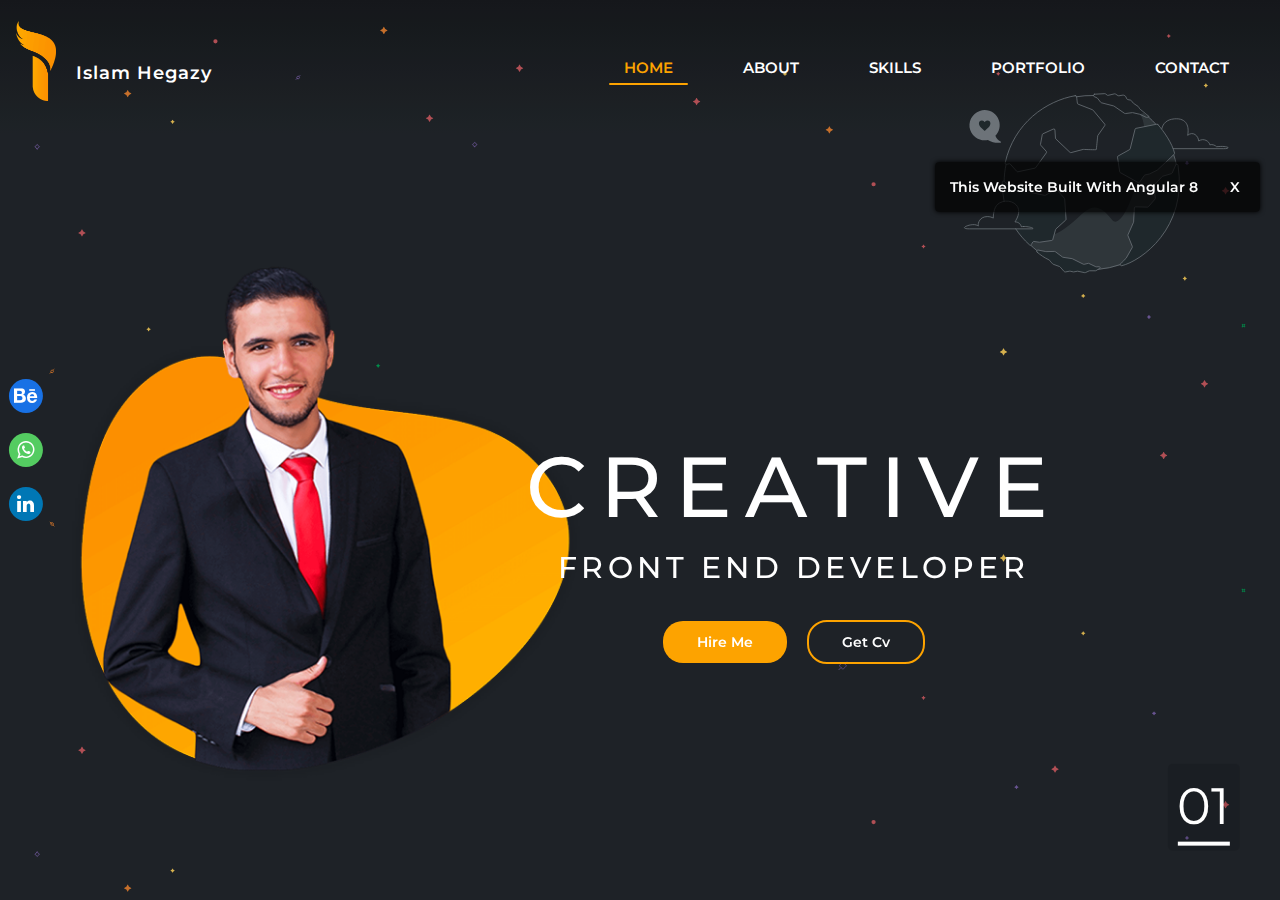
<file: index.html>
<!doctype html>
<html lang="en">

<head>
  <meta charset="utf-8">
  <title>Islam Hegazy</title>
  <base href="/">
  <meta name="viewport" content="width=device-width, initial-scale=1">
  <link rel="icon" type="image/x-icon" href="favicon.ico">
  <link href="https://fonts.googleapis.com/css?family=Montserrat:400,500,600,700,800,900&display=swap" rel="stylesheet">

<link rel="stylesheet" href="styles.52b0521f5151c6b2c06e.css"></head>

<body>
  <app-root></app-root>
<script src="polyfills-es5.e7a3eb167ef43bd9bc2e.js" nomodule defer></script><script src="polyfills-es2015.d7f449456a4c8236abbc.js" type="module"></script><script src="scripts.125fcfc29324aa2a60ce.js" defer></script><script src="runtime-es2015.46326dea857560a520b7.js" type="module"></script><script src="main-es2015.f6f2437ef7569407bc37.js" type="module"></script><script src="runtime-es5.46326dea857560a520b7.js" nomodule defer></script><script src="main-es5.f6f2437ef7569407bc37.js" nomodule defer></script></body>

</html>
</file>
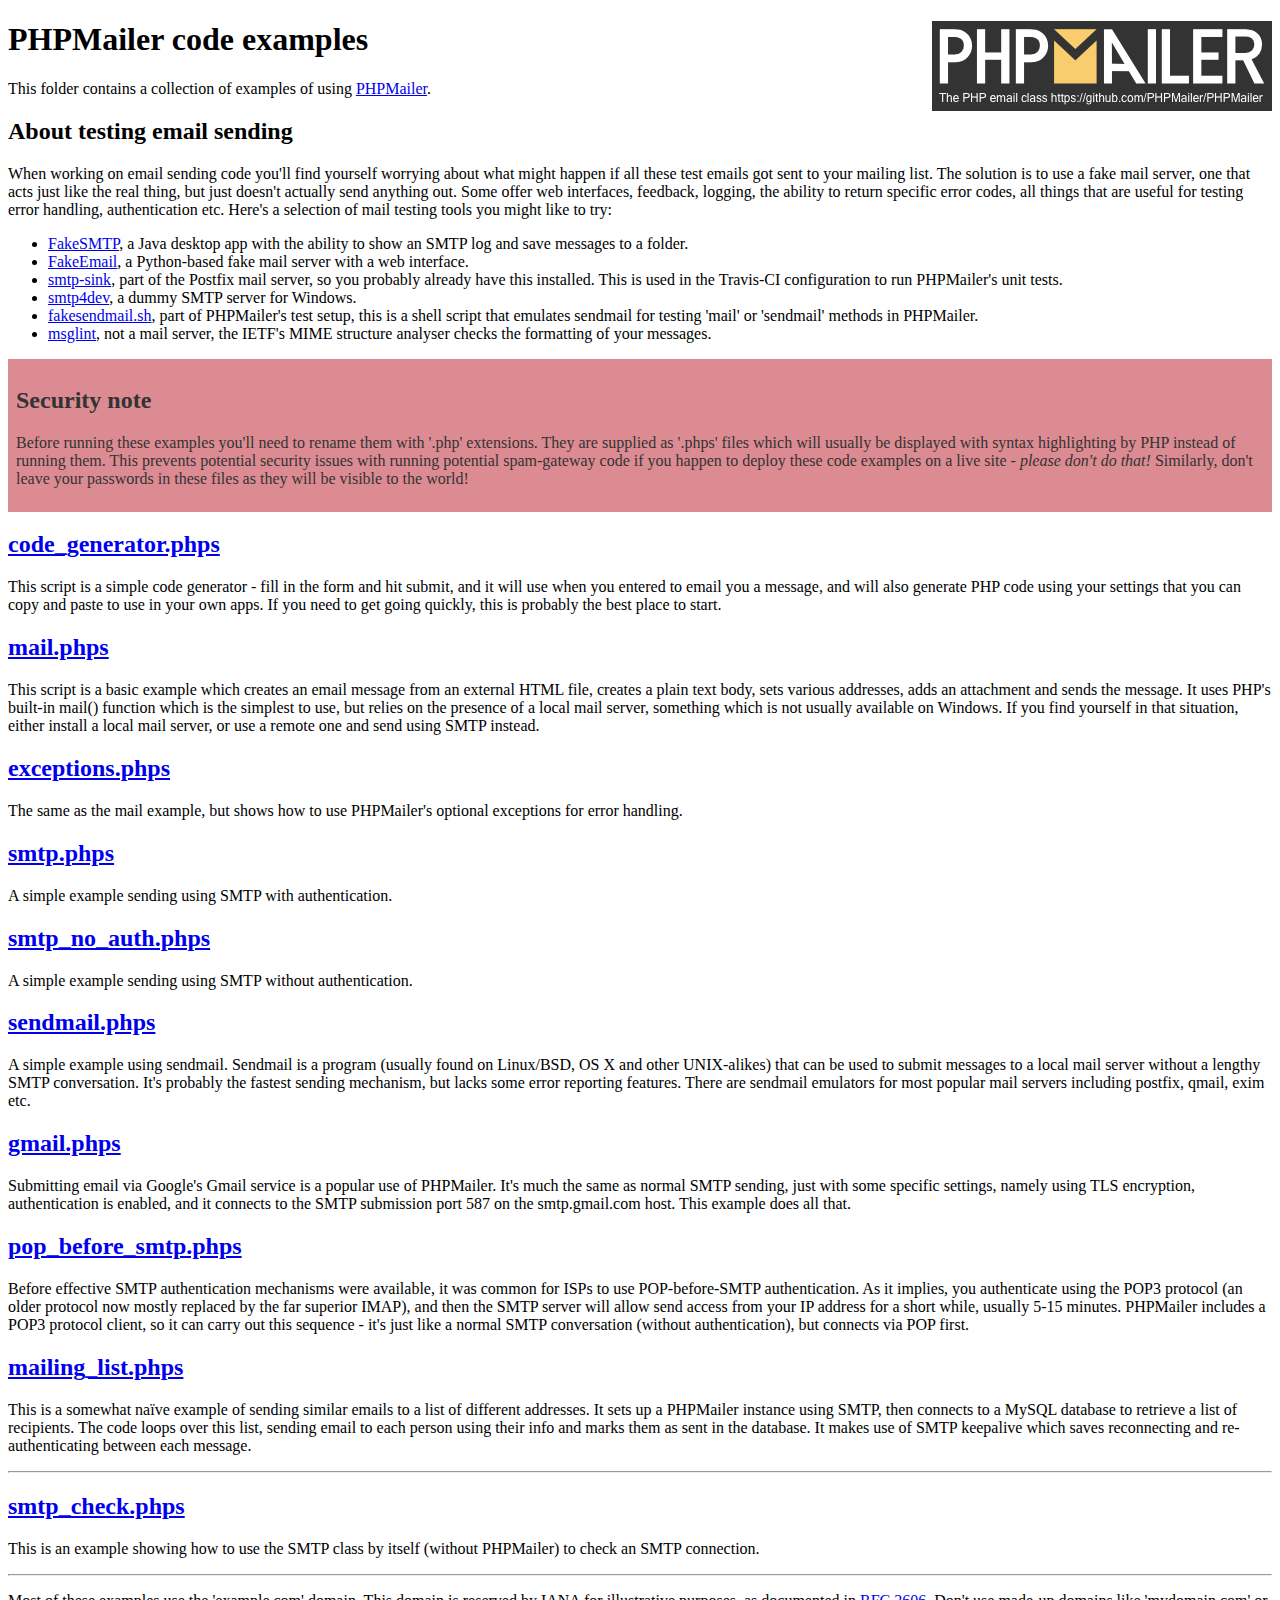
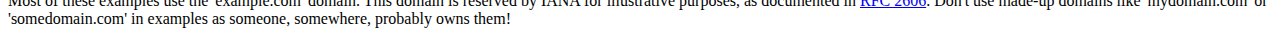
<file: contacts/phpmailer/examples/index.html>
<!DOCTYPE html>
<html>
<head>
	<meta charset="UTF-8">
	<title>PHPMailer Examples</title>
</head>
<body>
<h1>PHPMailer code examples<a href="https://github.com/PHPMailer/PHPMailer"><img src="images/phpmailer.png" style="float:right; border:0;" alt="PHPMailer logo"></a></h1>
<p>This folder contains a collection of examples of using <a href="https://github.com/PHPMailer/PHPMailer">PHPMailer</a>.</p>
<h2>About testing email sending</h2>
<p>When working on email sending code you'll find yourself worrying about what might happen if all these test emails got sent to your mailing list. The solution is to use a fake mail server, one that acts just like the real thing, but just doesn't actually send anything out. Some offer web interfaces, feedback, logging, the ability to return specific error codes, all things that are useful for testing error handling, authentication etc. Here's a selection of mail testing tools you might like to try:</p>
<ul>
  <li><a href="https://github.com/Nilhcem/FakeSMTP">FakeSMTP</a>, a Java desktop app with the ability to show an SMTP log and save messages to a folder. </li>
  <li><a href="https://github.com/isotoma/FakeEmail">FakeEmail</a>, a Python-based fake mail server with a web interface.</li>
  <li><a href="http://www.postfix.org/smtp-sink.1.html">smtp-sink</a>, part of the Postfix mail server, so you probably already have this installed. This is used in the Travis-CI configuration to run PHPMailer's unit tests.</li>
  <li><a href="http://smtp4dev.codeplex.com">smtp4dev</a>, a dummy SMTP server for Windows.</li>
  <li><a href="https://github.com/PHPMailer/PHPMailer/blob/master/test/fakesendmail.sh">fakesendmail.sh</a>, part of PHPMailer's test setup, this is a shell script that emulates sendmail for testing 'mail' or 'sendmail' methods in PHPMailer.</li>
  <li><a href="http://tools.ietf.org/tools/msglint/">msglint</a>, not a mail server, the IETF's MIME structure analyser checks the formatting of your messages.</li>
</ul>
<div style="padding: 8px; color: #333333; background-color: #dc8b92">
<h2>Security note</h2>
<p>Before running these examples you'll need to rename them with '.php' extensions. They are supplied as '.phps' files which will usually be displayed with syntax highlighting by PHP instead of running them. This prevents potential security issues with running potential spam-gateway code if you happen to deploy these code examples on a live site - <em>please don't do that!</em> Similarly, don't leave your passwords in these files as they will be visible to the world!</p>
</div>
<h2><a href="code_generator.phps">code_generator.phps</a></h2>
<p>This script is a simple code generator - fill in the form and hit submit, and it will use when you entered to email you a message, and will also generate PHP code using your settings that you can copy and paste to use in your own apps. If you need to get going quickly, this is probably the best place to start.</p>
<h2><a href="mail.phps">mail.phps</a></h2>
<p>This script is a basic example which creates an email message from an external HTML file, creates a plain text body, sets various addresses, adds an attachment and sends the message. It uses PHP's built-in mail() function which is the simplest to use, but relies on the presence of a local mail server, something which is not usually available on Windows. If you find yourself in that situation, either install a local mail server, or use a remote one and send using SMTP instead.</p>
<h2><a href="exceptions.phps">exceptions.phps</a></h2>
<p>The same as the mail example, but shows how to use PHPMailer's optional exceptions for error handling.</p>
<h2><a href="smtp.phps">smtp.phps</a></h2>
<p>A simple example sending using SMTP with authentication.</p>
<h2><a href="smtp_no_auth.phps">smtp_no_auth.phps</a></h2>
<p>A simple example sending using SMTP without authentication.</p>
<h2><a href="sendmail.phps">sendmail.phps</a></h2>
<p>A simple example using sendmail. Sendmail is a program (usually found on Linux/BSD, OS X and other UNIX-alikes) that can be used to submit messages to a local mail server without a lengthy SMTP conversation. It's probably the fastest sending mechanism, but lacks some error reporting features. There are sendmail emulators for most popular mail servers including postfix, qmail, exim etc.</p>
<h2><a href="gmail.phps">gmail.phps</a></h2>
<p>Submitting email via Google's Gmail service is a popular use of PHPMailer. It's much the same as normal SMTP sending, just with some specific settings, namely using TLS encryption, authentication is enabled, and it connects to the SMTP submission port 587 on the smtp.gmail.com host. This example does all that.</p>
<h2><a href="pop_before_smtp.phps">pop_before_smtp.phps</a></h2>
<p>Before effective SMTP authentication mechanisms were available, it was common for ISPs to use POP-before-SMTP authentication. As it implies, you authenticate using the POP3 protocol (an older protocol now mostly replaced by the far superior IMAP), and then the SMTP server will allow send access from your IP address for a short while, usually 5-15 minutes. PHPMailer includes a POP3 protocol client, so it can carry out this sequence - it's just like a normal SMTP conversation (without authentication), but connects via POP first.</p>
<h2><a href="mailing_list.phps">mailing_list.phps</a></h2>
<p>This is a somewhat naïve example of sending similar emails to a list of different addresses. It sets up a PHPMailer instance using SMTP, then connects to a MySQL database to retrieve a list of recipients. The code loops over this list, sending email to each person using their info and marks them as sent in the database. It makes use of SMTP keepalive which saves reconnecting and re-authenticating between each message.</p>
<hr>
<h2><a href="smtp_check.phps">smtp_check.phps</a></h2>
<p>This is an example showing how to use the SMTP class by itself (without PHPMailer) to check an SMTP connection.</p>
<hr>
<p>Most of these examples use the 'example.com' domain. This domain is reserved by IANA for illustrative purposes, as documented in <a href="http://tools.ietf.org/html/rfc2606">RFC 2606</a>. Don't use made-up domains like 'mydomain.com' or 'somedomain.com' in examples as someone, somewhere, probably owns them!</p>
</body>
</html>
</file>
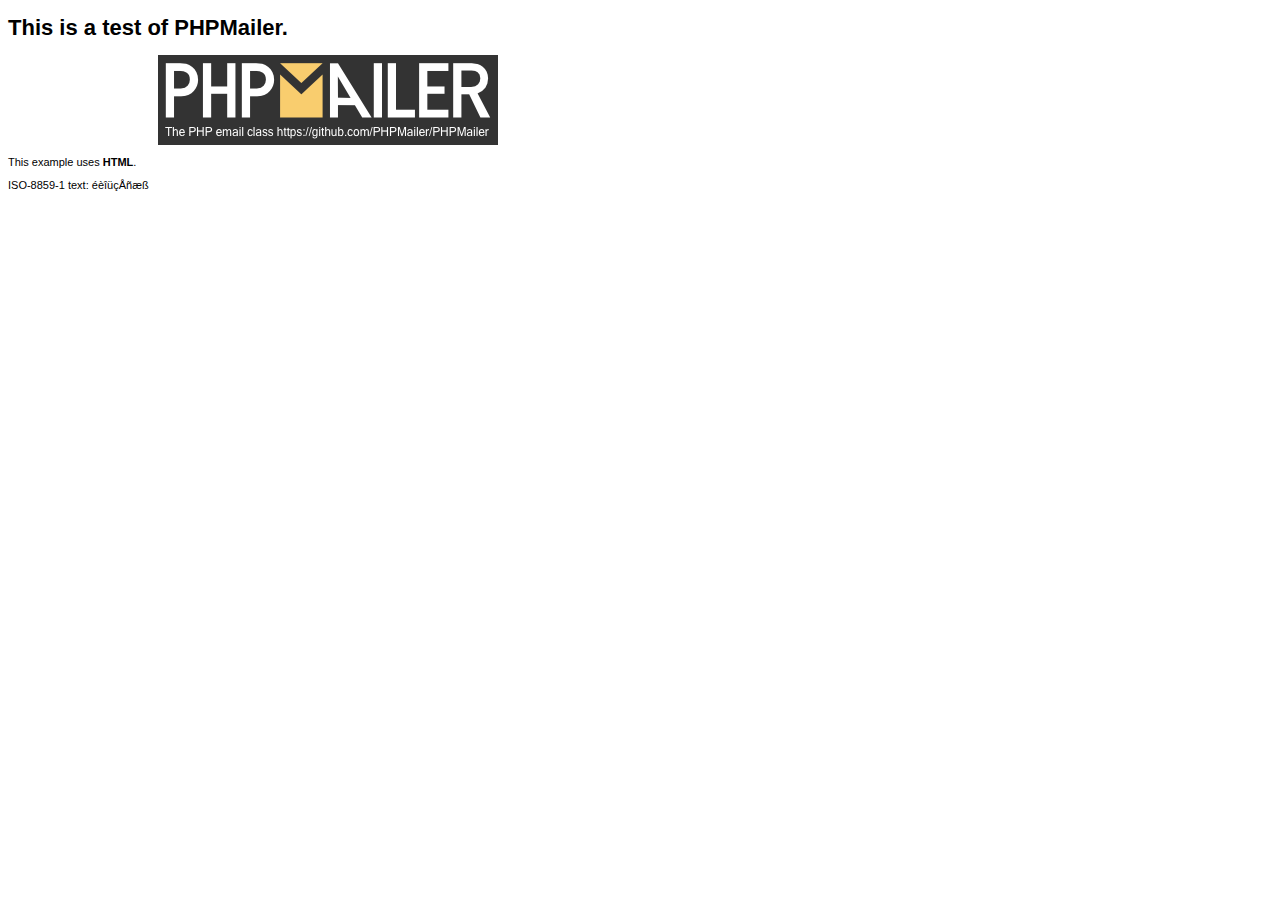
<file: contacts/phpmailer/examples/contents.html>
<!DOCTYPE HTML PUBLIC "-//W3C//DTD HTML 4.01 Transitional//EN" "http://www.w3.org/TR/html4/loose.dtd">
<html>
<head>
  <meta http-equiv="Content-Type" content="text/html; charset=iso-8859-1">
  <title>PHPMailer Test</title>
</head>
<body>
<div style="width: 640px; font-family: Arial, Helvetica, sans-serif; font-size: 11px;">
  <h1>This is a test of PHPMailer.</h1>
  <div align="center">
    <a href="https://github.com/PHPMailer/PHPMailer/"><img src="images/phpmailer.png" height="90" width="340" alt="PHPMailer rocks"></a>
  </div>
  <p>This example uses <strong>HTML</strong>.</p>
  <p>ISO-8859-1 text: ���������</p>
</div>
</body>
</html>
</file>
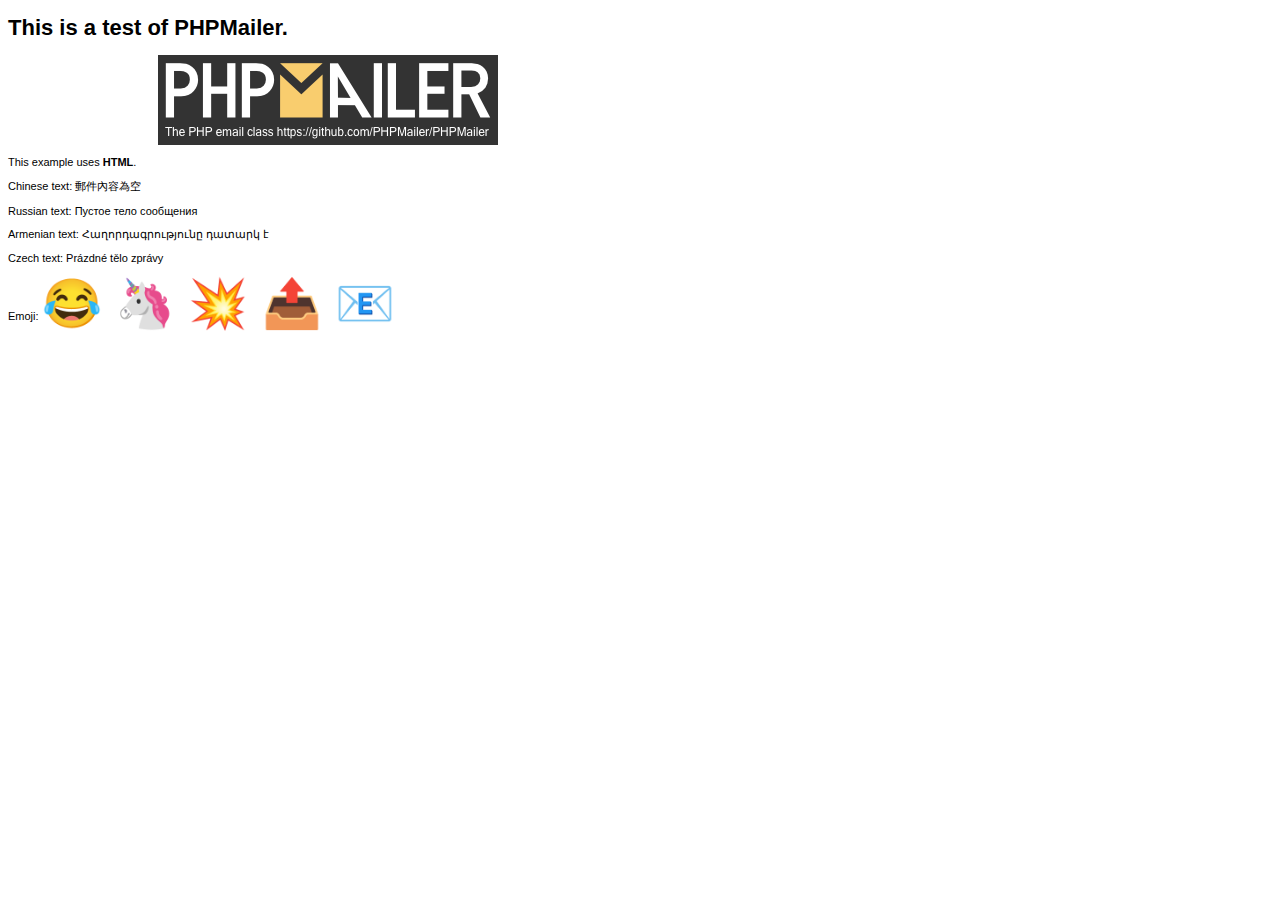
<file: contacts/phpmailer/examples/contentsutf8.html>
<!DOCTYPE HTML PUBLIC "-//W3C//DTD HTML 4.01 Transitional//EN" "http://www.w3.org/TR/html4/loose.dtd">
<html>
<head>
  <meta http-equiv="Content-Type" content="text/html; charset=utf-8">
  <title>PHPMailer Test</title>
</head>
<body>
<div style="width: 640px; font-family: Arial, Helvetica, sans-serif; font-size: 11px;">
  <h1>This is a test of PHPMailer.</h1>
  <div align="center">
    <a href="https://github.com/PHPMailer/PHPMailer/"><img src="images/phpmailer.png" height="90" width="340" alt="PHPMailer rocks"></a>
  </div>
  <p>This example uses <strong>HTML</strong>.</p>
  <p>Chinese text: 郵件內容為空</p>
  <p>Russian text: Пустое тело сообщения</p>
  <p>Armenian text: Հաղորդագրությունը դատարկ է</p>
  <p>Czech text: Prázdné tělo zprávy</p>
  <p>Emoji: <span style="font-size: 48px">😂 🦄 💥 📤 📧</span></p>
</div>
</body>
</html>
</file>
<file: styles.52b0521f5151c6b2c06e.css>
@charset "UTF-8";/*!
 * Bootstrap v3.4.1 (https://getbootstrap.com/)
 * Copyright 2011-2019 Twitter, Inc.
 * Licensed under MIT (https://github.com/twbs/bootstrap/blob/master/LICENSE)
 *//*! normalize.css v3.0.3 | MIT License | github.com/necolas/normalize.css */html{font-family:sans-serif;-ms-text-size-adjust:100%;-webkit-text-size-adjust:100%}article,aside,details,figcaption,figure,footer,header,hgroup,main,menu,nav,section,summary{display:block}audio,canvas,progress,video{display:inline-block;vertical-align:baseline}audio:not([controls]){display:none;height:0}[hidden],template{display:none}a{background-color:transparent}a:active,a:hover{outline:0}abbr[title]{border-bottom:none;text-decoration:underline;-webkit-text-decoration:underline dotted;text-decoration:underline dotted}b,optgroup,strong{font-weight:700}dfn{font-style:italic}h1{margin:.67em 0}mark{background:#ff0;color:#000}sub,sup{font-size:75%;line-height:0;position:relative;vertical-align:baseline}sup{top:-.5em}sub{bottom:-.25em}img{border:0;vertical-align:middle}svg:not(:root){overflow:hidden}code,kbd,pre,samp{font-size:1em}button,input,optgroup,select,textarea{color:inherit;font:inherit;margin:0}button{overflow:visible}button,select{text-transform:none}button,html input[type=button],input[type=reset],input[type=submit]{-webkit-appearance:button;cursor:pointer}button[disabled],html input[disabled]{cursor:default}button::-moz-focus-inner,input::-moz-focus-inner{border:0;padding:0}input{line-height:normal}input[type=checkbox],input[type=radio]{box-sizing:border-box;padding:0}input[type=number]::-webkit-inner-spin-button,input[type=number]::-webkit-outer-spin-button{height:auto}input[type=search]::-webkit-search-cancel-button,input[type=search]::-webkit-search-decoration{-webkit-appearance:none}textarea{overflow:auto}td,th{padding:0}/*! Source: https://github.com/h5bp/html5-boilerplate/blob/master/src/css/main.css */@media print{*,:after,:before{color:#000!important;text-shadow:none!important;background:0 0!important;box-shadow:none!important}a,a:visited{text-decoration:underline}a[href]:after{content:" (" attr(href) ")"}abbr[title]:after{content:" (" attr(title) ")"}a[href^="#"]:after,a[href^="javascript:"]:after{content:""}blockquote,pre{border:1px solid #999;page-break-inside:avoid}thead{display:table-header-group}img,tr{page-break-inside:avoid}img{max-width:100%!important}h2,h3,p{orphans:3;widows:3}h2,h3{page-break-after:avoid}.navbar{display:none}.btn>.caret,.dropup>.btn>.caret{border-top-color:#000!important}.label{border:1px solid #000}.table{border-collapse:collapse!important}.table td,.table th{background-color:#fff!important}.table-bordered td,.table-bordered th{border:1px solid #ddd!important}}@font-face{font-family:"Glyphicons Halflings";src:url(glyphicons-halflings-regular.f4769f9bdb7466be6508.eot);src:url(glyphicons-halflings-regular.f4769f9bdb7466be6508.eot?#iefix) format("embedded-opentype"),url(glyphicons-halflings-regular.448c34a56d699c29117a.woff2) format("woff2"),url(glyphicons-halflings-regular.fa2772327f55d8198301.woff) format("woff"),url(glyphicons-halflings-regular.e18bbf611f2a2e43afc0.ttf) format("truetype"),url(glyphicons-halflings-regular.89889688147bd7575d63.svg#glyphicons_halflingsregular) format("svg")}.glyphicon{position:relative;top:1px;display:inline-block;font-family:"Glyphicons Halflings";font-style:normal;font-weight:400;line-height:1;-webkit-font-smoothing:antialiased;-moz-osx-font-smoothing:grayscale}.glyphicon-asterisk:before{content:"\002a"}.glyphicon-plus:before{content:"\002b"}.glyphicon-eur:before,.glyphicon-euro:before{content:"\20ac"}.glyphicon-minus:before{content:"\2212"}.glyphicon-cloud:before{content:"\2601"}.glyphicon-envelope:before{content:"\2709"}.glyphicon-pencil:before{content:"\270f"}.glyphicon-glass:before{content:"\e001"}.glyphicon-music:before{content:"\e002"}.glyphicon-search:before{content:"\e003"}.glyphicon-heart:before{content:"\e005"}.glyphicon-star:before{content:"\e006"}.glyphicon-star-empty:before{content:"\e007"}.glyphicon-user:before{content:"\e008"}.glyphicon-film:before{content:"\e009"}.glyphicon-th-large:before{content:"\e010"}.glyphicon-th:before{content:"\e011"}.glyphicon-th-list:before{content:"\e012"}.glyphicon-ok:before{content:"\e013"}.glyphicon-remove:before{content:"\e014"}.glyphicon-zoom-in:before{content:"\e015"}.glyphicon-zoom-out:before{content:"\e016"}.glyphicon-off:before{content:"\e017"}.glyphicon-signal:before{content:"\e018"}.glyphicon-cog:before{content:"\e019"}.glyphicon-trash:before{content:"\e020"}.glyphicon-home:before{content:"\e021"}.glyphicon-file:before{content:"\e022"}.glyphicon-time:before{content:"\e023"}.glyphicon-road:before{content:"\e024"}.glyphicon-download-alt:before{content:"\e025"}.glyphicon-download:before{content:"\e026"}.glyphicon-upload:before{content:"\e027"}.glyphicon-inbox:before{content:"\e028"}.glyphicon-play-circle:before{content:"\e029"}.glyphicon-repeat:before{content:"\e030"}.glyphicon-refresh:before{content:"\e031"}.glyphicon-list-alt:before{content:"\e032"}.glyphicon-lock:before{content:"\e033"}.glyphicon-flag:before{content:"\e034"}.glyphicon-headphones:before{content:"\e035"}.glyphicon-volume-off:before{content:"\e036"}.glyphicon-volume-down:before{content:"\e037"}.glyphicon-volume-up:before{content:"\e038"}.glyphicon-qrcode:before{content:"\e039"}.glyphicon-barcode:before{content:"\e040"}.glyphicon-tag:before{content:"\e041"}.glyphicon-tags:before{content:"\e042"}.glyphicon-book:before{content:"\e043"}.glyphicon-bookmark:before{content:"\e044"}.glyphicon-print:before{content:"\e045"}.glyphicon-camera:before{content:"\e046"}.glyphicon-font:before{content:"\e047"}.glyphicon-bold:before{content:"\e048"}.glyphicon-italic:before{content:"\e049"}.glyphicon-text-height:before{content:"\e050"}.glyphicon-text-width:before{content:"\e051"}.glyphicon-align-left:before{content:"\e052"}.glyphicon-align-center:before{content:"\e053"}.glyphicon-align-right:before{content:"\e054"}.glyphicon-align-justify:before{content:"\e055"}.glyphicon-list:before{content:"\e056"}.glyphicon-indent-left:before{content:"\e057"}.glyphicon-indent-right:before{content:"\e058"}.glyphicon-facetime-video:before{content:"\e059"}.glyphicon-picture:before{content:"\e060"}.glyphicon-map-marker:before{content:"\e062"}.glyphicon-adjust:before{content:"\e063"}.glyphicon-tint:before{content:"\e064"}.glyphicon-edit:before{content:"\e065"}.glyphicon-share:before{content:"\e066"}.glyphicon-check:before{content:"\e067"}.glyphicon-move:before{content:"\e068"}.glyphicon-step-backward:before{content:"\e069"}.glyphicon-fast-backward:before{content:"\e070"}.glyphicon-backward:before{content:"\e071"}.glyphicon-play:before{content:"\e072"}.glyphicon-pause:before{content:"\e073"}.glyphicon-stop:before{content:"\e074"}.glyphicon-forward:before{content:"\e075"}.glyphicon-fast-forward:before{content:"\e076"}.glyphicon-step-forward:before{content:"\e077"}.glyphicon-eject:before{content:"\e078"}.glyphicon-chevron-left:before{content:"\e079"}.glyphicon-chevron-right:before{content:"\e080"}.glyphicon-plus-sign:before{content:"\e081"}.glyphicon-minus-sign:before{content:"\e082"}.glyphicon-remove-sign:before{content:"\e083"}.glyphicon-ok-sign:before{content:"\e084"}.glyphicon-question-sign:before{content:"\e085"}.glyphicon-info-sign:before{content:"\e086"}.glyphicon-screenshot:before{content:"\e087"}.glyphicon-remove-circle:before{content:"\e088"}.glyphicon-ok-circle:before{content:"\e089"}.glyphicon-ban-circle:before{content:"\e090"}.glyphicon-arrow-left:before{content:"\e091"}.glyphicon-arrow-right:before{content:"\e092"}.glyphicon-arrow-up:before{content:"\e093"}.glyphicon-arrow-down:before{content:"\e094"}.glyphicon-share-alt:before{content:"\e095"}.glyphicon-resize-full:before{content:"\e096"}.glyphicon-resize-small:before{content:"\e097"}.glyphicon-exclamation-sign:before{content:"\e101"}.glyphicon-gift:before{content:"\e102"}.glyphicon-leaf:before{content:"\e103"}.glyphicon-fire:before{content:"\e104"}.glyphicon-eye-open:before{content:"\e105"}.glyphicon-eye-close:before{content:"\e106"}.glyphicon-warning-sign:before{content:"\e107"}.glyphicon-plane:before{content:"\e108"}.glyphicon-calendar:before{content:"\e109"}.glyphicon-random:before{content:"\e110"}.glyphicon-comment:before{content:"\e111"}.glyphicon-magnet:before{content:"\e112"}.glyphicon-chevron-up:before{content:"\e113"}.glyphicon-chevron-down:before{content:"\e114"}.glyphicon-retweet:before{content:"\e115"}.glyphicon-shopping-cart:before{content:"\e116"}.glyphicon-folder-close:before{content:"\e117"}.glyphicon-folder-open:before{content:"\e118"}.glyphicon-resize-vertical:before{content:"\e119"}.glyphicon-resize-horizontal:before{content:"\e120"}.glyphicon-hdd:before{content:"\e121"}.glyphicon-bullhorn:before{content:"\e122"}.glyphicon-bell:before{content:"\e123"}.glyphicon-certificate:before{content:"\e124"}.glyphicon-thumbs-up:before{content:"\e125"}.glyphicon-thumbs-down:before{content:"\e126"}.glyphicon-hand-right:before{content:"\e127"}.glyphicon-hand-left:before{content:"\e128"}.glyphicon-hand-up:before{content:"\e129"}.glyphicon-hand-down:before{content:"\e130"}.glyphicon-circle-arrow-right:before{content:"\e131"}.glyphicon-circle-arrow-left:before{content:"\e132"}.glyphicon-circle-arrow-up:before{content:"\e133"}.glyphicon-circle-arrow-down:before{content:"\e134"}.glyphicon-globe:before{content:"\e135"}.glyphicon-wrench:before{content:"\e136"}.glyphicon-tasks:before{content:"\e137"}.glyphicon-filter:before{content:"\e138"}.glyphicon-briefcase:before{content:"\e139"}.glyphicon-fullscreen:before{content:"\e140"}.glyphicon-dashboard:before{content:"\e141"}.glyphicon-paperclip:before{content:"\e142"}.glyphicon-heart-empty:before{content:"\e143"}.glyphicon-link:before{content:"\e144"}.glyphicon-phone:before{content:"\e145"}.glyphicon-pushpin:before{content:"\e146"}.glyphicon-usd:before{content:"\e148"}.glyphicon-gbp:before{content:"\e149"}.glyphicon-sort:before{content:"\e150"}.glyphicon-sort-by-alphabet:before{content:"\e151"}.glyphicon-sort-by-alphabet-alt:before{content:"\e152"}.glyphicon-sort-by-order:before{content:"\e153"}.glyphicon-sort-by-order-alt:before{content:"\e154"}.glyphicon-sort-by-attributes:before{content:"\e155"}.glyphicon-sort-by-attributes-alt:before{content:"\e156"}.glyphicon-unchecked:before{content:"\e157"}.glyphicon-expand:before{content:"\e158"}.glyphicon-collapse-down:before{content:"\e159"}.glyphicon-collapse-up:before{content:"\e160"}.glyphicon-log-in:before{content:"\e161"}.glyphicon-flash:before{content:"\e162"}.glyphicon-log-out:before{content:"\e163"}.glyphicon-new-window:before{content:"\e164"}.glyphicon-record:before{content:"\e165"}.glyphicon-save:before{content:"\e166"}.glyphicon-open:before{content:"\e167"}.glyphicon-saved:before{content:"\e168"}.glyphicon-import:before{content:"\e169"}.glyphicon-export:before{content:"\e170"}.glyphicon-send:before{content:"\e171"}.glyphicon-floppy-disk:before{content:"\e172"}.glyphicon-floppy-saved:before{content:"\e173"}.glyphicon-floppy-remove:before{content:"\e174"}.glyphicon-floppy-save:before{content:"\e175"}.glyphicon-floppy-open:before{content:"\e176"}.glyphicon-credit-card:before{content:"\e177"}.glyphicon-transfer:before{content:"\e178"}.glyphicon-cutlery:before{content:"\e179"}.glyphicon-header:before{content:"\e180"}.glyphicon-compressed:before{content:"\e181"}.glyphicon-earphone:before{content:"\e182"}.glyphicon-phone-alt:before{content:"\e183"}.glyphicon-tower:before{content:"\e184"}.glyphicon-stats:before{content:"\e185"}.glyphicon-sd-video:before{content:"\e186"}.glyphicon-hd-video:before{content:"\e187"}.glyphicon-subtitles:before{content:"\e188"}.glyphicon-sound-stereo:before{content:"\e189"}.glyphicon-sound-dolby:before{content:"\e190"}.glyphicon-sound-5-1:before{content:"\e191"}.glyphicon-sound-6-1:before{content:"\e192"}.glyphicon-sound-7-1:before{content:"\e193"}.glyphicon-copyright-mark:before{content:"\e194"}.glyphicon-registration-mark:before{content:"\e195"}.glyphicon-cloud-download:before{content:"\e197"}.glyphicon-cloud-upload:before{content:"\e198"}.glyphicon-tree-conifer:before{content:"\e199"}.glyphicon-tree-deciduous:before{content:"\e200"}.glyphicon-cd:before{content:"\e201"}.glyphicon-save-file:before{content:"\e202"}.glyphicon-open-file:before{content:"\e203"}.glyphicon-level-up:before{content:"\e204"}.glyphicon-copy:before{content:"\e205"}.glyphicon-paste:before{content:"\e206"}.glyphicon-alert:before{content:"\e209"}.glyphicon-equalizer:before{content:"\e210"}.glyphicon-king:before{content:"\e211"}.glyphicon-queen:before{content:"\e212"}.glyphicon-pawn:before{content:"\e213"}.glyphicon-bishop:before{content:"\e214"}.glyphicon-knight:before{content:"\e215"}.glyphicon-baby-formula:before{content:"\e216"}.glyphicon-tent:before{content:"\26fa"}.glyphicon-blackboard:before{content:"\e218"}.glyphicon-bed:before{content:"\e219"}.glyphicon-apple:before{content:"\f8ff"}.glyphicon-erase:before{content:"\e221"}.glyphicon-hourglass:before{content:"\231b"}.glyphicon-lamp:before{content:"\e223"}.glyphicon-duplicate:before{content:"\e224"}.glyphicon-piggy-bank:before{content:"\e225"}.glyphicon-scissors:before{content:"\e226"}.glyphicon-bitcoin:before,.glyphicon-btc:before,.glyphicon-xbt:before{content:"\e227"}.glyphicon-jpy:before,.glyphicon-yen:before{content:"\00a5"}.glyphicon-rub:before,.glyphicon-ruble:before{content:"\20bd"}.glyphicon-scale:before{content:"\e230"}.glyphicon-ice-lolly:before{content:"\e231"}.glyphicon-ice-lolly-tasted:before{content:"\e232"}.glyphicon-education:before{content:"\e233"}.glyphicon-option-horizontal:before{content:"\e234"}.glyphicon-option-vertical:before{content:"\e235"}.glyphicon-menu-hamburger:before{content:"\e236"}.glyphicon-modal-window:before{content:"\e237"}.glyphicon-oil:before{content:"\e238"}.glyphicon-grain:before{content:"\e239"}.glyphicon-sunglasses:before{content:"\e240"}.glyphicon-text-size:before{content:"\e241"}.glyphicon-text-color:before{content:"\e242"}.glyphicon-text-background:before{content:"\e243"}.glyphicon-object-align-top:before{content:"\e244"}.glyphicon-object-align-bottom:before{content:"\e245"}.glyphicon-object-align-horizontal:before{content:"\e246"}.glyphicon-object-align-left:before{content:"\e247"}.glyphicon-object-align-vertical:before{content:"\e248"}.glyphicon-object-align-right:before{content:"\e249"}.glyphicon-triangle-right:before{content:"\e250"}.glyphicon-triangle-left:before{content:"\e251"}.glyphicon-triangle-bottom:before{content:"\e252"}.glyphicon-triangle-top:before{content:"\e253"}.glyphicon-console:before{content:"\e254"}.glyphicon-superscript:before{content:"\e255"}.glyphicon-subscript:before{content:"\e256"}.glyphicon-menu-left:before{content:"\e257"}.glyphicon-menu-right:before{content:"\e258"}.glyphicon-menu-down:before{content:"\e259"}.glyphicon-menu-up:before{content:"\e260"}*,:after,:before{box-sizing:border-box}html{font-size:10px;-webkit-tap-highlight-color:transparent}body{margin:0;font-size:14px;line-height:1.42857143;background-color:#fff}button,input,select,textarea{font-family:inherit;font-size:inherit;line-height:inherit}a:focus,a:hover{color:#23527c;text-decoration:underline}a:focus{outline:-webkit-focus-ring-color auto 5px;outline-offset:-2px}figure{margin:0}.carousel-inner>.item>a>img,.carousel-inner>.item>img,.img-responsive,.thumbnail a>img,.thumbnail>img{display:block;max-width:100%;height:auto}.img-rounded{border-radius:6px}.img-thumbnail{padding:4px;line-height:1.42857143;background-color:#fff;border:1px solid #ddd;border-radius:4px;transition:all .2s ease-in-out;display:inline-block;max-width:100%;height:auto}.img-circle{border-radius:50%}hr{box-sizing:content-box;height:0;margin-top:20px;margin-bottom:20px;border:0;border-top:1px solid #eee}[role=button]{cursor:pointer}.h1,.h2,.h3,.h4,.h5,.h6,h1,h2,h3,h4,h5,h6{font-family:inherit;font-weight:500;line-height:1.1;color:inherit}.h1 .small,.h1 small,.h2 .small,.h2 small,.h3 .small,.h3 small,.h4 .small,.h4 small,.h5 .small,.h5 small,.h6 .small,.h6 small,h1 .small,h1 small,h2 .small,h2 small,h3 .small,h3 small,h4 .small,h4 small,h5 .small,h5 small,h6 .small,h6 small{font-weight:400;line-height:1;color:#777}.h1,.h2,.h3,h1,h2,h3{margin-top:20px;margin-bottom:10px}.h1 .small,.h1 small,.h2 .small,.h2 small,.h3 .small,.h3 small,h1 .small,h1 small,h2 .small,h2 small,h3 .small,h3 small{font-size:65%}.h4,.h5,.h6,h4,h5,h6{margin-top:10px;margin-bottom:10px}.h4 .small,.h4 small,.h5 .small,.h5 small,.h6 .small,.h6 small,h4 .small,h4 small,h5 .small,h5 small,h6 .small,h6 small{font-size:75%}.h1,h1{font-size:36px}.h2,h2{font-size:30px}.h3,h3{font-size:24px}.h4,h4{font-size:18px}.h5,h5{font-size:14px}.h6,h6{font-size:12px}p{margin:0 0 10px}.lead{margin-bottom:20px;font-size:16px;font-weight:300;line-height:1.4}@media (min-width:768px){.lead{font-size:21px}.dl-horizontal dt{float:left;width:160px;clear:left;text-align:right;overflow:hidden;text-overflow:ellipsis;white-space:nowrap}.dl-horizontal dd{margin-left:180px}}.small,small{font-size:85%}.mark,mark{padding:.2em;background-color:#fcf8e3}.text-left{text-align:left}.text-right{text-align:right}.text-center{text-align:center}.text-justify{text-align:justify}.text-nowrap{white-space:nowrap}.text-lowercase{text-transform:lowercase}.text-uppercase{text-transform:uppercase}.text-capitalize{text-transform:capitalize}.text-muted{color:#777}.text-primary{color:#337ab7}a.text-primary:focus,a.text-primary:hover{color:#286090}.text-success{color:#3c763d}a.text-success:focus,a.text-success:hover{color:#2b542c}.text-info{color:#31708f}a.text-info:focus,a.text-info:hover{color:#245269}.text-warning{color:#8a6d3b}a.text-warning:focus,a.text-warning:hover{color:#66512c}.text-danger{color:#a94442}a.text-danger:focus,a.text-danger:hover{color:#843534}.bg-primary{color:#fff;background-color:#337ab7}a.bg-primary:focus,a.bg-primary:hover{background-color:#286090}.bg-success{background-color:#dff0d8}a.bg-success:focus,a.bg-success:hover{background-color:#c1e2b3}.bg-info{background-color:#d9edf7}a.bg-info:focus,a.bg-info:hover{background-color:#afd9ee}.bg-warning{background-color:#fcf8e3}a.bg-warning:focus,a.bg-warning:hover{background-color:#f7ecb5}.bg-danger{background-color:#f2dede}a.bg-danger:focus,a.bg-danger:hover{background-color:#e4b9b9}.page-header{padding-bottom:9px;margin:40px 0 20px;border-bottom:1px solid #eee}ol,ul{margin-top:0;margin-bottom:10px}ol ol,ol ul,ul ol,ul ul{margin-bottom:0}.list-unstyled{padding-left:0;list-style:none}.list-inline{padding-left:0;list-style:none;margin-left:-5px}.list-inline>li{display:inline-block;padding-right:5px;padding-left:5px}dl{margin-top:0;margin-bottom:20px}dd,dt{line-height:1.42857143}dt{font-weight:700}dd{margin-left:0}abbr[data-original-title],abbr[title]{cursor:help}.initialism{font-size:90%;text-transform:uppercase}blockquote{padding:10px 20px;margin:0 0 20px;font-size:17.5px;border-left:5px solid #eee}blockquote ol:last-child,blockquote p:last-child,blockquote ul:last-child{margin-bottom:0}blockquote .small,blockquote footer,blockquote small{display:block;font-size:80%;line-height:1.42857143;color:#777}blockquote .small:before,blockquote footer:before,blockquote small:before{content:"\2014 \00A0"}.blockquote-reverse,blockquote.pull-right{padding-right:15px;padding-left:0;text-align:right;border-right:5px solid #eee;border-left:0}.blockquote-reverse .small:before,.blockquote-reverse footer:before,.blockquote-reverse small:before,blockquote.pull-right .small:before,blockquote.pull-right footer:before,blockquote.pull-right small:before{content:""}.blockquote-reverse .small:after,.blockquote-reverse footer:after,.blockquote-reverse small:after,blockquote.pull-right .small:after,blockquote.pull-right footer:after,blockquote.pull-right small:after{content:"\00A0 \2014"}address{margin-bottom:20px;font-style:normal;line-height:1.42857143}code,kbd,pre,samp{font-family:Menlo,Monaco,Consolas,"Courier New",monospace}code{padding:2px 4px;font-size:90%;color:#c7254e;background-color:#f9f2f4;border-radius:4px}kbd{padding:2px 4px;font-size:90%;color:#fff;background-color:#333;border-radius:3px;box-shadow:inset 0 -1px 0 rgba(0,0,0,.25)}kbd kbd{padding:0;font-size:100%;font-weight:700;box-shadow:none}pre{overflow:auto;display:block;padding:9.5px;margin:0 0 10px;font-size:13px;line-height:1.42857143;color:#333;word-break:break-all;word-wrap:break-word;background-color:#f5f5f5;border:1px solid #ccc;border-radius:4px}pre code{padding:0;font-size:inherit;color:inherit;white-space:pre-wrap;background-color:transparent;border-radius:0}.pre-scrollable{max-height:340px;overflow-y:scroll}.container{padding-right:15px;padding-left:15px;margin-right:auto;margin-left:auto}@media (min-width:768px){.container{width:750px}}@media (min-width:992px){.container{width:970px}}@media (min-width:1200px){.container{width:1170px}}.container-fluid{padding-right:15px;padding-left:15px;margin-right:auto;margin-left:auto}.row{margin-right:-15px;margin-left:-15px}.row-no-gutters{margin-right:0;margin-left:0}.row-no-gutters [class*=col-]{padding-right:0;padding-left:0}.col-lg-1,.col-lg-10,.col-lg-11,.col-lg-12,.col-lg-2,.col-lg-3,.col-lg-4,.col-lg-5,.col-lg-6,.col-lg-7,.col-lg-8,.col-lg-9,.col-md-1,.col-md-10,.col-md-11,.col-md-12,.col-md-2,.col-md-3,.col-md-4,.col-md-5,.col-md-6,.col-md-7,.col-md-8,.col-md-9,.col-sm-1,.col-sm-10,.col-sm-11,.col-sm-12,.col-sm-2,.col-sm-3,.col-sm-4,.col-sm-5,.col-sm-6,.col-sm-7,.col-sm-8,.col-sm-9,.col-xs-1,.col-xs-10,.col-xs-11,.col-xs-12,.col-xs-2,.col-xs-3,.col-xs-4,.col-xs-5,.col-xs-6,.col-xs-7,.col-xs-8,.col-xs-9{position:relative;min-height:1px;padding-right:15px;padding-left:15px}.col-xs-1,.col-xs-10,.col-xs-11,.col-xs-12,.col-xs-2,.col-xs-3,.col-xs-4,.col-xs-5,.col-xs-6,.col-xs-7,.col-xs-8,.col-xs-9{float:left}.col-xs-12{width:100%}.col-xs-11{width:91.66666667%}.col-xs-10{width:83.33333333%}.col-xs-9{width:75%}.col-xs-8{width:66.66666667%}.col-xs-7{width:58.33333333%}.col-xs-6{width:50%}.col-xs-5{width:41.66666667%}.col-xs-4{width:33.33333333%}.col-xs-3{width:25%}.col-xs-2{width:16.66666667%}.col-xs-1{width:8.33333333%}.col-xs-pull-12{right:100%}.col-xs-pull-11{right:91.66666667%}.col-xs-pull-10{right:83.33333333%}.col-xs-pull-9{right:75%}.col-xs-pull-8{right:66.66666667%}.col-xs-pull-7{right:58.33333333%}.col-xs-pull-6{right:50%}.col-xs-pull-5{right:41.66666667%}.col-xs-pull-4{right:33.33333333%}.col-xs-pull-3{right:25%}.col-xs-pull-2{right:16.66666667%}.col-xs-pull-1{right:8.33333333%}.col-xs-pull-0{right:auto}.col-xs-push-12{left:100%}.col-xs-push-11{left:91.66666667%}.col-xs-push-10{left:83.33333333%}.col-xs-push-9{left:75%}.col-xs-push-8{left:66.66666667%}.col-xs-push-7{left:58.33333333%}.col-xs-push-6{left:50%}.col-xs-push-5{left:41.66666667%}.col-xs-push-4{left:33.33333333%}.col-xs-push-3{left:25%}.col-xs-push-2{left:16.66666667%}.col-xs-push-1{left:8.33333333%}.col-xs-push-0{left:auto}.col-xs-offset-12{margin-left:100%}.col-xs-offset-11{margin-left:91.66666667%}.col-xs-offset-10{margin-left:83.33333333%}.col-xs-offset-9{margin-left:75%}.col-xs-offset-8{margin-left:66.66666667%}.col-xs-offset-7{margin-left:58.33333333%}.col-xs-offset-6{margin-left:50%}.col-xs-offset-5{margin-left:41.66666667%}.col-xs-offset-4{margin-left:33.33333333%}.col-xs-offset-3{margin-left:25%}.col-xs-offset-2{margin-left:16.66666667%}.col-xs-offset-1{margin-left:8.33333333%}.col-xs-offset-0{margin-left:0}@media (min-width:768px){.col-sm-1,.col-sm-10,.col-sm-11,.col-sm-12,.col-sm-2,.col-sm-3,.col-sm-4,.col-sm-5,.col-sm-6,.col-sm-7,.col-sm-8,.col-sm-9{float:left}.col-sm-12{width:100%}.col-sm-11{width:91.66666667%}.col-sm-10{width:83.33333333%}.col-sm-9{width:75%}.col-sm-8{width:66.66666667%}.col-sm-7{width:58.33333333%}.col-sm-6{width:50%}.col-sm-5{width:41.66666667%}.col-sm-4{width:33.33333333%}.col-sm-3{width:25%}.col-sm-2{width:16.66666667%}.col-sm-1{width:8.33333333%}.col-sm-pull-12{right:100%}.col-sm-pull-11{right:91.66666667%}.col-sm-pull-10{right:83.33333333%}.col-sm-pull-9{right:75%}.col-sm-pull-8{right:66.66666667%}.col-sm-pull-7{right:58.33333333%}.col-sm-pull-6{right:50%}.col-sm-pull-5{right:41.66666667%}.col-sm-pull-4{right:33.33333333%}.col-sm-pull-3{right:25%}.col-sm-pull-2{right:16.66666667%}.col-sm-pull-1{right:8.33333333%}.col-sm-pull-0{right:auto}.col-sm-push-12{left:100%}.col-sm-push-11{left:91.66666667%}.col-sm-push-10{left:83.33333333%}.col-sm-push-9{left:75%}.col-sm-push-8{left:66.66666667%}.col-sm-push-7{left:58.33333333%}.col-sm-push-6{left:50%}.col-sm-push-5{left:41.66666667%}.col-sm-push-4{left:33.33333333%}.col-sm-push-3{left:25%}.col-sm-push-2{left:16.66666667%}.col-sm-push-1{left:8.33333333%}.col-sm-push-0{left:auto}.col-sm-offset-12{margin-left:100%}.col-sm-offset-11{margin-left:91.66666667%}.col-sm-offset-10{margin-left:83.33333333%}.col-sm-offset-9{margin-left:75%}.col-sm-offset-8{margin-left:66.66666667%}.col-sm-offset-7{margin-left:58.33333333%}.col-sm-offset-6{margin-left:50%}.col-sm-offset-5{margin-left:41.66666667%}.col-sm-offset-4{margin-left:33.33333333%}.col-sm-offset-3{margin-left:25%}.col-sm-offset-2{margin-left:16.66666667%}.col-sm-offset-1{margin-left:8.33333333%}.col-sm-offset-0{margin-left:0}}@media (min-width:992px){.col-md-1,.col-md-10,.col-md-11,.col-md-12,.col-md-2,.col-md-3,.col-md-4,.col-md-5,.col-md-6,.col-md-7,.col-md-8,.col-md-9{float:left}.col-md-12{width:100%}.col-md-11{width:91.66666667%}.col-md-10{width:83.33333333%}.col-md-9{width:75%}.col-md-8{width:66.66666667%}.col-md-7{width:58.33333333%}.col-md-6{width:50%}.col-md-5{width:41.66666667%}.col-md-4{width:33.33333333%}.col-md-3{width:25%}.col-md-2{width:16.66666667%}.col-md-1{width:8.33333333%}.col-md-pull-12{right:100%}.col-md-pull-11{right:91.66666667%}.col-md-pull-10{right:83.33333333%}.col-md-pull-9{right:75%}.col-md-pull-8{right:66.66666667%}.col-md-pull-7{right:58.33333333%}.col-md-pull-6{right:50%}.col-md-pull-5{right:41.66666667%}.col-md-pull-4{right:33.33333333%}.col-md-pull-3{right:25%}.col-md-pull-2{right:16.66666667%}.col-md-pull-1{right:8.33333333%}.col-md-pull-0{right:auto}.col-md-push-12{left:100%}.col-md-push-11{left:91.66666667%}.col-md-push-10{left:83.33333333%}.col-md-push-9{left:75%}.col-md-push-8{left:66.66666667%}.col-md-push-7{left:58.33333333%}.col-md-push-6{left:50%}.col-md-push-5{left:41.66666667%}.col-md-push-4{left:33.33333333%}.col-md-push-3{left:25%}.col-md-push-2{left:16.66666667%}.col-md-push-1{left:8.33333333%}.col-md-push-0{left:auto}.col-md-offset-12{margin-left:100%}.col-md-offset-11{margin-left:91.66666667%}.col-md-offset-10{margin-left:83.33333333%}.col-md-offset-9{margin-left:75%}.col-md-offset-8{margin-left:66.66666667%}.col-md-offset-7{margin-left:58.33333333%}.col-md-offset-6{margin-left:50%}.col-md-offset-5{margin-left:41.66666667%}.col-md-offset-4{margin-left:33.33333333%}.col-md-offset-3{margin-left:25%}.col-md-offset-2{margin-left:16.66666667%}.col-md-offset-1{margin-left:8.33333333%}.col-md-offset-0{margin-left:0}}@media (min-width:1200px){.col-lg-1,.col-lg-10,.col-lg-11,.col-lg-12,.col-lg-2,.col-lg-3,.col-lg-4,.col-lg-5,.col-lg-6,.col-lg-7,.col-lg-8,.col-lg-9{float:left}.col-lg-12{width:100%}.col-lg-11{width:91.66666667%}.col-lg-10{width:83.33333333%}.col-lg-9{width:75%}.col-lg-8{width:66.66666667%}.col-lg-7{width:58.33333333%}.col-lg-6{width:50%}.col-lg-5{width:41.66666667%}.col-lg-4{width:33.33333333%}.col-lg-3{width:25%}.col-lg-2{width:16.66666667%}.col-lg-1{width:8.33333333%}.col-lg-pull-12{right:100%}.col-lg-pull-11{right:91.66666667%}.col-lg-pull-10{right:83.33333333%}.col-lg-pull-9{right:75%}.col-lg-pull-8{right:66.66666667%}.col-lg-pull-7{right:58.33333333%}.col-lg-pull-6{right:50%}.col-lg-pull-5{right:41.66666667%}.col-lg-pull-4{right:33.33333333%}.col-lg-pull-3{right:25%}.col-lg-pull-2{right:16.66666667%}.col-lg-pull-1{right:8.33333333%}.col-lg-pull-0{right:auto}.col-lg-push-12{left:100%}.col-lg-push-11{left:91.66666667%}.col-lg-push-10{left:83.33333333%}.col-lg-push-9{left:75%}.col-lg-push-8{left:66.66666667%}.col-lg-push-7{left:58.33333333%}.col-lg-push-6{left:50%}.col-lg-push-5{left:41.66666667%}.col-lg-push-4{left:33.33333333%}.col-lg-push-3{left:25%}.col-lg-push-2{left:16.66666667%}.col-lg-push-1{left:8.33333333%}.col-lg-push-0{left:auto}.col-lg-offset-12{margin-left:100%}.col-lg-offset-11{margin-left:91.66666667%}.col-lg-offset-10{margin-left:83.33333333%}.col-lg-offset-9{margin-left:75%}.col-lg-offset-8{margin-left:66.66666667%}.col-lg-offset-7{margin-left:58.33333333%}.col-lg-offset-6{margin-left:50%}.col-lg-offset-5{margin-left:41.66666667%}.col-lg-offset-4{margin-left:33.33333333%}.col-lg-offset-3{margin-left:25%}.col-lg-offset-2{margin-left:16.66666667%}.col-lg-offset-1{margin-left:8.33333333%}.col-lg-offset-0{margin-left:0}}table{border-collapse:collapse;border-spacing:0;background-color:transparent}table col[class*=col-]{position:static;display:table-column;float:none}table td[class*=col-],table th[class*=col-]{position:static;display:table-cell;float:none}caption{padding-top:8px;padding-bottom:8px;color:#777;text-align:left}th{text-align:left}.table{width:100%;max-width:100%;margin-bottom:20px}.table>tbody>tr>td,.table>tbody>tr>th,.table>tfoot>tr>td,.table>tfoot>tr>th,.table>thead>tr>td,.table>thead>tr>th{padding:8px;line-height:1.42857143;vertical-align:top;border-top:1px solid #ddd}.table>thead>tr>th{vertical-align:bottom;border-bottom:2px solid #ddd}.table>caption+thead>tr:first-child>td,.table>caption+thead>tr:first-child>th,.table>colgroup+thead>tr:first-child>td,.table>colgroup+thead>tr:first-child>th,.table>thead:first-child>tr:first-child>td,.table>thead:first-child>tr:first-child>th{border-top:0}.table>tbody+tbody{border-top:2px solid #ddd}.table .table{background-color:#fff}.table-condensed>tbody>tr>td,.table-condensed>tbody>tr>th,.table-condensed>tfoot>tr>td,.table-condensed>tfoot>tr>th,.table-condensed>thead>tr>td,.table-condensed>thead>tr>th{padding:5px}.table-bordered,.table-bordered>tbody>tr>td,.table-bordered>tbody>tr>th,.table-bordered>tfoot>tr>td,.table-bordered>tfoot>tr>th,.table-bordered>thead>tr>td,.table-bordered>thead>tr>th{border:1px solid #ddd}.table-bordered>thead>tr>td,.table-bordered>thead>tr>th{border-bottom-width:2px}.table-striped>tbody>tr:nth-of-type(odd){background-color:#f9f9f9}.table-hover>tbody>tr:hover,.table>tbody>tr.active>td,.table>tbody>tr.active>th,.table>tbody>tr>td.active,.table>tbody>tr>th.active,.table>tfoot>tr.active>td,.table>tfoot>tr.active>th,.table>tfoot>tr>td.active,.table>tfoot>tr>th.active,.table>thead>tr.active>td,.table>thead>tr.active>th,.table>thead>tr>td.active,.table>thead>tr>th.active{background-color:#f5f5f5}.table-hover>tbody>tr.active:hover>td,.table-hover>tbody>tr.active:hover>th,.table-hover>tbody>tr:hover>.active,.table-hover>tbody>tr>td.active:hover,.table-hover>tbody>tr>th.active:hover{background-color:#e8e8e8}.table>tbody>tr.success>td,.table>tbody>tr.success>th,.table>tbody>tr>td.success,.table>tbody>tr>th.success,.table>tfoot>tr.success>td,.table>tfoot>tr.success>th,.table>tfoot>tr>td.success,.table>tfoot>tr>th.success,.table>thead>tr.success>td,.table>thead>tr.success>th,.table>thead>tr>td.success,.table>thead>tr>th.success{background-color:#dff0d8}.table-hover>tbody>tr.success:hover>td,.table-hover>tbody>tr.success:hover>th,.table-hover>tbody>tr:hover>.success,.table-hover>tbody>tr>td.success:hover,.table-hover>tbody>tr>th.success:hover{background-color:#d0e9c6}.table>tbody>tr.info>td,.table>tbody>tr.info>th,.table>tbody>tr>td.info,.table>tbody>tr>th.info,.table>tfoot>tr.info>td,.table>tfoot>tr.info>th,.table>tfoot>tr>td.info,.table>tfoot>tr>th.info,.table>thead>tr.info>td,.table>thead>tr.info>th,.table>thead>tr>td.info,.table>thead>tr>th.info{background-color:#d9edf7}.table-hover>tbody>tr.info:hover>td,.table-hover>tbody>tr.info:hover>th,.table-hover>tbody>tr:hover>.info,.table-hover>tbody>tr>td.info:hover,.table-hover>tbody>tr>th.info:hover{background-color:#c4e3f3}.table>tbody>tr.warning>td,.table>tbody>tr.warning>th,.table>tbody>tr>td.warning,.table>tbody>tr>th.warning,.table>tfoot>tr.warning>td,.table>tfoot>tr.warning>th,.table>tfoot>tr>td.warning,.table>tfoot>tr>th.warning,.table>thead>tr.warning>td,.table>thead>tr.warning>th,.table>thead>tr>td.warning,.table>thead>tr>th.warning{background-color:#fcf8e3}.table-hover>tbody>tr.warning:hover>td,.table-hover>tbody>tr.warning:hover>th,.table-hover>tbody>tr:hover>.warning,.table-hover>tbody>tr>td.warning:hover,.table-hover>tbody>tr>th.warning:hover{background-color:#faf2cc}.table>tbody>tr.danger>td,.table>tbody>tr.danger>th,.table>tbody>tr>td.danger,.table>tbody>tr>th.danger,.table>tfoot>tr.danger>td,.table>tfoot>tr.danger>th,.table>tfoot>tr>td.danger,.table>tfoot>tr>th.danger,.table>thead>tr.danger>td,.table>thead>tr.danger>th,.table>thead>tr>td.danger,.table>thead>tr>th.danger{background-color:#f2dede}.table-hover>tbody>tr.danger:hover>td,.table-hover>tbody>tr.danger:hover>th,.table-hover>tbody>tr:hover>.danger,.table-hover>tbody>tr>td.danger:hover,.table-hover>tbody>tr>th.danger:hover{background-color:#ebcccc}.table-responsive{min-height:.01%;overflow-x:auto}@media screen and (max-width:767px){.table-responsive{width:100%;margin-bottom:15px;overflow-y:hidden;-ms-overflow-style:-ms-autohiding-scrollbar;border:1px solid #ddd}.table-responsive>.table{margin-bottom:0}.table-responsive>.table>tbody>tr>td,.table-responsive>.table>tbody>tr>th,.table-responsive>.table>tfoot>tr>td,.table-responsive>.table>tfoot>tr>th,.table-responsive>.table>thead>tr>td,.table-responsive>.table>thead>tr>th{white-space:nowrap}.table-responsive>.table-bordered{border:0}.table-responsive>.table-bordered>tbody>tr>td:first-child,.table-responsive>.table-bordered>tbody>tr>th:first-child,.table-responsive>.table-bordered>tfoot>tr>td:first-child,.table-responsive>.table-bordered>tfoot>tr>th:first-child,.table-responsive>.table-bordered>thead>tr>td:first-child,.table-responsive>.table-bordered>thead>tr>th:first-child{border-left:0}.table-responsive>.table-bordered>tbody>tr>td:last-child,.table-responsive>.table-bordered>tbody>tr>th:last-child,.table-responsive>.table-bordered>tfoot>tr>td:last-child,.table-responsive>.table-bordered>tfoot>tr>th:last-child,.table-responsive>.table-bordered>thead>tr>td:last-child,.table-responsive>.table-bordered>thead>tr>th:last-child{border-right:0}.table-responsive>.table-bordered>tbody>tr:last-child>td,.table-responsive>.table-bordered>tbody>tr:last-child>th,.table-responsive>.table-bordered>tfoot>tr:last-child>td,.table-responsive>.table-bordered>tfoot>tr:last-child>th{border-bottom:0}}fieldset{min-width:0;padding:0;margin:0;border:0}legend{display:block;width:100%;padding:0;margin-bottom:20px;font-size:21px;line-height:inherit;color:#333;border:0;border-bottom:1px solid #e5e5e5}label{display:inline-block;max-width:100%;margin-bottom:5px;font-weight:700}input[type=search]{-webkit-appearance:textfield;box-sizing:content-box;box-sizing:border-box;-webkit-appearance:none;-moz-appearance:none;appearance:none}input[type=checkbox],input[type=radio]{margin:4px 0 0;margin-top:1px\9;line-height:normal}fieldset[disabled] input[type=checkbox],fieldset[disabled] input[type=radio],input[type=checkbox].disabled,input[type=checkbox][disabled],input[type=radio].disabled,input[type=radio][disabled]{cursor:not-allowed}input[type=file]{display:block}input[type=range]{display:block;width:100%}select[multiple],select[size]{height:auto}input[type=checkbox]:focus,input[type=file]:focus,input[type=radio]:focus{outline:-webkit-focus-ring-color auto 5px;outline-offset:-2px}output{display:block;padding-top:7px;font-size:14px;line-height:1.42857143;color:#555}.form-control{display:block;width:100%;height:34px;padding:6px 12px;font-size:14px;line-height:1.42857143;color:#555;background-color:#fff;background-image:none;border:1px solid #ccc;border-radius:4px;box-shadow:inset 0 1px 1px rgba(0,0,0,.075);transition:border-color ease-in-out .15s,box-shadow ease-in-out .15s}.form-control:focus{border-color:#66afe9;outline:0;box-shadow:inset 0 1px 1px rgba(0,0,0,.075),0 0 8px rgba(102,175,233,.6)}.form-control::-moz-placeholder{color:#999;opacity:1}.form-control:-ms-input-placeholder{color:#999}.form-control::-webkit-input-placeholder{color:#999}.form-control::-ms-expand{background-color:transparent;border:0}.form-control[disabled],.form-control[readonly],fieldset[disabled] .form-control{background-color:#eee;opacity:1}.form-control[disabled],fieldset[disabled] .form-control{cursor:not-allowed}textarea.form-control{height:auto}@media screen and (-webkit-min-device-pixel-ratio:0){input[type=date].form-control,input[type=datetime-local].form-control,input[type=month].form-control,input[type=time].form-control{line-height:34px}.input-group-sm input[type=date],.input-group-sm input[type=datetime-local],.input-group-sm input[type=month],.input-group-sm input[type=time],input[type=date].input-sm,input[type=datetime-local].input-sm,input[type=month].input-sm,input[type=time].input-sm{line-height:30px}.input-group-lg input[type=date],.input-group-lg input[type=datetime-local],.input-group-lg input[type=month],.input-group-lg input[type=time],input[type=date].input-lg,input[type=datetime-local].input-lg,input[type=month].input-lg,input[type=time].input-lg{line-height:46px}}.form-group{margin-bottom:15px}.checkbox,.radio{position:relative;display:block;margin-top:10px;margin-bottom:10px}.checkbox.disabled label,.radio.disabled label,fieldset[disabled] .checkbox label,fieldset[disabled] .radio label{cursor:not-allowed}.checkbox label,.radio label{min-height:20px;padding-left:20px;margin-bottom:0;font-weight:400;cursor:pointer}.checkbox input[type=checkbox],.checkbox-inline input[type=checkbox],.radio input[type=radio],.radio-inline input[type=radio]{position:absolute;margin-top:4px\9;margin-left:-20px}.checkbox+.checkbox,.radio+.radio{margin-top:-5px}.checkbox-inline,.radio-inline{position:relative;display:inline-block;padding-left:20px;margin-bottom:0;font-weight:400;vertical-align:middle;cursor:pointer}.checkbox-inline.disabled,.radio-inline.disabled,fieldset[disabled] .checkbox-inline,fieldset[disabled] .radio-inline{cursor:not-allowed}.checkbox-inline+.checkbox-inline,.radio-inline+.radio-inline{margin-top:0;margin-left:10px}.form-control-static{min-height:34px;padding-top:7px;padding-bottom:7px;margin-bottom:0}.form-control-static.input-lg,.form-control-static.input-sm{padding-right:0;padding-left:0}.input-sm{height:30px;padding:5px 10px;font-size:12px;line-height:1.5;border-radius:3px}select.input-sm{height:30px;line-height:30px}select[multiple].input-sm,textarea.input-sm{height:auto}.form-group-sm .form-control{height:30px;padding:5px 10px;font-size:12px;line-height:1.5;border-radius:3px}.form-group-sm select.form-control{height:30px;line-height:30px}.form-group-sm select[multiple].form-control,.form-group-sm textarea.form-control{height:auto}.form-group-sm .form-control-static{height:30px;min-height:32px;padding:6px 10px;font-size:12px;line-height:1.5}.input-lg{height:46px;padding:10px 16px;font-size:18px;line-height:1.3333333;border-radius:6px}select.input-lg{height:46px;line-height:46px}select[multiple].input-lg,textarea.input-lg{height:auto}.form-group-lg .form-control{height:46px;padding:10px 16px;font-size:18px;line-height:1.3333333;border-radius:6px}.form-group-lg select.form-control{height:46px;line-height:46px}.form-group-lg select[multiple].form-control,.form-group-lg textarea.form-control{height:auto}.form-group-lg .form-control-static{height:46px;min-height:38px;padding:11px 16px;font-size:18px;line-height:1.3333333}.has-feedback{position:relative}.has-feedback .form-control{padding-right:42.5px}.form-control-feedback{position:absolute;top:0;right:0;z-index:2;display:block;width:34px;height:34px;line-height:34px;text-align:center;pointer-events:none}.form-group-lg .form-control+.form-control-feedback,.input-group-lg+.form-control-feedback,.input-lg+.form-control-feedback{width:46px;height:46px;line-height:46px}.form-group-sm .form-control+.form-control-feedback,.input-group-sm+.form-control-feedback,.input-sm+.form-control-feedback{width:30px;height:30px;line-height:30px}.has-success .checkbox,.has-success .checkbox-inline,.has-success .control-label,.has-success .help-block,.has-success .radio,.has-success .radio-inline,.has-success.checkbox label,.has-success.checkbox-inline label,.has-success.radio label,.has-success.radio-inline label{color:#3c763d}.has-success .form-control{border-color:#3c763d;box-shadow:inset 0 1px 1px rgba(0,0,0,.075)}.has-success .form-control:focus{border-color:#2b542c;box-shadow:inset 0 1px 1px rgba(0,0,0,.075),0 0 6px #67b168}.has-success .input-group-addon{color:#3c763d;background-color:#dff0d8;border-color:#3c763d}.has-success .form-control-feedback{color:#3c763d}.has-warning .checkbox,.has-warning .checkbox-inline,.has-warning .control-label,.has-warning .help-block,.has-warning .radio,.has-warning .radio-inline,.has-warning.checkbox label,.has-warning.checkbox-inline label,.has-warning.radio label,.has-warning.radio-inline label{color:#8a6d3b}.has-warning .form-control{border-color:#8a6d3b;box-shadow:inset 0 1px 1px rgba(0,0,0,.075)}.has-warning .form-control:focus{border-color:#66512c;box-shadow:inset 0 1px 1px rgba(0,0,0,.075),0 0 6px #c0a16b}.has-warning .input-group-addon{color:#8a6d3b;background-color:#fcf8e3;border-color:#8a6d3b}.has-warning .form-control-feedback{color:#8a6d3b}.has-error .checkbox,.has-error .checkbox-inline,.has-error .control-label,.has-error .help-block,.has-error .radio,.has-error .radio-inline,.has-error.checkbox label,.has-error.checkbox-inline label,.has-error.radio label,.has-error.radio-inline label{color:#a94442}.has-error .form-control{border-color:#a94442;box-shadow:inset 0 1px 1px rgba(0,0,0,.075)}.has-error .form-control:focus{border-color:#843534;box-shadow:inset 0 1px 1px rgba(0,0,0,.075),0 0 6px #ce8483}.has-error .input-group-addon{color:#a94442;background-color:#f2dede;border-color:#a94442}.has-error .form-control-feedback{color:#a94442}.has-feedback label~.form-control-feedback{top:25px}.has-feedback label.sr-only~.form-control-feedback{top:0}.help-block{display:block;margin-top:5px;margin-bottom:10px;color:#737373}.form-horizontal .checkbox,.form-horizontal .checkbox-inline,.form-horizontal .radio,.form-horizontal .radio-inline{padding-top:7px;margin-top:0;margin-bottom:0}.form-horizontal .checkbox,.form-horizontal .radio{min-height:27px}.form-horizontal .form-group{margin-right:-15px;margin-left:-15px}.form-horizontal .has-feedback .form-control-feedback{right:15px}@media (min-width:768px){.form-inline .form-group{display:inline-block;margin-bottom:0;vertical-align:middle}.form-inline .form-control{display:inline-block;width:auto;vertical-align:middle}.form-inline .form-control-static{display:inline-block}.form-inline .input-group{display:inline-table;vertical-align:middle}.form-inline .input-group .form-control,.form-inline .input-group .input-group-addon,.form-inline .input-group .input-group-btn{width:auto}.form-inline .input-group>.form-control{width:100%}.form-inline .control-label{margin-bottom:0;vertical-align:middle}.form-inline .checkbox,.form-inline .radio{display:inline-block;margin-top:0;margin-bottom:0;vertical-align:middle}.form-inline .checkbox label,.form-inline .radio label{padding-left:0}.form-inline .checkbox input[type=checkbox],.form-inline .radio input[type=radio]{position:relative;margin-left:0}.form-inline .has-feedback .form-control-feedback{top:0}.form-horizontal .control-label{padding-top:7px;margin-bottom:0;text-align:right}.form-horizontal .form-group-lg .control-label{padding-top:11px;font-size:18px}.form-horizontal .form-group-sm .control-label{padding-top:6px;font-size:12px}}.btn{display:inline-block;margin-bottom:0;text-align:center;white-space:nowrap;vertical-align:middle;touch-action:manipulation;cursor:pointer;background-image:none;border:1px solid transparent;font-size:14px;line-height:1.42857143;-webkit-user-select:none;-moz-user-select:none;-ms-user-select:none;user-select:none}.btn.active.focus,.btn.active:focus,.btn.focus,.btn:active.focus,.btn:active:focus,.btn:focus{outline:-webkit-focus-ring-color auto 5px;outline-offset:-2px}.btn.focus,.btn:focus,.btn:hover{color:#333;text-decoration:none}.btn.active,.btn:active{background-image:none;outline:0;box-shadow:inset 0 3px 5px rgba(0,0,0,.125)}.btn.disabled,.btn[disabled],fieldset[disabled] .btn{cursor:not-allowed;filter:alpha(opacity=65);opacity:.65;box-shadow:none}a.btn.disabled,fieldset[disabled] a.btn{pointer-events:none}.btn-default{color:#333;background-color:#fff;border-color:#ccc}.btn-default.focus,.btn-default:focus{color:#333;background-color:#e6e6e6;border-color:#8c8c8c}.btn-default:hover{color:#333;background-color:#e6e6e6;border-color:#adadad}.btn-default.active,.btn-default:active,.open>.dropdown-toggle.btn-default{color:#333;background-color:#e6e6e6;background-image:none;border-color:#adadad}.btn-default.active.focus,.btn-default.active:focus,.btn-default.active:hover,.btn-default:active.focus,.btn-default:active:focus,.btn-default:active:hover,.open>.dropdown-toggle.btn-default.focus,.open>.dropdown-toggle.btn-default:focus,.open>.dropdown-toggle.btn-default:hover{color:#333;background-color:#d4d4d4;border-color:#8c8c8c}.btn-default.disabled.focus,.btn-default.disabled:focus,.btn-default.disabled:hover,.btn-default[disabled].focus,.btn-default[disabled]:focus,.btn-default[disabled]:hover,fieldset[disabled] .btn-default.focus,fieldset[disabled] .btn-default:focus,fieldset[disabled] .btn-default:hover{background-color:#fff;border-color:#ccc}.btn-default .badge{color:#fff;background-color:#333}.btn-primary{color:#fff;background-color:#337ab7;border-color:#2e6da4}.btn-primary.focus,.btn-primary:focus{color:#fff;background-color:#286090;border-color:#122b40}.btn-primary:hover{color:#fff;background-color:#286090;border-color:#204d74}.btn-primary.active,.btn-primary:active,.open>.dropdown-toggle.btn-primary{color:#fff;background-color:#286090;background-image:none;border-color:#204d74}.btn-primary.active.focus,.btn-primary.active:focus,.btn-primary.active:hover,.btn-primary:active.focus,.btn-primary:active:focus,.btn-primary:active:hover,.open>.dropdown-toggle.btn-primary.focus,.open>.dropdown-toggle.btn-primary:focus,.open>.dropdown-toggle.btn-primary:hover{color:#fff;background-color:#204d74;border-color:#122b40}.btn-primary.disabled.focus,.btn-primary.disabled:focus,.btn-primary.disabled:hover,.btn-primary[disabled].focus,.btn-primary[disabled]:focus,.btn-primary[disabled]:hover,fieldset[disabled] .btn-primary.focus,fieldset[disabled] .btn-primary:focus,fieldset[disabled] .btn-primary:hover{background-color:#337ab7;border-color:#2e6da4}.btn-primary .badge{color:#337ab7;background-color:#fff}.btn-success{color:#fff;background-color:#5cb85c;border-color:#4cae4c}.btn-success.focus,.btn-success:focus{color:#fff;background-color:#449d44;border-color:#255625}.btn-success:hover{color:#fff;background-color:#449d44;border-color:#398439}.btn-success.active,.btn-success:active,.open>.dropdown-toggle.btn-success{color:#fff;background-color:#449d44;background-image:none;border-color:#398439}.btn-success.active.focus,.btn-success.active:focus,.btn-success.active:hover,.btn-success:active.focus,.btn-success:active:focus,.btn-success:active:hover,.open>.dropdown-toggle.btn-success.focus,.open>.dropdown-toggle.btn-success:focus,.open>.dropdown-toggle.btn-success:hover{color:#fff;background-color:#398439;border-color:#255625}.btn-success.disabled.focus,.btn-success.disabled:focus,.btn-success.disabled:hover,.btn-success[disabled].focus,.btn-success[disabled]:focus,.btn-success[disabled]:hover,fieldset[disabled] .btn-success.focus,fieldset[disabled] .btn-success:focus,fieldset[disabled] .btn-success:hover{background-color:#5cb85c;border-color:#4cae4c}.btn-success .badge{color:#5cb85c;background-color:#fff}.btn-info{color:#fff;background-color:#5bc0de;border-color:#46b8da}.btn-info.focus,.btn-info:focus{color:#fff;background-color:#31b0d5;border-color:#1b6d85}.btn-info:hover{color:#fff;background-color:#31b0d5;border-color:#269abc}.btn-info.active,.btn-info:active,.open>.dropdown-toggle.btn-info{color:#fff;background-color:#31b0d5;background-image:none;border-color:#269abc}.btn-info.active.focus,.btn-info.active:focus,.btn-info.active:hover,.btn-info:active.focus,.btn-info:active:focus,.btn-info:active:hover,.open>.dropdown-toggle.btn-info.focus,.open>.dropdown-toggle.btn-info:focus,.open>.dropdown-toggle.btn-info:hover{color:#fff;background-color:#269abc;border-color:#1b6d85}.btn-info.disabled.focus,.btn-info.disabled:focus,.btn-info.disabled:hover,.btn-info[disabled].focus,.btn-info[disabled]:focus,.btn-info[disabled]:hover,fieldset[disabled] .btn-info.focus,fieldset[disabled] .btn-info:focus,fieldset[disabled] .btn-info:hover{background-color:#5bc0de;border-color:#46b8da}.btn-info .badge{color:#5bc0de;background-color:#fff}.btn-warning{color:#fff;background-color:#f0ad4e;border-color:#eea236}.btn-warning.focus,.btn-warning:focus{color:#fff;background-color:#ec971f;border-color:#985f0d}.btn-warning:hover{color:#fff;background-color:#ec971f;border-color:#d58512}.btn-warning.active,.btn-warning:active,.open>.dropdown-toggle.btn-warning{color:#fff;background-color:#ec971f;background-image:none;border-color:#d58512}.btn-warning.active.focus,.btn-warning.active:focus,.btn-warning.active:hover,.btn-warning:active.focus,.btn-warning:active:focus,.btn-warning:active:hover,.open>.dropdown-toggle.btn-warning.focus,.open>.dropdown-toggle.btn-warning:focus,.open>.dropdown-toggle.btn-warning:hover{color:#fff;background-color:#d58512;border-color:#985f0d}.btn-warning.disabled.focus,.btn-warning.disabled:focus,.btn-warning.disabled:hover,.btn-warning[disabled].focus,.btn-warning[disabled]:focus,.btn-warning[disabled]:hover,fieldset[disabled] .btn-warning.focus,fieldset[disabled] .btn-warning:focus,fieldset[disabled] .btn-warning:hover{background-color:#f0ad4e;border-color:#eea236}.btn-warning .badge{color:#f0ad4e;background-color:#fff}.btn-danger{color:#fff;background-color:#d9534f;border-color:#d43f3a}.btn-danger.focus,.btn-danger:focus{color:#fff;background-color:#c9302c;border-color:#761c19}.btn-danger:hover{color:#fff;background-color:#c9302c;border-color:#ac2925}.btn-danger.active,.btn-danger:active,.open>.dropdown-toggle.btn-danger{color:#fff;background-color:#c9302c;background-image:none;border-color:#ac2925}.btn-danger.active.focus,.btn-danger.active:focus,.btn-danger.active:hover,.btn-danger:active.focus,.btn-danger:active:focus,.btn-danger:active:hover,.open>.dropdown-toggle.btn-danger.focus,.open>.dropdown-toggle.btn-danger:focus,.open>.dropdown-toggle.btn-danger:hover{color:#fff;background-color:#ac2925;border-color:#761c19}.btn-danger.disabled.focus,.btn-danger.disabled:focus,.btn-danger.disabled:hover,.btn-danger[disabled].focus,.btn-danger[disabled]:focus,.btn-danger[disabled]:hover,fieldset[disabled] .btn-danger.focus,fieldset[disabled] .btn-danger:focus,fieldset[disabled] .btn-danger:hover{background-color:#d9534f;border-color:#d43f3a}.btn-danger .badge{color:#d9534f;background-color:#fff}.btn-link{font-weight:400;color:#337ab7;border-radius:0}.btn-link,.btn-link.active,.btn-link:active,.btn-link[disabled],fieldset[disabled] .btn-link{background-color:transparent;box-shadow:none}.btn-link,.btn-link:active,.btn-link:focus,.btn-link:hover{border-color:transparent}.btn-link:focus,.btn-link:hover{color:#23527c;text-decoration:underline;background-color:transparent}.btn-link[disabled]:focus,.btn-link[disabled]:hover,fieldset[disabled] .btn-link:focus,fieldset[disabled] .btn-link:hover{color:#777;text-decoration:none}.btn-group-lg>.btn,.btn-lg{padding:10px 16px;font-size:18px;line-height:1.3333333;border-radius:6px}.btn-group-sm>.btn,.btn-sm{padding:5px 10px;font-size:12px;line-height:1.5;border-radius:3px}.btn-group-xs>.btn,.btn-xs{padding:1px 5px;font-size:12px;line-height:1.5;border-radius:3px}.btn-block{display:block;width:100%}.btn-block+.btn-block{margin-top:5px}input[type=button].btn-block,input[type=reset].btn-block,input[type=submit].btn-block{width:100%}.fade{opacity:0;transition:opacity .15s linear}.fade.in{opacity:1}.collapse{display:none}.collapse.in{display:block}tr.collapse.in{display:table-row}tbody.collapse.in{display:table-row-group}.collapsing{position:relative;height:0;overflow:hidden;transition-property:height,visibility;transition-duration:.35s;transition-timing-function:ease}.caret{display:inline-block;width:0;height:0;margin-left:2px;vertical-align:middle;border-top:4px dashed;border-top:4px solid\9;border-right:4px solid transparent;border-left:4px solid transparent}.dropdown,.dropup{position:relative}.dropdown-toggle:focus{outline:0}.dropdown-menu{position:absolute;top:100%;left:0;z-index:1000;display:none;float:left;min-width:160px;padding:5px 0;margin:2px 0 0;font-size:14px;text-align:left;list-style:none;background-color:#fff;background-clip:padding-box;border:1px solid rgba(0,0,0,.15);border-radius:4px;box-shadow:0 6px 12px rgba(0,0,0,.175)}.dropdown-menu.pull-right{right:0;left:auto}.dropdown-menu .divider{height:1px;margin:9px 0;overflow:hidden;background-color:#e5e5e5}.dropdown-menu>li>a{display:block;padding:3px 20px;clear:both;font-weight:400;line-height:1.42857143;color:#333;white-space:nowrap}.dropdown-menu>li>a:focus,.dropdown-menu>li>a:hover{color:#262626;text-decoration:none;background-color:#f5f5f5}.dropdown-menu>.active>a,.dropdown-menu>.active>a:focus,.dropdown-menu>.active>a:hover{color:#fff;text-decoration:none;background-color:#337ab7;outline:0}.dropdown-menu>.disabled>a,.dropdown-menu>.disabled>a:focus,.dropdown-menu>.disabled>a:hover{color:#777}.dropdown-menu>.disabled>a:focus,.dropdown-menu>.disabled>a:hover{text-decoration:none;cursor:not-allowed;background-color:transparent;background-image:none;filter:progid:DXImageTransform.Microsoft.gradient(enabled=false)}.open>.dropdown-menu{display:block}.open>a{outline:0}.dropdown-menu-right{right:0;left:auto}.dropdown-menu-left{right:auto;left:0}.dropdown-header{display:block;padding:3px 20px;font-size:12px;line-height:1.42857143;color:#777;white-space:nowrap}.dropdown-backdrop{position:fixed;top:0;right:0;bottom:0;left:0;z-index:990}.pull-right>.dropdown-menu{right:0;left:auto}.dropup .caret,.navbar-fixed-bottom .dropdown .caret{content:"";border-top:0;border-bottom:4px dashed;border-bottom:4px solid\9}.dropup .dropdown-menu,.navbar-fixed-bottom .dropdown .dropdown-menu{top:auto;bottom:100%;margin-bottom:2px}.btn-group,.btn-group-vertical{position:relative;display:inline-block;vertical-align:middle}.btn-group-vertical>.btn,.btn-group>.btn{position:relative;float:left}.btn-group-vertical>.btn.active,.btn-group-vertical>.btn:active,.btn-group-vertical>.btn:focus,.btn-group-vertical>.btn:hover,.btn-group>.btn.active,.btn-group>.btn:active,.btn-group>.btn:focus,.btn-group>.btn:hover{z-index:2}.btn-group .btn+.btn,.btn-group .btn+.btn-group,.btn-group .btn-group+.btn,.btn-group .btn-group+.btn-group{margin-left:-1px}.btn-toolbar{margin-left:-5px}.btn-toolbar .btn,.btn-toolbar .btn-group,.btn-toolbar .input-group{float:left}.btn-toolbar>.btn,.btn-toolbar>.btn-group,.btn-toolbar>.input-group{margin-left:5px}.btn-group>.btn:not(:first-child):not(:last-child):not(.dropdown-toggle){border-radius:0}.btn-group>.btn:first-child{margin-left:0}.btn-group>.btn:first-child:not(:last-child):not(.dropdown-toggle){border-top-right-radius:0;border-bottom-right-radius:0}.btn-group>.btn:last-child:not(:first-child),.btn-group>.dropdown-toggle:not(:first-child){border-top-left-radius:0;border-bottom-left-radius:0}.btn-group>.btn-group{float:left}.btn-group>.btn-group:not(:first-child):not(:last-child)>.btn{border-radius:0}.btn-group>.btn-group:first-child:not(:last-child)>.btn:last-child,.btn-group>.btn-group:first-child:not(:last-child)>.dropdown-toggle{border-top-right-radius:0;border-bottom-right-radius:0}.btn-group>.btn-group:last-child:not(:first-child)>.btn:first-child{border-top-left-radius:0;border-bottom-left-radius:0}.btn-group .dropdown-toggle:active,.btn-group.open .dropdown-toggle{outline:0}.btn-group>.btn+.dropdown-toggle{padding-right:8px;padding-left:8px}.btn-group>.btn-lg+.dropdown-toggle{padding-right:12px;padding-left:12px}.btn-group.open .dropdown-toggle{box-shadow:inset 0 3px 5px rgba(0,0,0,.125)}.btn-group.open .dropdown-toggle.btn-link{box-shadow:none}.btn .caret{margin-left:0}.btn-lg .caret{border-width:5px 5px 0}.dropup .btn-lg .caret{border-width:0 5px 5px}.btn-group-vertical>.btn,.btn-group-vertical>.btn-group,.btn-group-vertical>.btn-group>.btn{display:block;float:none;width:100%;max-width:100%}.btn-group-vertical>.btn-group>.btn{float:none}.btn-group-vertical>.btn+.btn,.btn-group-vertical>.btn+.btn-group,.btn-group-vertical>.btn-group+.btn,.btn-group-vertical>.btn-group+.btn-group{margin-top:-1px;margin-left:0}.btn-group-vertical>.btn:not(:first-child):not(:last-child){border-radius:0}.btn-group-vertical>.btn:first-child:not(:last-child){border-radius:4px 4px 0 0}.btn-group-vertical>.btn:last-child:not(:first-child){border-radius:0 0 4px 4px}.btn-group-vertical>.btn-group:not(:first-child):not(:last-child)>.btn{border-radius:0}.btn-group-vertical>.btn-group:first-child:not(:last-child)>.btn:last-child,.btn-group-vertical>.btn-group:first-child:not(:last-child)>.dropdown-toggle{border-bottom-right-radius:0;border-bottom-left-radius:0}.btn-group-vertical>.btn-group:last-child:not(:first-child)>.btn:first-child{border-top-left-radius:0;border-top-right-radius:0}.btn-group-justified{display:table;width:100%;table-layout:fixed;border-collapse:separate}.btn-group-justified>.btn,.btn-group-justified>.btn-group{display:table-cell;float:none;width:1%}.btn-group-justified>.btn-group .btn{width:100%}.btn-group-justified>.btn-group .dropdown-menu{left:auto}[data-toggle=buttons]>.btn input[type=checkbox],[data-toggle=buttons]>.btn input[type=radio],[data-toggle=buttons]>.btn-group>.btn input[type=checkbox],[data-toggle=buttons]>.btn-group>.btn input[type=radio]{position:absolute;clip:rect(0,0,0,0);pointer-events:none}.input-group{position:relative;display:table;border-collapse:separate}.input-group[class*=col-]{float:none;padding-right:0;padding-left:0}.input-group .form-control{position:relative;z-index:2;float:left;width:100%;margin-bottom:0}.input-group .form-control:focus{z-index:3}.input-group-lg>.form-control,.input-group-lg>.input-group-addon,.input-group-lg>.input-group-btn>.btn{height:46px;padding:10px 16px;font-size:18px;line-height:1.3333333;border-radius:6px}select.input-group-lg>.form-control,select.input-group-lg>.input-group-addon,select.input-group-lg>.input-group-btn>.btn{height:46px;line-height:46px}select[multiple].input-group-lg>.form-control,select[multiple].input-group-lg>.input-group-addon,select[multiple].input-group-lg>.input-group-btn>.btn,textarea.input-group-lg>.form-control,textarea.input-group-lg>.input-group-addon,textarea.input-group-lg>.input-group-btn>.btn{height:auto}.input-group-sm>.form-control,.input-group-sm>.input-group-addon,.input-group-sm>.input-group-btn>.btn{height:30px;padding:5px 10px;font-size:12px;line-height:1.5;border-radius:3px}select.input-group-sm>.form-control,select.input-group-sm>.input-group-addon,select.input-group-sm>.input-group-btn>.btn{height:30px;line-height:30px}select[multiple].input-group-sm>.form-control,select[multiple].input-group-sm>.input-group-addon,select[multiple].input-group-sm>.input-group-btn>.btn,textarea.input-group-sm>.form-control,textarea.input-group-sm>.input-group-addon,textarea.input-group-sm>.input-group-btn>.btn{height:auto}.input-group .form-control,.input-group-addon,.input-group-btn{display:table-cell}.input-group .form-control:not(:first-child):not(:last-child),.input-group-addon:not(:first-child):not(:last-child),.input-group-btn:not(:first-child):not(:last-child){border-radius:0}.input-group-addon,.input-group-btn{width:1%;white-space:nowrap;vertical-align:middle}.input-group-addon{padding:6px 12px;font-size:14px;font-weight:400;line-height:1;color:#555;text-align:center;background-color:#eee;border:1px solid #ccc;border-radius:4px}.input-group-addon.input-sm{padding:5px 10px;font-size:12px;border-radius:3px}.input-group-addon.input-lg{padding:10px 16px;font-size:18px;border-radius:6px}.input-group-addon input[type=checkbox],.input-group-addon input[type=radio]{margin-top:0}.input-group .form-control:first-child,.input-group-addon:first-child,.input-group-btn:first-child>.btn,.input-group-btn:first-child>.btn-group>.btn,.input-group-btn:first-child>.dropdown-toggle,.input-group-btn:last-child>.btn-group:not(:last-child)>.btn,.input-group-btn:last-child>.btn:not(:last-child):not(.dropdown-toggle){border-top-right-radius:0;border-bottom-right-radius:0}.input-group-addon:first-child{border-right:0}.input-group .form-control:last-child,.input-group-addon:last-child,.input-group-btn:first-child>.btn-group:not(:first-child)>.btn,.input-group-btn:first-child>.btn:not(:first-child),.input-group-btn:last-child>.btn,.input-group-btn:last-child>.btn-group>.btn,.input-group-btn:last-child>.dropdown-toggle{border-top-left-radius:0;border-bottom-left-radius:0}.input-group-addon:last-child{border-left:0}.input-group-btn{position:relative;font-size:0;white-space:nowrap}.input-group-btn>.btn{position:relative}.input-group-btn>.btn+.btn{margin-left:-1px}.input-group-btn>.btn:active,.input-group-btn>.btn:focus,.input-group-btn>.btn:hover{z-index:2}.input-group-btn:first-child>.btn,.input-group-btn:first-child>.btn-group{margin-right:-1px}.input-group-btn:last-child>.btn,.input-group-btn:last-child>.btn-group{z-index:2;margin-left:-1px}.nav{padding-left:0;margin-bottom:0;list-style:none}.nav>li{position:relative;display:block}.nav>li>a{position:relative;display:block;padding:10px 15px}.nav>li>a:focus,.nav>li>a:hover{text-decoration:none;background-color:#eee}.nav>li.disabled>a{color:#777}.nav>li.disabled>a:focus,.nav>li.disabled>a:hover{color:#777;text-decoration:none;cursor:not-allowed;background-color:transparent}.nav .open>a,.nav .open>a:focus,.nav .open>a:hover{background-color:#eee;border-color:#337ab7}.nav .nav-divider{height:1px;margin:9px 0;overflow:hidden;background-color:#e5e5e5}.nav>li>a>img{max-width:none}.nav-tabs{border-bottom:1px solid #ddd}.nav-tabs>li{float:left;margin-bottom:-1px}.nav-tabs>li>a{margin-right:2px;line-height:1.42857143;border:1px solid transparent;border-radius:4px 4px 0 0}.nav-tabs>li>a:hover{border-color:#eee #eee #ddd}.nav-tabs>li.active>a,.nav-tabs>li.active>a:focus,.nav-tabs>li.active>a:hover{color:#555;cursor:default;background-color:#fff;border:1px solid #ddd;border-bottom-color:transparent}.nav-tabs.nav-justified{width:100%;border-bottom:0}.nav-tabs.nav-justified>li{float:none}.nav-tabs.nav-justified>li>a{margin-bottom:5px;text-align:center;margin-right:0;border-radius:4px}.nav-tabs.nav-justified>.dropdown .dropdown-menu{top:auto;left:auto}.nav-tabs.nav-justified>.active>a,.nav-tabs.nav-justified>.active>a:focus,.nav-tabs.nav-justified>.active>a:hover{border:1px solid #ddd}.nav-pills>li{float:left}.nav-pills>li>a{border-radius:4px}.nav-pills>li+li{margin-left:2px}.nav-pills>li.active>a,.nav-pills>li.active>a:focus,.nav-pills>li.active>a:hover{color:#fff;background-color:#337ab7}.nav-stacked>li{float:none}.nav-stacked>li+li{margin-top:2px;margin-left:0}.nav-justified{width:100%}.nav-justified>li{float:none}.nav-justified>li>a{margin-bottom:5px;text-align:center}.nav-justified>.dropdown .dropdown-menu{top:auto;left:auto}@media (min-width:768px){.navbar-right .dropdown-menu{right:0;left:auto}.navbar-right .dropdown-menu-left{right:auto;left:0}.nav-tabs.nav-justified>li{display:table-cell;width:1%}.nav-tabs.nav-justified>li>a{margin-bottom:0;border-bottom:1px solid #ddd;border-radius:4px 4px 0 0}.nav-tabs.nav-justified>.active>a,.nav-tabs.nav-justified>.active>a:focus,.nav-tabs.nav-justified>.active>a:hover{border-bottom-color:#fff}.nav-justified>li{display:table-cell;width:1%}.nav-justified>li>a{margin-bottom:0}}.nav-tabs-justified{border-bottom:0}.nav-tabs-justified>li>a{margin-right:0;border-radius:4px}.nav-tabs-justified>.active>a,.nav-tabs-justified>.active>a:focus,.nav-tabs-justified>.active>a:hover{border:1px solid #ddd}@media (min-width:768px){.nav-tabs-justified>li>a{border-bottom:1px solid #ddd;border-radius:4px 4px 0 0}.nav-tabs-justified>.active>a,.nav-tabs-justified>.active>a:focus,.nav-tabs-justified>.active>a:hover{border-bottom-color:#fff}}.tab-content>.tab-pane{display:none}.tab-content>.active{display:block}.nav-tabs .dropdown-menu{margin-top:-1px;border-top-left-radius:0;border-top-right-radius:0}.navbar{position:relative;min-height:50px;margin-bottom:20px;border:1px solid transparent}.navbar-collapse{padding-right:15px;padding-left:15px;overflow-x:visible;border-top:1px solid transparent;box-shadow:inset 0 1px 0 rgba(255,255,255,.1);-webkit-overflow-scrolling:touch}.navbar-collapse.in{overflow-y:auto}.navbar-fixed-bottom,.navbar-fixed-top{position:fixed;right:0;left:0;z-index:1030}.navbar-fixed-bottom .navbar-collapse,.navbar-fixed-top .navbar-collapse{max-height:340px}@media (max-device-width:480px) and (orientation:landscape){.navbar-fixed-bottom .navbar-collapse,.navbar-fixed-top .navbar-collapse{max-height:200px}}@media (min-width:768px){.navbar{border-radius:4px}.navbar-header{float:left}.navbar-collapse{width:auto;border-top:0;box-shadow:none}.navbar-collapse.collapse{display:block!important;height:auto!important;padding-bottom:0;overflow:visible!important}.navbar-collapse.in{overflow-y:visible}.navbar-fixed-bottom .navbar-collapse,.navbar-fixed-top .navbar-collapse,.navbar-static-top .navbar-collapse{padding-right:0;padding-left:0}.navbar-fixed-bottom,.navbar-fixed-top{border-radius:0}}.navbar-fixed-top{top:0;border-width:0 0 1px}.navbar-fixed-bottom{bottom:0;margin-bottom:0;border-width:1px 0 0}.container-fluid>.navbar-collapse,.container-fluid>.navbar-header,.container>.navbar-collapse,.container>.navbar-header{margin-right:-15px;margin-left:-15px}.navbar-static-top{z-index:1000;border-width:0 0 1px}.navbar-brand{float:left;height:50px;padding:15px;font-size:18px;line-height:20px}.navbar-brand:focus,.navbar-brand:hover{text-decoration:none}.navbar-brand>img{display:block}@media (min-width:768px){.container-fluid>.navbar-collapse,.container-fluid>.navbar-header,.container>.navbar-collapse,.container>.navbar-header{margin-right:0;margin-left:0}.navbar-static-top{border-radius:0}.navbar>.container .navbar-brand,.navbar>.container-fluid .navbar-brand{margin-left:-15px}.navbar-toggle{display:none}}.navbar-toggle{position:relative;float:right;padding:9px 10px;margin-right:15px;margin-top:8px;margin-bottom:8px;background-color:transparent;background-image:none;border:1px solid transparent;border-radius:4px}.navbar-toggle:focus{outline:0}.navbar-toggle .icon-bar{display:block;width:22px;height:2px;border-radius:1px}.navbar-toggle .icon-bar+.icon-bar{margin-top:4px}.navbar-nav{margin:7.5px -15px}.navbar-nav>li>a{padding-top:10px;padding-bottom:10px;line-height:20px}@media (max-width:767px){.navbar-nav .open .dropdown-menu{position:static;float:none;width:auto;margin-top:0;background-color:transparent;border:0;box-shadow:none}.navbar-nav .open .dropdown-menu .dropdown-header,.navbar-nav .open .dropdown-menu>li>a{padding:5px 15px 5px 25px}.navbar-nav .open .dropdown-menu>li>a{line-height:20px}.navbar-nav .open .dropdown-menu>li>a:focus,.navbar-nav .open .dropdown-menu>li>a:hover{background-image:none}}@media (min-width:768px){.navbar-nav{float:left;margin:0}.navbar-nav>li{float:left}.navbar-nav>li>a{padding-top:15px;padding-bottom:15px}.navbar-form .form-group{display:inline-block;margin-bottom:0;vertical-align:middle}.navbar-form .form-control{display:inline-block;width:auto;vertical-align:middle}.navbar-form .form-control-static{display:inline-block}.navbar-form .input-group{display:inline-table;vertical-align:middle}.navbar-form .input-group .form-control,.navbar-form .input-group .input-group-addon,.navbar-form .input-group .input-group-btn{width:auto}.navbar-form .input-group>.form-control{width:100%}.navbar-form .control-label{margin-bottom:0;vertical-align:middle}.navbar-form .checkbox,.navbar-form .radio{display:inline-block;margin-top:0;margin-bottom:0;vertical-align:middle}.navbar-form .checkbox label,.navbar-form .radio label{padding-left:0}.navbar-form .checkbox input[type=checkbox],.navbar-form .radio input[type=radio]{position:relative;margin-left:0}.navbar-form .has-feedback .form-control-feedback{top:0}}.navbar-form{padding:10px 15px;border-top:1px solid transparent;border-bottom:1px solid transparent;box-shadow:inset 0 1px 0 rgba(255,255,255,.1),0 1px 0 rgba(255,255,255,.1);margin:8px -15px}@media (max-width:767px){.navbar-form .form-group{margin-bottom:5px}.navbar-form .form-group:last-child{margin-bottom:0}.navbar-default .navbar-nav .open .dropdown-menu>li>a{color:#777}.navbar-default .navbar-nav .open .dropdown-menu>li>a:focus,.navbar-default .navbar-nav .open .dropdown-menu>li>a:hover{color:#333;background-color:transparent}.navbar-default .navbar-nav .open .dropdown-menu>.active>a,.navbar-default .navbar-nav .open .dropdown-menu>.active>a:focus,.navbar-default .navbar-nav .open .dropdown-menu>.active>a:hover{color:#555;background-color:#e7e7e7}.navbar-default .navbar-nav .open .dropdown-menu>.disabled>a,.navbar-default .navbar-nav .open .dropdown-menu>.disabled>a:focus,.navbar-default .navbar-nav .open .dropdown-menu>.disabled>a:hover{color:#ccc;background-color:transparent}}@media (min-width:768px){.navbar-form{width:auto;padding-top:0;padding-bottom:0;margin-right:0;margin-left:0;border:0;box-shadow:none}.navbar-text{float:left;margin-right:15px;margin-left:15px}}.navbar-nav>li>.dropdown-menu{margin-top:0;border-top-left-radius:0;border-top-right-radius:0}.navbar-fixed-bottom .navbar-nav>li>.dropdown-menu{margin-bottom:0;border-radius:4px 4px 0 0}.navbar-btn{margin-top:8px;margin-bottom:8px}.navbar-btn.btn-sm{margin-top:10px;margin-bottom:10px}.navbar-btn.btn-xs{margin-top:14px;margin-bottom:14px}.navbar-text{margin-top:15px;margin-bottom:15px}@media (min-width:768px){.navbar-left{float:left!important}.navbar-right{float:right!important;margin-right:-15px}.navbar-right~.navbar-right{margin-right:0}}.navbar-default{background-color:#f8f8f8;border-color:#e7e7e7}.navbar-default .navbar-brand{color:#777}.navbar-default .navbar-brand:focus,.navbar-default .navbar-brand:hover{color:#5e5e5e;background-color:transparent}.navbar-default .navbar-nav>li>a,.navbar-default .navbar-text{color:#777}.navbar-default .navbar-nav>li>a:focus,.navbar-default .navbar-nav>li>a:hover{color:#333;background-color:transparent}.navbar-default .navbar-nav>.active>a,.navbar-default .navbar-nav>.active>a:focus,.navbar-default .navbar-nav>.active>a:hover{color:#555;background-color:#e7e7e7}.navbar-default .navbar-nav>.disabled>a,.navbar-default .navbar-nav>.disabled>a:focus,.navbar-default .navbar-nav>.disabled>a:hover{color:#ccc;background-color:transparent}.navbar-default .navbar-nav>.open>a,.navbar-default .navbar-nav>.open>a:focus,.navbar-default .navbar-nav>.open>a:hover{color:#555;background-color:#e7e7e7}.navbar-default .navbar-toggle{border-color:#ddd}.navbar-default .navbar-toggle:focus,.navbar-default .navbar-toggle:hover{background-color:#ddd}.navbar-default .navbar-toggle .icon-bar{background-color:#888}.navbar-default .navbar-collapse,.navbar-default .navbar-form{border-color:#e7e7e7}.navbar-default .navbar-link{color:#777}.navbar-default .navbar-link:hover{color:#333}.navbar-default .btn-link{color:#777}.navbar-default .btn-link:focus,.navbar-default .btn-link:hover{color:#333}.navbar-default .btn-link[disabled]:focus,.navbar-default .btn-link[disabled]:hover,fieldset[disabled] .navbar-default .btn-link:focus,fieldset[disabled] .navbar-default .btn-link:hover{color:#ccc}.navbar-inverse{background-color:#222;border-color:#080808}.navbar-inverse .navbar-brand{color:#9d9d9d}.navbar-inverse .navbar-brand:focus,.navbar-inverse .navbar-brand:hover{color:#fff;background-color:transparent}.navbar-inverse .navbar-nav>li>a,.navbar-inverse .navbar-text{color:#9d9d9d}.navbar-inverse .navbar-nav>li>a:focus,.navbar-inverse .navbar-nav>li>a:hover{color:#fff;background-color:transparent}.navbar-inverse .navbar-nav>.active>a,.navbar-inverse .navbar-nav>.active>a:focus,.navbar-inverse .navbar-nav>.active>a:hover{color:#fff;background-color:#080808}.navbar-inverse .navbar-nav>.disabled>a,.navbar-inverse .navbar-nav>.disabled>a:focus,.navbar-inverse .navbar-nav>.disabled>a:hover{color:#444;background-color:transparent}.navbar-inverse .navbar-nav>.open>a,.navbar-inverse .navbar-nav>.open>a:focus,.navbar-inverse .navbar-nav>.open>a:hover{color:#fff;background-color:#080808}@media (max-width:767px){.navbar-inverse .navbar-nav .open .dropdown-menu>.dropdown-header{border-color:#080808}.navbar-inverse .navbar-nav .open .dropdown-menu .divider{background-color:#080808}.navbar-inverse .navbar-nav .open .dropdown-menu>li>a{color:#9d9d9d}.navbar-inverse .navbar-nav .open .dropdown-menu>li>a:focus,.navbar-inverse .navbar-nav .open .dropdown-menu>li>a:hover{color:#fff;background-color:transparent}.navbar-inverse .navbar-nav .open .dropdown-menu>.active>a,.navbar-inverse .navbar-nav .open .dropdown-menu>.active>a:focus,.navbar-inverse .navbar-nav .open .dropdown-menu>.active>a:hover{color:#fff;background-color:#080808}.navbar-inverse .navbar-nav .open .dropdown-menu>.disabled>a,.navbar-inverse .navbar-nav .open .dropdown-menu>.disabled>a:focus,.navbar-inverse .navbar-nav .open .dropdown-menu>.disabled>a:hover{color:#444;background-color:transparent}}.navbar-inverse .navbar-toggle{border-color:#333}.navbar-inverse .navbar-toggle:focus,.navbar-inverse .navbar-toggle:hover{background-color:#333}.navbar-inverse .navbar-toggle .icon-bar{background-color:#fff}.navbar-inverse .navbar-collapse,.navbar-inverse .navbar-form{border-color:#101010}.navbar-inverse .navbar-link{color:#9d9d9d}.navbar-inverse .navbar-link:hover{color:#fff}.navbar-inverse .btn-link{color:#9d9d9d}.navbar-inverse .btn-link:focus,.navbar-inverse .btn-link:hover{color:#fff}.navbar-inverse .btn-link[disabled]:focus,.navbar-inverse .btn-link[disabled]:hover,fieldset[disabled] .navbar-inverse .btn-link:focus,fieldset[disabled] .navbar-inverse .btn-link:hover{color:#444}.breadcrumb{padding:8px 15px;margin-bottom:20px;list-style:none;background-color:#f5f5f5;border-radius:4px}.breadcrumb>li{display:inline-block}.breadcrumb>li+li:before{padding:0 5px;color:#ccc;content:"/\00a0"}.breadcrumb>.active{color:#777}.pagination{display:inline-block;padding-left:0;margin:20px 0;border-radius:4px}.pagination>li{display:inline}.pagination>li>a,.pagination>li>span{position:relative;float:left;padding:6px 12px;margin-left:-1px;line-height:1.42857143;color:#337ab7;text-decoration:none;background-color:#fff;border:1px solid #ddd}.pagination>li>a:focus,.pagination>li>a:hover,.pagination>li>span:focus,.pagination>li>span:hover{z-index:2;color:#23527c;background-color:#eee;border-color:#ddd}.pagination>li:first-child>a,.pagination>li:first-child>span{margin-left:0;border-top-left-radius:4px;border-bottom-left-radius:4px}.pagination>li:last-child>a,.pagination>li:last-child>span{border-top-right-radius:4px;border-bottom-right-radius:4px}.pagination>.active>a,.pagination>.active>a:focus,.pagination>.active>a:hover,.pagination>.active>span,.pagination>.active>span:focus,.pagination>.active>span:hover{z-index:3;color:#fff;cursor:default;background-color:#337ab7;border-color:#337ab7}.pagination>.disabled>a,.pagination>.disabled>a:focus,.pagination>.disabled>a:hover,.pagination>.disabled>span,.pagination>.disabled>span:focus,.pagination>.disabled>span:hover{color:#777;cursor:not-allowed;background-color:#fff;border-color:#ddd}.pagination-lg>li>a,.pagination-lg>li>span{padding:10px 16px;font-size:18px;line-height:1.3333333}.pagination-lg>li:first-child>a,.pagination-lg>li:first-child>span{border-top-left-radius:6px;border-bottom-left-radius:6px}.pagination-lg>li:last-child>a,.pagination-lg>li:last-child>span{border-top-right-radius:6px;border-bottom-right-radius:6px}.pagination-sm>li>a,.pagination-sm>li>span{padding:5px 10px;font-size:12px;line-height:1.5}.pagination-sm>li:first-child>a,.pagination-sm>li:first-child>span{border-top-left-radius:3px;border-bottom-left-radius:3px}.pagination-sm>li:last-child>a,.pagination-sm>li:last-child>span{border-top-right-radius:3px;border-bottom-right-radius:3px}.pager{padding-left:0;margin:20px 0;text-align:center;list-style:none}.pager li{display:inline}.pager li>a,.pager li>span{display:inline-block;padding:5px 14px;background-color:#fff;border:1px solid #ddd;border-radius:15px}.pager li>a:focus,.pager li>a:hover{text-decoration:none;background-color:#eee}.pager .next>a,.pager .next>span{float:right}.pager .previous>a,.pager .previous>span{float:left}.pager .disabled>a,.pager .disabled>a:focus,.pager .disabled>a:hover,.pager .disabled>span{color:#777;cursor:not-allowed;background-color:#fff}.label{display:inline;padding:.2em .6em .3em;font-size:75%;font-weight:700;line-height:1;color:#fff;text-align:center;white-space:nowrap;vertical-align:baseline;border-radius:.25em}a.label:focus,a.label:hover{color:#fff;text-decoration:none;cursor:pointer}.label:empty{display:none}.btn .label{position:relative;top:-1px}.label-default{background-color:#777}.label-default[href]:focus,.label-default[href]:hover{background-color:#5e5e5e}.label-primary{background-color:#337ab7}.label-primary[href]:focus,.label-primary[href]:hover{background-color:#286090}.label-success{background-color:#5cb85c}.label-success[href]:focus,.label-success[href]:hover{background-color:#449d44}.label-info{background-color:#5bc0de}.label-info[href]:focus,.label-info[href]:hover{background-color:#31b0d5}.label-warning{background-color:#f0ad4e}.label-warning[href]:focus,.label-warning[href]:hover{background-color:#ec971f}.label-danger{background-color:#d9534f}.label-danger[href]:focus,.label-danger[href]:hover{background-color:#c9302c}.badge{display:inline-block;min-width:10px;padding:3px 7px;font-size:12px;font-weight:700;line-height:1;color:#fff;text-align:center;white-space:nowrap;vertical-align:middle;background-color:#777;border-radius:10px}.badge:empty{display:none}.btn .badge{position:relative;top:-1px}.btn-group-xs>.btn .badge,.btn-xs .badge{top:0;padding:1px 5px}a.badge:focus,a.badge:hover{color:#fff;text-decoration:none;cursor:pointer}.list-group-item.active>.badge,.nav-pills>.active>a>.badge{color:#337ab7;background-color:#fff}.list-group-item>.badge{float:right}.list-group-item>.badge+.badge{margin-right:5px}.nav-pills>li>a>.badge{margin-left:3px}.jumbotron{padding-top:30px;padding-bottom:30px;margin-bottom:30px;color:inherit;background-color:#eee}.jumbotron .h1,.jumbotron h1{color:inherit}.jumbotron p{margin-bottom:15px;font-size:21px;font-weight:200}.jumbotron>hr{border-top-color:#d5d5d5}.container .jumbotron,.container-fluid .jumbotron{padding-right:15px;padding-left:15px;border-radius:6px}.jumbotron .container{max-width:100%}@media screen and (min-width:768px){.jumbotron{padding-top:48px;padding-bottom:48px}.container .jumbotron,.container-fluid .jumbotron{padding-right:60px;padding-left:60px}.jumbotron .h1,.jumbotron h1{font-size:63px}}.thumbnail{display:block;padding:4px;margin-bottom:20px;line-height:1.42857143;background-color:#fff;border:1px solid #ddd;border-radius:4px;transition:border .2s ease-in-out}.thumbnail a>img,.thumbnail>img{margin-right:auto;margin-left:auto}a.thumbnail.active,a.thumbnail:focus,a.thumbnail:hover{border-color:#337ab7}.thumbnail .caption{padding:9px;color:#333}.alert{padding:15px;margin-bottom:20px;border:1px solid transparent;border-radius:4px}.alert h4{margin-top:0;color:inherit}.alert .alert-link{font-weight:700}.alert>p,.alert>ul{margin-bottom:0}.alert>p+p{margin-top:5px}.alert-dismissable,.alert-dismissible{padding-right:35px}.alert-dismissable .close,.alert-dismissible .close{position:relative;top:-2px;right:-21px;color:inherit}.alert-success{color:#3c763d;background-color:#dff0d8;border-color:#d6e9c6}.alert-success hr{border-top-color:#c9e2b3}.alert-success .alert-link{color:#2b542c}.alert-info{color:#31708f;background-color:#d9edf7;border-color:#bce8f1}.alert-info hr{border-top-color:#a6e1ec}.alert-info .alert-link{color:#245269}.alert-warning{color:#8a6d3b;background-color:#fcf8e3;border-color:#faebcc}.alert-warning hr{border-top-color:#f7e1b5}.alert-warning .alert-link{color:#66512c}.alert-danger{color:#a94442;background-color:#f2dede;border-color:#ebccd1}.alert-danger hr{border-top-color:#e4b9c0}.alert-danger .alert-link{color:#843534}@-webkit-keyframes progress-bar-stripes{from{background-position:40px 0}to{background-position:0 0}}@keyframes progress-bar-stripes{from{background-position:40px 0}to{background-position:0 0}}.progress{height:20px;margin-bottom:20px;overflow:hidden;background-color:#f5f5f5;border-radius:4px;box-shadow:inset 0 1px 2px rgba(0,0,0,.1)}.progress-bar{float:left;width:0%;height:100%;font-size:12px;line-height:20px;color:#fff;text-align:center;background-color:#337ab7;box-shadow:inset 0 -1px 0 rgba(0,0,0,.15);transition:width .6s ease}.progress-bar-striped,.progress-striped .progress-bar{background-image:linear-gradient(45deg,rgba(255,255,255,.15) 25%,transparent 25%,transparent 50%,rgba(255,255,255,.15) 50%,rgba(255,255,255,.15) 75%,transparent 75%,transparent);background-size:40px 40px}.progress-bar.active,.progress.active .progress-bar{-webkit-animation:2s linear infinite progress-bar-stripes;animation:2s linear infinite progress-bar-stripes}.progress-bar-success{background-color:#5cb85c}.progress-striped .progress-bar-success{background-image:linear-gradient(45deg,rgba(255,255,255,.15) 25%,transparent 25%,transparent 50%,rgba(255,255,255,.15) 50%,rgba(255,255,255,.15) 75%,transparent 75%,transparent)}.progress-bar-info{background-color:#5bc0de}.progress-striped .progress-bar-info{background-image:linear-gradient(45deg,rgba(255,255,255,.15) 25%,transparent 25%,transparent 50%,rgba(255,255,255,.15) 50%,rgba(255,255,255,.15) 75%,transparent 75%,transparent)}.progress-bar-warning{background-color:#f0ad4e}.progress-striped .progress-bar-warning{background-image:linear-gradient(45deg,rgba(255,255,255,.15) 25%,transparent 25%,transparent 50%,rgba(255,255,255,.15) 50%,rgba(255,255,255,.15) 75%,transparent 75%,transparent)}.progress-bar-danger{background-color:#d9534f}.progress-striped .progress-bar-danger{background-image:linear-gradient(45deg,rgba(255,255,255,.15) 25%,transparent 25%,transparent 50%,rgba(255,255,255,.15) 50%,rgba(255,255,255,.15) 75%,transparent 75%,transparent)}.media{margin-top:15px}.media:first-child{margin-top:0}.media,.media-body{overflow:hidden;zoom:1}.media-body{width:10000px}.media-object{display:block}.media-object.img-thumbnail{max-width:none}.media-right,.media>.pull-right{padding-left:10px}.media-left,.media>.pull-left{padding-right:10px}.media-body,.media-left,.media-right{display:table-cell;vertical-align:top}.media-middle{vertical-align:middle}.media-bottom{vertical-align:bottom}.media-heading{margin-top:0;margin-bottom:5px}.media-list{padding-left:0;list-style:none}.list-group{padding-left:0;margin-bottom:20px}.list-group-item{position:relative;display:block;padding:10px 15px;margin-bottom:-1px;background-color:#fff;border:1px solid #ddd}.list-group-item:first-child{border-top-left-radius:4px;border-top-right-radius:4px}.list-group-item:last-child{margin-bottom:0;border-bottom-right-radius:4px;border-bottom-left-radius:4px}.list-group-item.disabled,.list-group-item.disabled:focus,.list-group-item.disabled:hover{color:#777;cursor:not-allowed;background-color:#eee}.list-group-item.disabled .list-group-item-heading,.list-group-item.disabled:focus .list-group-item-heading,.list-group-item.disabled:hover .list-group-item-heading{color:inherit}.list-group-item.disabled .list-group-item-text,.list-group-item.disabled:focus .list-group-item-text,.list-group-item.disabled:hover .list-group-item-text{color:#777}.list-group-item.active,.list-group-item.active:focus,.list-group-item.active:hover{z-index:2;color:#fff;background-color:#337ab7;border-color:#337ab7}.list-group-item.active .list-group-item-heading,.list-group-item.active .list-group-item-heading>.small,.list-group-item.active .list-group-item-heading>small,.list-group-item.active:focus .list-group-item-heading,.list-group-item.active:focus .list-group-item-heading>.small,.list-group-item.active:focus .list-group-item-heading>small,.list-group-item.active:hover .list-group-item-heading,.list-group-item.active:hover .list-group-item-heading>.small,.list-group-item.active:hover .list-group-item-heading>small{color:inherit}.list-group-item.active .list-group-item-text,.list-group-item.active:focus .list-group-item-text,.list-group-item.active:hover .list-group-item-text{color:#c7ddef}a.list-group-item,button.list-group-item{color:#555}a.list-group-item .list-group-item-heading,button.list-group-item .list-group-item-heading{color:#333}a.list-group-item:focus,a.list-group-item:hover,button.list-group-item:focus,button.list-group-item:hover{color:#555;text-decoration:none;background-color:#f5f5f5}button.list-group-item{width:100%;text-align:left}.list-group-item-success{color:#3c763d;background-color:#dff0d8}a.list-group-item-success,button.list-group-item-success{color:#3c763d}a.list-group-item-success .list-group-item-heading,button.list-group-item-success .list-group-item-heading{color:inherit}a.list-group-item-success:focus,a.list-group-item-success:hover,button.list-group-item-success:focus,button.list-group-item-success:hover{color:#3c763d;background-color:#d0e9c6}a.list-group-item-success.active,a.list-group-item-success.active:focus,a.list-group-item-success.active:hover,button.list-group-item-success.active,button.list-group-item-success.active:focus,button.list-group-item-success.active:hover{color:#fff;background-color:#3c763d;border-color:#3c763d}.list-group-item-info{color:#31708f;background-color:#d9edf7}a.list-group-item-info,button.list-group-item-info{color:#31708f}a.list-group-item-info .list-group-item-heading,button.list-group-item-info .list-group-item-heading{color:inherit}a.list-group-item-info:focus,a.list-group-item-info:hover,button.list-group-item-info:focus,button.list-group-item-info:hover{color:#31708f;background-color:#c4e3f3}a.list-group-item-info.active,a.list-group-item-info.active:focus,a.list-group-item-info.active:hover,button.list-group-item-info.active,button.list-group-item-info.active:focus,button.list-group-item-info.active:hover{color:#fff;background-color:#31708f;border-color:#31708f}.list-group-item-warning{color:#8a6d3b;background-color:#fcf8e3}a.list-group-item-warning,button.list-group-item-warning{color:#8a6d3b}a.list-group-item-warning .list-group-item-heading,button.list-group-item-warning .list-group-item-heading{color:inherit}a.list-group-item-warning:focus,a.list-group-item-warning:hover,button.list-group-item-warning:focus,button.list-group-item-warning:hover{color:#8a6d3b;background-color:#faf2cc}a.list-group-item-warning.active,a.list-group-item-warning.active:focus,a.list-group-item-warning.active:hover,button.list-group-item-warning.active,button.list-group-item-warning.active:focus,button.list-group-item-warning.active:hover{color:#fff;background-color:#8a6d3b;border-color:#8a6d3b}.list-group-item-danger{color:#a94442;background-color:#f2dede}a.list-group-item-danger,button.list-group-item-danger{color:#a94442}a.list-group-item-danger .list-group-item-heading,button.list-group-item-danger .list-group-item-heading{color:inherit}a.list-group-item-danger:focus,a.list-group-item-danger:hover,button.list-group-item-danger:focus,button.list-group-item-danger:hover{color:#a94442;background-color:#ebcccc}a.list-group-item-danger.active,a.list-group-item-danger.active:focus,a.list-group-item-danger.active:hover,button.list-group-item-danger.active,button.list-group-item-danger.active:focus,button.list-group-item-danger.active:hover{color:#fff;background-color:#a94442;border-color:#a94442}.list-group-item-heading{margin-top:0;margin-bottom:5px}.list-group-item-text{margin-bottom:0;line-height:1.3}.panel{margin-bottom:20px;background-color:#fff;border:1px solid transparent;border-radius:4px;box-shadow:0 1px 1px rgba(0,0,0,.05)}.panel-body{padding:15px}.panel-heading{padding:10px 15px;border-bottom:1px solid transparent;border-top-left-radius:3px;border-top-right-radius:3px}.panel-heading>.dropdown .dropdown-toggle{color:inherit}.panel-title{margin-top:0;margin-bottom:0;font-size:16px;color:inherit}.panel-title>.small,.panel-title>.small>a,.panel-title>a,.panel-title>small,.panel-title>small>a{color:inherit}.panel-footer{padding:10px 15px;background-color:#f5f5f5;border-top:1px solid #ddd;border-bottom-right-radius:3px;border-bottom-left-radius:3px}.panel>.list-group,.panel>.panel-collapse>.list-group{margin-bottom:0}.panel>.list-group .list-group-item,.panel>.panel-collapse>.list-group .list-group-item{border-width:1px 0;border-radius:0}.panel>.list-group:first-child .list-group-item:first-child,.panel>.panel-collapse>.list-group:first-child .list-group-item:first-child{border-top:0;border-top-left-radius:3px;border-top-right-radius:3px}.panel>.list-group:last-child .list-group-item:last-child,.panel>.panel-collapse>.list-group:last-child .list-group-item:last-child{border-bottom:0;border-bottom-right-radius:3px;border-bottom-left-radius:3px}.panel>.panel-heading+.panel-collapse>.list-group .list-group-item:first-child{border-top-left-radius:0;border-top-right-radius:0}.list-group+.panel-footer,.panel-heading+.list-group .list-group-item:first-child{border-top-width:0}.panel>.panel-collapse>.table,.panel>.table,.panel>.table-responsive>.table{margin-bottom:0}.panel>.panel-collapse>.table caption,.panel>.table caption,.panel>.table-responsive>.table caption{padding-right:15px;padding-left:15px}.panel>.table-responsive:first-child>.table:first-child,.panel>.table-responsive:first-child>.table:first-child>tbody:first-child>tr:first-child,.panel>.table-responsive:first-child>.table:first-child>thead:first-child>tr:first-child,.panel>.table:first-child,.panel>.table:first-child>tbody:first-child>tr:first-child,.panel>.table:first-child>thead:first-child>tr:first-child{border-top-left-radius:3px;border-top-right-radius:3px}.panel>.table-responsive:first-child>.table:first-child>tbody:first-child>tr:first-child td:first-child,.panel>.table-responsive:first-child>.table:first-child>tbody:first-child>tr:first-child th:first-child,.panel>.table-responsive:first-child>.table:first-child>thead:first-child>tr:first-child td:first-child,.panel>.table-responsive:first-child>.table:first-child>thead:first-child>tr:first-child th:first-child,.panel>.table:first-child>tbody:first-child>tr:first-child td:first-child,.panel>.table:first-child>tbody:first-child>tr:first-child th:first-child,.panel>.table:first-child>thead:first-child>tr:first-child td:first-child,.panel>.table:first-child>thead:first-child>tr:first-child th:first-child{border-top-left-radius:3px}.panel>.table-responsive:first-child>.table:first-child>tbody:first-child>tr:first-child td:last-child,.panel>.table-responsive:first-child>.table:first-child>tbody:first-child>tr:first-child th:last-child,.panel>.table-responsive:first-child>.table:first-child>thead:first-child>tr:first-child td:last-child,.panel>.table-responsive:first-child>.table:first-child>thead:first-child>tr:first-child th:last-child,.panel>.table:first-child>tbody:first-child>tr:first-child td:last-child,.panel>.table:first-child>tbody:first-child>tr:first-child th:last-child,.panel>.table:first-child>thead:first-child>tr:first-child td:last-child,.panel>.table:first-child>thead:first-child>tr:first-child th:last-child{border-top-right-radius:3px}.panel>.table-responsive:last-child>.table:last-child,.panel>.table-responsive:last-child>.table:last-child>tbody:last-child>tr:last-child,.panel>.table-responsive:last-child>.table:last-child>tfoot:last-child>tr:last-child,.panel>.table:last-child,.panel>.table:last-child>tbody:last-child>tr:last-child,.panel>.table:last-child>tfoot:last-child>tr:last-child{border-bottom-right-radius:3px;border-bottom-left-radius:3px}.panel>.table-responsive:last-child>.table:last-child>tbody:last-child>tr:last-child td:first-child,.panel>.table-responsive:last-child>.table:last-child>tbody:last-child>tr:last-child th:first-child,.panel>.table-responsive:last-child>.table:last-child>tfoot:last-child>tr:last-child td:first-child,.panel>.table-responsive:last-child>.table:last-child>tfoot:last-child>tr:last-child th:first-child,.panel>.table:last-child>tbody:last-child>tr:last-child td:first-child,.panel>.table:last-child>tbody:last-child>tr:last-child th:first-child,.panel>.table:last-child>tfoot:last-child>tr:last-child td:first-child,.panel>.table:last-child>tfoot:last-child>tr:last-child th:first-child{border-bottom-left-radius:3px}.panel>.table-responsive:last-child>.table:last-child>tbody:last-child>tr:last-child td:last-child,.panel>.table-responsive:last-child>.table:last-child>tbody:last-child>tr:last-child th:last-child,.panel>.table-responsive:last-child>.table:last-child>tfoot:last-child>tr:last-child td:last-child,.panel>.table-responsive:last-child>.table:last-child>tfoot:last-child>tr:last-child th:last-child,.panel>.table:last-child>tbody:last-child>tr:last-child td:last-child,.panel>.table:last-child>tbody:last-child>tr:last-child th:last-child,.panel>.table:last-child>tfoot:last-child>tr:last-child td:last-child,.panel>.table:last-child>tfoot:last-child>tr:last-child th:last-child{border-bottom-right-radius:3px}.panel>.panel-body+.table,.panel>.panel-body+.table-responsive,.panel>.table+.panel-body,.panel>.table-responsive+.panel-body{border-top:1px solid #ddd}.panel>.table>tbody:first-child>tr:first-child td,.panel>.table>tbody:first-child>tr:first-child th{border-top:0}.panel>.table-bordered,.panel>.table-responsive>.table-bordered{border:0}.panel>.table-bordered>tbody>tr>td:first-child,.panel>.table-bordered>tbody>tr>th:first-child,.panel>.table-bordered>tfoot>tr>td:first-child,.panel>.table-bordered>tfoot>tr>th:first-child,.panel>.table-bordered>thead>tr>td:first-child,.panel>.table-bordered>thead>tr>th:first-child,.panel>.table-responsive>.table-bordered>tbody>tr>td:first-child,.panel>.table-responsive>.table-bordered>tbody>tr>th:first-child,.panel>.table-responsive>.table-bordered>tfoot>tr>td:first-child,.panel>.table-responsive>.table-bordered>tfoot>tr>th:first-child,.panel>.table-responsive>.table-bordered>thead>tr>td:first-child,.panel>.table-responsive>.table-bordered>thead>tr>th:first-child{border-left:0}.panel>.table-bordered>tbody>tr>td:last-child,.panel>.table-bordered>tbody>tr>th:last-child,.panel>.table-bordered>tfoot>tr>td:last-child,.panel>.table-bordered>tfoot>tr>th:last-child,.panel>.table-bordered>thead>tr>td:last-child,.panel>.table-bordered>thead>tr>th:last-child,.panel>.table-responsive>.table-bordered>tbody>tr>td:last-child,.panel>.table-responsive>.table-bordered>tbody>tr>th:last-child,.panel>.table-responsive>.table-bordered>tfoot>tr>td:last-child,.panel>.table-responsive>.table-bordered>tfoot>tr>th:last-child,.panel>.table-responsive>.table-bordered>thead>tr>td:last-child,.panel>.table-responsive>.table-bordered>thead>tr>th:last-child{border-right:0}.panel>.table-bordered>tbody>tr:first-child>td,.panel>.table-bordered>tbody>tr:first-child>th,.panel>.table-bordered>tbody>tr:last-child>td,.panel>.table-bordered>tbody>tr:last-child>th,.panel>.table-bordered>tfoot>tr:last-child>td,.panel>.table-bordered>tfoot>tr:last-child>th,.panel>.table-bordered>thead>tr:first-child>td,.panel>.table-bordered>thead>tr:first-child>th,.panel>.table-responsive>.table-bordered>tbody>tr:first-child>td,.panel>.table-responsive>.table-bordered>tbody>tr:first-child>th,.panel>.table-responsive>.table-bordered>tbody>tr:last-child>td,.panel>.table-responsive>.table-bordered>tbody>tr:last-child>th,.panel>.table-responsive>.table-bordered>tfoot>tr:last-child>td,.panel>.table-responsive>.table-bordered>tfoot>tr:last-child>th,.panel>.table-responsive>.table-bordered>thead>tr:first-child>td,.panel>.table-responsive>.table-bordered>thead>tr:first-child>th{border-bottom:0}.panel>.table-responsive{margin-bottom:0;border:0}.panel-group{margin-bottom:20px}.panel-group .panel{margin-bottom:0;border-radius:4px}.panel-group .panel+.panel{margin-top:5px}.panel-group .panel-heading{border-bottom:0}.panel-group .panel-heading+.panel-collapse>.list-group,.panel-group .panel-heading+.panel-collapse>.panel-body{border-top:1px solid #ddd}.panel-group .panel-footer{border-top:0}.panel-group .panel-footer+.panel-collapse .panel-body{border-bottom:1px solid #ddd}.panel-default{border-color:#ddd}.panel-default>.panel-heading{color:#333;background-color:#f5f5f5;border-color:#ddd}.panel-default>.panel-heading+.panel-collapse>.panel-body{border-top-color:#ddd}.panel-default>.panel-heading .badge{color:#f5f5f5;background-color:#333}.panel-default>.panel-footer+.panel-collapse>.panel-body{border-bottom-color:#ddd}.panel-primary{border-color:#337ab7}.panel-primary>.panel-heading{color:#fff;background-color:#337ab7;border-color:#337ab7}.panel-primary>.panel-heading+.panel-collapse>.panel-body{border-top-color:#337ab7}.panel-primary>.panel-heading .badge{color:#337ab7;background-color:#fff}.panel-primary>.panel-footer+.panel-collapse>.panel-body{border-bottom-color:#337ab7}.panel-success{border-color:#d6e9c6}.panel-success>.panel-heading{color:#3c763d;background-color:#dff0d8;border-color:#d6e9c6}.panel-success>.panel-heading+.panel-collapse>.panel-body{border-top-color:#d6e9c6}.panel-success>.panel-heading .badge{color:#dff0d8;background-color:#3c763d}.panel-success>.panel-footer+.panel-collapse>.panel-body{border-bottom-color:#d6e9c6}.panel-info{border-color:#bce8f1}.panel-info>.panel-heading{color:#31708f;background-color:#d9edf7;border-color:#bce8f1}.panel-info>.panel-heading+.panel-collapse>.panel-body{border-top-color:#bce8f1}.panel-info>.panel-heading .badge{color:#d9edf7;background-color:#31708f}.panel-info>.panel-footer+.panel-collapse>.panel-body{border-bottom-color:#bce8f1}.panel-warning{border-color:#faebcc}.panel-warning>.panel-heading{color:#8a6d3b;background-color:#fcf8e3;border-color:#faebcc}.panel-warning>.panel-heading+.panel-collapse>.panel-body{border-top-color:#faebcc}.panel-warning>.panel-heading .badge{color:#fcf8e3;background-color:#8a6d3b}.panel-warning>.panel-footer+.panel-collapse>.panel-body{border-bottom-color:#faebcc}.panel-danger{border-color:#ebccd1}.panel-danger>.panel-heading{color:#a94442;background-color:#f2dede;border-color:#ebccd1}.panel-danger>.panel-heading+.panel-collapse>.panel-body{border-top-color:#ebccd1}.panel-danger>.panel-heading .badge{color:#f2dede;background-color:#a94442}.panel-danger>.panel-footer+.panel-collapse>.panel-body{border-bottom-color:#ebccd1}.embed-responsive{position:relative;display:block;height:0;padding:0;overflow:hidden}.embed-responsive .embed-responsive-item,.embed-responsive embed,.embed-responsive iframe,.embed-responsive object,.embed-responsive video{position:absolute;top:0;bottom:0;left:0;width:100%;height:100%;border:0}.embed-responsive-16by9{padding-bottom:56.25%}.embed-responsive-4by3{padding-bottom:75%}.well{min-height:20px;padding:19px;margin-bottom:20px;background-color:#f5f5f5;border:1px solid #e3e3e3;border-radius:4px;box-shadow:inset 0 1px 1px rgba(0,0,0,.05)}.well blockquote{border-color:rgba(0,0,0,.15)}.well-lg{padding:24px;border-radius:6px}.well-sm{padding:9px;border-radius:3px}.close{float:right;line-height:1;text-shadow:0 1px 0 #fff;filter:alpha(opacity=20);opacity:.2}.close:focus,.close:hover{color:#000;text-decoration:none;cursor:pointer;filter:alpha(opacity=50);opacity:.5}button.close{padding:0;cursor:pointer;background:0 0;border:0;-webkit-appearance:none;-moz-appearance:none;appearance:none}.modal-open{overflow:hidden}.modal{position:fixed;top:0;right:0;bottom:0;left:0;z-index:1050;display:none;overflow:hidden;-webkit-overflow-scrolling:touch;outline:0}.modal.fade .modal-dialog{transform:translate(0,-25%);transition:transform .3s ease-out}.modal.in .modal-dialog{transform:translate(0,0)}.modal-open .modal{overflow-x:hidden;overflow-y:auto}.modal-dialog{position:relative;width:auto;margin:10px}.modal-content{position:relative;background-color:#fff;background-clip:padding-box;border:1px solid rgba(0,0,0,.2);border-radius:6px;box-shadow:0 3px 9px rgba(0,0,0,.5);outline:0}.modal-backdrop{position:fixed;top:0;right:0;bottom:0;left:0;z-index:1040;background-color:#000}.modal-backdrop.fade{filter:alpha(opacity=0);opacity:0}.modal-backdrop.in{filter:alpha(opacity=50);opacity:.5}.modal-header{padding:15px;border-bottom:1px solid #e5e5e5}.modal-header .close{margin-top:-2px}.modal-title{margin:0;line-height:1.42857143}.modal-body{position:relative;padding:15px}.modal-footer{padding:15px;text-align:right;border-top:1px solid #e5e5e5}.modal-footer .btn+.btn{margin-bottom:0;margin-left:5px}.modal-footer .btn-group .btn+.btn{margin-left:-1px}.modal-footer .btn-block+.btn-block{margin-left:0}.modal-scrollbar-measure{position:absolute;top:-9999px;width:50px;height:50px;overflow:scroll}@media (min-width:768px){.modal-dialog{width:600px;margin:30px auto}.modal-content{box-shadow:0 5px 15px rgba(0,0,0,.5)}.modal-sm{width:300px}}@media (min-width:992px){.modal-lg{width:900px}}.tooltip{position:absolute;z-index:1070;display:block;font-family:"Helvetica Neue",Helvetica,Arial,sans-serif;font-style:normal;font-weight:400;line-height:1.42857143;line-break:auto;text-align:left;text-align:start;text-decoration:none;text-shadow:none;text-transform:none;letter-spacing:normal;word-break:normal;word-spacing:normal;word-wrap:normal;white-space:normal;font-size:12px;filter:alpha(opacity=0);opacity:0}.tooltip.in{filter:alpha(opacity=90);opacity:.9}.tooltip.top{padding:5px 0;margin-top:-3px}.tooltip.right{padding:0 5px;margin-left:3px}.tooltip.bottom{padding:5px 0;margin-top:3px}.tooltip.left{padding:0 5px;margin-left:-3px}.tooltip.top .tooltip-arrow{bottom:0;left:50%;margin-left:-5px;border-width:5px 5px 0;border-top-color:#000}.tooltip.top-left .tooltip-arrow{right:5px;bottom:0;margin-bottom:-5px;border-width:5px 5px 0;border-top-color:#000}.tooltip.top-right .tooltip-arrow{bottom:0;left:5px;margin-bottom:-5px;border-width:5px 5px 0;border-top-color:#000}.tooltip.right .tooltip-arrow{top:50%;left:0;margin-top:-5px;border-width:5px 5px 5px 0;border-right-color:#000}.tooltip.left .tooltip-arrow{top:50%;right:0;margin-top:-5px;border-width:5px 0 5px 5px;border-left-color:#000}.tooltip.bottom .tooltip-arrow{top:0;left:50%;margin-left:-5px;border-width:0 5px 5px;border-bottom-color:#000}.tooltip.bottom-left .tooltip-arrow{top:0;right:5px;margin-top:-5px;border-width:0 5px 5px;border-bottom-color:#000}.tooltip.bottom-right .tooltip-arrow{top:0;left:5px;margin-top:-5px;border-width:0 5px 5px;border-bottom-color:#000}.tooltip-inner{max-width:200px;padding:3px 8px;color:#fff;text-align:center;background-color:#000;border-radius:4px}.tooltip-arrow{position:absolute;width:0;height:0;border-color:transparent;border-style:solid}.popover{position:absolute;top:0;left:0;z-index:1060;display:none;max-width:276px;padding:1px;font-family:"Helvetica Neue",Helvetica,Arial,sans-serif;font-style:normal;font-weight:400;line-height:1.42857143;line-break:auto;text-align:left;text-align:start;text-decoration:none;text-shadow:none;text-transform:none;letter-spacing:normal;word-break:normal;word-spacing:normal;word-wrap:normal;white-space:normal;font-size:14px;background-color:#fff;background-clip:padding-box;border:1px solid rgba(0,0,0,.2);border-radius:6px;box-shadow:0 5px 10px rgba(0,0,0,.2)}.popover.top{margin-top:-10px}.popover.right{margin-left:10px}.popover.bottom{margin-top:10px}.popover.left{margin-left:-10px}.popover>.arrow{border-width:11px}.popover>.arrow,.popover>.arrow:after{position:absolute;display:block;width:0;height:0;border-color:transparent;border-style:solid}.popover>.arrow:after{content:"";border-width:10px}.popover.top>.arrow{bottom:-11px;left:50%;margin-left:-11px;border-top-color:rgba(0,0,0,.25);border-bottom-width:0}.popover.top>.arrow:after{bottom:1px;margin-left:-10px;content:" ";border-top-color:#fff;border-bottom-width:0}.popover.right>.arrow{top:50%;left:-11px;margin-top:-11px;border-right-color:rgba(0,0,0,.25);border-left-width:0}.popover.right>.arrow:after{bottom:-10px;left:1px;content:" ";border-right-color:#fff;border-left-width:0}.popover.bottom>.arrow{top:-11px;left:50%;margin-left:-11px;border-top-width:0;border-bottom-color:rgba(0,0,0,.25)}.popover.bottom>.arrow:after{top:1px;margin-left:-10px;content:" ";border-top-width:0;border-bottom-color:#fff}.popover.left>.arrow{top:50%;right:-11px;margin-top:-11px;border-right-width:0;border-left-color:rgba(0,0,0,.25)}.popover.left>.arrow:after{right:1px;bottom:-10px;content:" ";border-right-width:0;border-left-color:#fff}.popover-title{padding:8px 14px;margin:0;font-size:14px;background-color:#f7f7f7;border-bottom:1px solid #ebebeb;border-radius:5px 5px 0 0}.popover-content{padding:9px 14px}.carousel{position:relative}.carousel-inner{position:relative;width:100%;overflow:hidden}.carousel-inner>.item{position:relative;display:none;transition:.6s ease-in-out left}.carousel-inner>.item>a>img,.carousel-inner>.item>img{line-height:1}@media all and (transform-3d),(-webkit-transform-3d){.carousel-inner>.item{transition:transform .6s ease-in-out;-webkit-backface-visibility:hidden;backface-visibility:hidden;perspective:1000px}.carousel-inner>.item.active.right,.carousel-inner>.item.next{transform:translate3d(100%,0,0);left:0}.carousel-inner>.item.active.left,.carousel-inner>.item.prev{transform:translate3d(-100%,0,0);left:0}.carousel-inner>.item.active,.carousel-inner>.item.next.left,.carousel-inner>.item.prev.right{transform:translate3d(0,0,0);left:0}}.carousel-inner>.active,.carousel-inner>.next,.carousel-inner>.prev{display:block}.carousel-inner>.active{left:0}.carousel-inner>.next,.carousel-inner>.prev{position:absolute;top:0;width:100%}.carousel-inner>.next{left:100%}.carousel-inner>.prev{left:-100%}.carousel-inner>.next.left,.carousel-inner>.prev.right{left:0}.carousel-inner>.active.left{left:-100%}.carousel-inner>.active.right{left:100%}.carousel-control{position:absolute;top:0;bottom:0;left:0;width:15%;font-size:20px;color:#fff;text-align:center;text-shadow:0 1px 2px rgba(0,0,0,.6);background-color:rgba(0,0,0,0);filter:alpha(opacity=50);opacity:.5}.carousel-control.left{background-image:linear-gradient(to right,rgba(0,0,0,.5) 0,rgba(0,0,0,.0001) 100%);filter:progid:DXImageTransform.Microsoft.gradient(startColorstr='#80000000', endColorstr='#00000000', GradientType=1);background-repeat:repeat-x}.carousel-control.right{right:0;left:auto;background-image:linear-gradient(to right,rgba(0,0,0,.0001) 0,rgba(0,0,0,.5) 100%);filter:progid:DXImageTransform.Microsoft.gradient(startColorstr='#00000000', endColorstr='#80000000', GradientType=1);background-repeat:repeat-x}.carousel-control:focus,.carousel-control:hover{color:#fff;text-decoration:none;outline:0;filter:alpha(opacity=90);opacity:.9}.carousel-control .glyphicon-chevron-left,.carousel-control .glyphicon-chevron-right,.carousel-control .icon-next,.carousel-control .icon-prev{position:absolute;top:50%;z-index:5;display:inline-block;margin-top:-10px}.carousel-control .glyphicon-chevron-left,.carousel-control .icon-prev{left:50%;margin-left:-10px}.carousel-control .glyphicon-chevron-right,.carousel-control .icon-next{right:50%;margin-right:-10px}.carousel-control .icon-next,.carousel-control .icon-prev{width:20px;height:20px;font-family:serif;line-height:1}.carousel-control .icon-prev:before{content:"\2039"}.carousel-control .icon-next:before{content:"\203a"}.carousel-indicators{position:absolute;bottom:10px;left:50%;z-index:15;width:60%;padding-left:0;margin-left:-30%;text-align:center;list-style:none}.carousel-indicators li{display:inline-block;width:10px;height:10px;margin:1px;text-indent:-999px;cursor:pointer;background-color:#000\9;background-color:rgba(0,0,0,0);border:1px solid #fff;border-radius:10px}.carousel-indicators .active{width:12px;height:12px;margin:0;background-color:#fff}.carousel-caption{position:absolute;right:15%;bottom:20px;left:15%;z-index:10;padding-top:20px;padding-bottom:20px;color:#fff;text-align:center;text-shadow:0 1px 2px rgba(0,0,0,.6)}.carousel-caption .btn{text-shadow:none}@media screen and (min-width:768px){.carousel-control .glyphicon-chevron-left,.carousel-control .glyphicon-chevron-right,.carousel-control .icon-next,.carousel-control .icon-prev{width:30px;height:30px;margin-top:-10px;font-size:30px}.carousel-control .glyphicon-chevron-left,.carousel-control .icon-prev{margin-left:-10px}.carousel-control .glyphicon-chevron-right,.carousel-control .icon-next{margin-right:-10px}.carousel-caption{right:20%;left:20%;padding-bottom:30px}.carousel-indicators{bottom:20px}}.btn-group-vertical>.btn-group:after,.btn-group-vertical>.btn-group:before,.btn-toolbar:after,.btn-toolbar:before,.clearfix:after,.clearfix:before,.container-fluid:after,.container-fluid:before,.container:after,.container:before,.dl-horizontal dd:after,.dl-horizontal dd:before,.form-horizontal .form-group:after,.form-horizontal .form-group:before,.modal-footer:after,.modal-footer:before,.modal-header:after,.modal-header:before,.nav:after,.nav:before,.navbar-collapse:after,.navbar-collapse:before,.navbar-header:after,.navbar-header:before,.navbar:after,.navbar:before,.pager:after,.pager:before,.panel-body:after,.panel-body:before,.row:after,.row:before{display:table;content:" "}.btn-group-vertical>.btn-group:after,.btn-toolbar:after,.clearfix:after,.container-fluid:after,.container:after,.dl-horizontal dd:after,.form-horizontal .form-group:after,.modal-footer:after,.modal-header:after,.nav:after,.navbar-collapse:after,.navbar-header:after,.navbar:after,.pager:after,.panel-body:after,.row:after{clear:both}.center-block{display:block;margin-right:auto;margin-left:auto}.pull-right{float:right!important}.pull-left{float:left!important}.hide{display:none!important}.show{display:block!important}.invisible{visibility:hidden}.text-hide{font:0/0 a;color:transparent;text-shadow:none;background-color:transparent;border:0}.hidden{display:none!important}.affix{position:fixed}@-ms-viewport{width:device-width}.visible-lg,.visible-lg-block,.visible-lg-inline,.visible-lg-inline-block,.visible-md,.visible-md-block,.visible-md-inline,.visible-md-inline-block,.visible-sm,.visible-sm-block,.visible-sm-inline,.visible-sm-inline-block,.visible-xs,.visible-xs-block,.visible-xs-inline,.visible-xs-inline-block{display:none!important}@media (max-width:767px){.visible-xs{display:block!important}table.visible-xs{display:table!important}tr.visible-xs{display:table-row!important}td.visible-xs,th.visible-xs{display:table-cell!important}.visible-xs-block{display:block!important}.visible-xs-inline{display:inline!important}.visible-xs-inline-block{display:inline-block!important}}@media (min-width:768px) and (max-width:991px){.visible-sm{display:block!important}table.visible-sm{display:table!important}tr.visible-sm{display:table-row!important}td.visible-sm,th.visible-sm{display:table-cell!important}.visible-sm-block{display:block!important}.visible-sm-inline{display:inline!important}.visible-sm-inline-block{display:inline-block!important}}@media (min-width:992px) and (max-width:1199px){.visible-md{display:block!important}table.visible-md{display:table!important}tr.visible-md{display:table-row!important}td.visible-md,th.visible-md{display:table-cell!important}.visible-md-block{display:block!important}.visible-md-inline{display:inline!important}.visible-md-inline-block{display:inline-block!important}}@media (min-width:1200px){.visible-lg{display:block!important}table.visible-lg{display:table!important}tr.visible-lg{display:table-row!important}td.visible-lg,th.visible-lg{display:table-cell!important}.visible-lg-block{display:block!important}.visible-lg-inline{display:inline!important}.visible-lg-inline-block{display:inline-block!important}.hidden-lg{display:none!important}}@media (max-width:767px){.hidden-xs{display:none!important}.modal .modal-header{padding-top:40px}}@media (min-width:768px) and (max-width:991px){.hidden-sm{display:none!important}}@media (min-width:992px) and (max-width:1199px){.hidden-md{display:none!important}}.visible-print{display:none!important}@media print{.visible-print{display:block!important}table.visible-print{display:table!important}tr.visible-print{display:table-row!important}td.visible-print,th.visible-print{display:table-cell!important}}.visible-print-block{display:none!important}@media print{.visible-print-block{display:block!important}}.visible-print-inline{display:none!important}@media print{.visible-print-inline{display:inline!important}}.visible-print-inline-block{display:none!important}@media print{.visible-print-inline-block{display:inline-block!important}.hidden-print{display:none!important}}/*!
 *  Font Awesome 4.7.0 by @davegandy - http://fontawesome.io - @fontawesome
 *  License - http://fontawesome.io/license (Font: SIL OFL 1.1, CSS: MIT License)
 */@font-face{font-family:FontAwesome;src:url(fontawesome-webfont.674f50d287a8c48dc19b.eot?v=4.7.0);src:url(fontawesome-webfont.674f50d287a8c48dc19b.eot?#iefix&v=4.7.0) format('embedded-opentype'),url(fontawesome-webfont.af7ae505a9eed503f8b8.woff2?v=4.7.0) format('woff2'),url(fontawesome-webfont.fee66e712a8a08eef580.woff?v=4.7.0) format('woff'),url(fontawesome-webfont.b06871f281fee6b241d6.ttf?v=4.7.0) format('truetype'),url(fontawesome-webfont.912ec66d7572ff821749.svg?v=4.7.0#fontawesomeregular) format('svg');font-weight:400;font-style:normal}.fa{display:inline-block;font:normal normal normal 14px/1 FontAwesome;font-size:inherit;text-rendering:auto;-webkit-font-smoothing:antialiased;-moz-osx-font-smoothing:grayscale}.fa-lg{font-size:1.33333333em;line-height:.75em;vertical-align:-15%}.fa-2x{font-size:2em}.fa-3x{font-size:3em}.fa-4x{font-size:4em}.fa-5x{font-size:5em}.fa-fw{width:1.28571429em;text-align:center}.fa-ul{padding-left:0;margin-left:2.14285714em;list-style-type:none}.fa-ul>li{position:relative}.fa-li{position:absolute;left:-2.14285714em;width:2.14285714em;top:.14285714em;text-align:center}.fa-li.fa-lg{left:-1.85714286em}.fa-border{padding:.2em .25em .15em;border:.08em solid #eee;border-radius:.1em}.fa-pull-left{float:left}.fa-pull-right{float:right}.fa.fa-pull-left{margin-right:.3em}.fa.fa-pull-right{margin-left:.3em}.fa.pull-left{margin-right:.3em}.fa.pull-right{margin-left:.3em}.fa-spin{-webkit-animation:2s linear infinite fa-spin;animation:2s linear infinite fa-spin}.fa-pulse{-webkit-animation:1s steps(8) infinite fa-spin;animation:1s steps(8) infinite fa-spin}@-webkit-keyframes fa-spin{0%{transform:rotate(0)}100%{transform:rotate(359deg)}}@keyframes fa-spin{0%{transform:rotate(0)}100%{transform:rotate(359deg)}}.fa-rotate-90{-ms-filter:"progid:DXImageTransform.Microsoft.BasicImage(rotation=1)";transform:rotate(90deg)}.fa-rotate-180{-ms-filter:"progid:DXImageTransform.Microsoft.BasicImage(rotation=2)";transform:rotate(180deg)}.fa-rotate-270{-ms-filter:"progid:DXImageTransform.Microsoft.BasicImage(rotation=3)";transform:rotate(270deg)}.fa-flip-horizontal{-ms-filter:"progid:DXImageTransform.Microsoft.BasicImage(rotation=0, mirror=1)";transform:scale(-1,1)}.fa-flip-vertical{-ms-filter:"progid:DXImageTransform.Microsoft.BasicImage(rotation=2, mirror=1)";transform:scale(1,-1)}:root .fa-flip-horizontal,:root .fa-flip-vertical,:root .fa-rotate-180,:root .fa-rotate-270,:root .fa-rotate-90{-webkit-filter:none;filter:none}.fa-stack{position:relative;display:inline-block;width:2em;height:2em;line-height:2em;vertical-align:middle}.fa-stack-1x,.fa-stack-2x{position:absolute;left:0;width:100%;text-align:center}.fa-stack-1x{line-height:inherit}.fa-stack-2x{font-size:2em}.fa-inverse{color:#fff}.fa-glass:before{content:"\f000"}.fa-music:before{content:"\f001"}.fa-search:before{content:"\f002"}.fa-envelope-o:before{content:"\f003"}.fa-heart:before{content:"\f004"}.fa-star:before{content:"\f005"}.fa-star-o:before{content:"\f006"}.fa-user:before{content:"\f007"}.fa-film:before{content:"\f008"}.fa-th-large:before{content:"\f009"}.fa-th:before{content:"\f00a"}.fa-th-list:before{content:"\f00b"}.fa-check:before{content:"\f00c"}.fa-close:before,.fa-remove:before,.fa-times:before{content:"\f00d"}.fa-search-plus:before{content:"\f00e"}.fa-search-minus:before{content:"\f010"}.fa-power-off:before{content:"\f011"}.fa-signal:before{content:"\f012"}.fa-cog:before,.fa-gear:before{content:"\f013"}.fa-trash-o:before{content:"\f014"}.fa-home:before{content:"\f015"}.fa-file-o:before{content:"\f016"}.fa-clock-o:before{content:"\f017"}.fa-road:before{content:"\f018"}.fa-download:before{content:"\f019"}.fa-arrow-circle-o-down:before{content:"\f01a"}.fa-arrow-circle-o-up:before{content:"\f01b"}.fa-inbox:before{content:"\f01c"}.fa-play-circle-o:before{content:"\f01d"}.fa-repeat:before,.fa-rotate-right:before{content:"\f01e"}.fa-refresh:before{content:"\f021"}.fa-list-alt:before{content:"\f022"}.fa-lock:before{content:"\f023"}.fa-flag:before{content:"\f024"}.fa-headphones:before{content:"\f025"}.fa-volume-off:before{content:"\f026"}.fa-volume-down:before{content:"\f027"}.fa-volume-up:before{content:"\f028"}.fa-qrcode:before{content:"\f029"}.fa-barcode:before{content:"\f02a"}.fa-tag:before{content:"\f02b"}.fa-tags:before{content:"\f02c"}.fa-book:before{content:"\f02d"}.fa-bookmark:before{content:"\f02e"}.fa-print:before{content:"\f02f"}.fa-camera:before{content:"\f030"}.fa-font:before{content:"\f031"}.fa-bold:before{content:"\f032"}.fa-italic:before{content:"\f033"}.fa-text-height:before{content:"\f034"}.fa-text-width:before{content:"\f035"}.fa-align-left:before{content:"\f036"}.fa-align-center:before{content:"\f037"}.fa-align-right:before{content:"\f038"}.fa-align-justify:before{content:"\f039"}.fa-list:before{content:"\f03a"}.fa-dedent:before,.fa-outdent:before{content:"\f03b"}.fa-indent:before{content:"\f03c"}.fa-video-camera:before{content:"\f03d"}.fa-image:before,.fa-photo:before,.fa-picture-o:before{content:"\f03e"}.fa-pencil:before{content:"\f040"}.fa-map-marker:before{content:"\f041"}.fa-adjust:before{content:"\f042"}.fa-tint:before{content:"\f043"}.fa-edit:before,.fa-pencil-square-o:before{content:"\f044"}.fa-share-square-o:before{content:"\f045"}.fa-check-square-o:before{content:"\f046"}.fa-arrows:before{content:"\f047"}.fa-step-backward:before{content:"\f048"}.fa-fast-backward:before{content:"\f049"}.fa-backward:before{content:"\f04a"}.fa-play:before{content:"\f04b"}.fa-pause:before{content:"\f04c"}.fa-stop:before{content:"\f04d"}.fa-forward:before{content:"\f04e"}.fa-fast-forward:before{content:"\f050"}.fa-step-forward:before{content:"\f051"}.fa-eject:before{content:"\f052"}.fa-chevron-left:before{content:"\f053"}.fa-chevron-right:before{content:"\f054"}.fa-plus-circle:before{content:"\f055"}.fa-minus-circle:before{content:"\f056"}.fa-times-circle:before{content:"\f057"}.fa-check-circle:before{content:"\f058"}.fa-question-circle:before{content:"\f059"}.fa-info-circle:before{content:"\f05a"}.fa-crosshairs:before{content:"\f05b"}.fa-times-circle-o:before{content:"\f05c"}.fa-check-circle-o:before{content:"\f05d"}.fa-ban:before{content:"\f05e"}.fa-arrow-left:before{content:"\f060"}.fa-arrow-right:before{content:"\f061"}.fa-arrow-up:before{content:"\f062"}.fa-arrow-down:before{content:"\f063"}.fa-mail-forward:before,.fa-share:before{content:"\f064"}.fa-expand:before{content:"\f065"}.fa-compress:before{content:"\f066"}.fa-plus:before{content:"\f067"}.fa-minus:before{content:"\f068"}.fa-asterisk:before{content:"\f069"}.fa-exclamation-circle:before{content:"\f06a"}.fa-gift:before{content:"\f06b"}.fa-leaf:before{content:"\f06c"}.fa-fire:before{content:"\f06d"}.fa-eye:before{content:"\f06e"}.fa-eye-slash:before{content:"\f070"}.fa-exclamation-triangle:before,.fa-warning:before{content:"\f071"}.fa-plane:before{content:"\f072"}.fa-calendar:before{content:"\f073"}.fa-random:before{content:"\f074"}.fa-comment:before{content:"\f075"}.fa-magnet:before{content:"\f076"}.fa-chevron-up:before{content:"\f077"}.fa-chevron-down:before{content:"\f078"}.fa-retweet:before{content:"\f079"}.fa-shopping-cart:before{content:"\f07a"}.fa-folder:before{content:"\f07b"}.fa-folder-open:before{content:"\f07c"}.fa-arrows-v:before{content:"\f07d"}.fa-arrows-h:before{content:"\f07e"}.fa-bar-chart-o:before,.fa-bar-chart:before{content:"\f080"}.fa-twitter-square:before{content:"\f081"}.fa-facebook-square:before{content:"\f082"}.fa-camera-retro:before{content:"\f083"}.fa-key:before{content:"\f084"}.fa-cogs:before,.fa-gears:before{content:"\f085"}.fa-comments:before{content:"\f086"}.fa-thumbs-o-up:before{content:"\f087"}.fa-thumbs-o-down:before{content:"\f088"}.fa-star-half:before{content:"\f089"}.fa-heart-o:before{content:"\f08a"}.fa-sign-out:before{content:"\f08b"}.fa-linkedin-square:before{content:"\f08c"}.fa-thumb-tack:before{content:"\f08d"}.fa-external-link:before{content:"\f08e"}.fa-sign-in:before{content:"\f090"}.fa-trophy:before{content:"\f091"}.fa-github-square:before{content:"\f092"}.fa-upload:before{content:"\f093"}.fa-lemon-o:before{content:"\f094"}.fa-phone:before{content:"\f095"}.fa-square-o:before{content:"\f096"}.fa-bookmark-o:before{content:"\f097"}.fa-phone-square:before{content:"\f098"}.fa-twitter:before{content:"\f099"}.fa-facebook-f:before,.fa-facebook:before{content:"\f09a"}.fa-github:before{content:"\f09b"}.fa-unlock:before{content:"\f09c"}.fa-credit-card:before{content:"\f09d"}.fa-feed:before,.fa-rss:before{content:"\f09e"}.fa-hdd-o:before{content:"\f0a0"}.fa-bullhorn:before{content:"\f0a1"}.fa-bell:before{content:"\f0f3"}.fa-certificate:before{content:"\f0a3"}.fa-hand-o-right:before{content:"\f0a4"}.fa-hand-o-left:before{content:"\f0a5"}.fa-hand-o-up:before{content:"\f0a6"}.fa-hand-o-down:before{content:"\f0a7"}.fa-arrow-circle-left:before{content:"\f0a8"}.fa-arrow-circle-right:before{content:"\f0a9"}.fa-arrow-circle-up:before{content:"\f0aa"}.fa-arrow-circle-down:before{content:"\f0ab"}.fa-globe:before{content:"\f0ac"}.fa-wrench:before{content:"\f0ad"}.fa-tasks:before{content:"\f0ae"}.fa-filter:before{content:"\f0b0"}.fa-briefcase:before{content:"\f0b1"}.fa-arrows-alt:before{content:"\f0b2"}.fa-group:before,.fa-users:before{content:"\f0c0"}.fa-chain:before,.fa-link:before{content:"\f0c1"}.fa-cloud:before{content:"\f0c2"}.fa-flask:before{content:"\f0c3"}.fa-cut:before,.fa-scissors:before{content:"\f0c4"}.fa-copy:before,.fa-files-o:before{content:"\f0c5"}.fa-paperclip:before{content:"\f0c6"}.fa-floppy-o:before,.fa-save:before{content:"\f0c7"}.fa-square:before{content:"\f0c8"}.fa-bars:before,.fa-navicon:before,.fa-reorder:before{content:"\f0c9"}.fa-list-ul:before{content:"\f0ca"}.fa-list-ol:before{content:"\f0cb"}.fa-strikethrough:before{content:"\f0cc"}.fa-underline:before{content:"\f0cd"}.fa-table:before{content:"\f0ce"}.fa-magic:before{content:"\f0d0"}.fa-truck:before{content:"\f0d1"}.fa-pinterest:before{content:"\f0d2"}.fa-pinterest-square:before{content:"\f0d3"}.fa-google-plus-square:before{content:"\f0d4"}.fa-google-plus:before{content:"\f0d5"}.fa-money:before{content:"\f0d6"}.fa-caret-down:before{content:"\f0d7"}.fa-caret-up:before{content:"\f0d8"}.fa-caret-left:before{content:"\f0d9"}.fa-caret-right:before{content:"\f0da"}.fa-columns:before{content:"\f0db"}.fa-sort:before,.fa-unsorted:before{content:"\f0dc"}.fa-sort-desc:before,.fa-sort-down:before{content:"\f0dd"}.fa-sort-asc:before,.fa-sort-up:before{content:"\f0de"}.fa-envelope:before{content:"\f0e0"}.fa-linkedin:before{content:"\f0e1"}.fa-rotate-left:before,.fa-undo:before{content:"\f0e2"}.fa-gavel:before,.fa-legal:before{content:"\f0e3"}.fa-dashboard:before,.fa-tachometer:before{content:"\f0e4"}.fa-comment-o:before{content:"\f0e5"}.fa-comments-o:before{content:"\f0e6"}.fa-bolt:before,.fa-flash:before{content:"\f0e7"}.fa-sitemap:before{content:"\f0e8"}.fa-umbrella:before{content:"\f0e9"}.fa-clipboard:before,.fa-paste:before{content:"\f0ea"}.fa-lightbulb-o:before{content:"\f0eb"}.fa-exchange:before{content:"\f0ec"}.fa-cloud-download:before{content:"\f0ed"}.fa-cloud-upload:before{content:"\f0ee"}.fa-user-md:before{content:"\f0f0"}.fa-stethoscope:before{content:"\f0f1"}.fa-suitcase:before{content:"\f0f2"}.fa-bell-o:before{content:"\f0a2"}.fa-coffee:before{content:"\f0f4"}.fa-cutlery:before{content:"\f0f5"}.fa-file-text-o:before{content:"\f0f6"}.fa-building-o:before{content:"\f0f7"}.fa-hospital-o:before{content:"\f0f8"}.fa-ambulance:before{content:"\f0f9"}.fa-medkit:before{content:"\f0fa"}.fa-fighter-jet:before{content:"\f0fb"}.fa-beer:before{content:"\f0fc"}.fa-h-square:before{content:"\f0fd"}.fa-plus-square:before{content:"\f0fe"}.fa-angle-double-left:before{content:"\f100"}.fa-angle-double-right:before{content:"\f101"}.fa-angle-double-up:before{content:"\f102"}.fa-angle-double-down:before{content:"\f103"}.fa-angle-left:before{content:"\f104"}.fa-angle-right:before{content:"\f105"}.fa-angle-up:before{content:"\f106"}.fa-angle-down:before{content:"\f107"}.fa-desktop:before{content:"\f108"}.fa-laptop:before{content:"\f109"}.fa-tablet:before{content:"\f10a"}.fa-mobile-phone:before,.fa-mobile:before{content:"\f10b"}.fa-circle-o:before{content:"\f10c"}.fa-quote-left:before{content:"\f10d"}.fa-quote-right:before{content:"\f10e"}.fa-spinner:before{content:"\f110"}.fa-circle:before{content:"\f111"}.fa-mail-reply:before,.fa-reply:before{content:"\f112"}.fa-github-alt:before{content:"\f113"}.fa-folder-o:before{content:"\f114"}.fa-folder-open-o:before{content:"\f115"}.fa-smile-o:before{content:"\f118"}.fa-frown-o:before{content:"\f119"}.fa-meh-o:before{content:"\f11a"}.fa-gamepad:before{content:"\f11b"}.fa-keyboard-o:before{content:"\f11c"}.fa-flag-o:before{content:"\f11d"}.fa-flag-checkered:before{content:"\f11e"}.fa-terminal:before{content:"\f120"}.fa-code:before{content:"\f121"}.fa-mail-reply-all:before,.fa-reply-all:before{content:"\f122"}.fa-star-half-empty:before,.fa-star-half-full:before,.fa-star-half-o:before{content:"\f123"}.fa-location-arrow:before{content:"\f124"}.fa-crop:before{content:"\f125"}.fa-code-fork:before{content:"\f126"}.fa-chain-broken:before,.fa-unlink:before{content:"\f127"}.fa-question:before{content:"\f128"}.fa-info:before{content:"\f129"}.fa-exclamation:before{content:"\f12a"}.fa-superscript:before{content:"\f12b"}.fa-subscript:before{content:"\f12c"}.fa-eraser:before{content:"\f12d"}.fa-puzzle-piece:before{content:"\f12e"}.fa-microphone:before{content:"\f130"}.fa-microphone-slash:before{content:"\f131"}.fa-shield:before{content:"\f132"}.fa-calendar-o:before{content:"\f133"}.fa-fire-extinguisher:before{content:"\f134"}.fa-rocket:before{content:"\f135"}.fa-maxcdn:before{content:"\f136"}.fa-chevron-circle-left:before{content:"\f137"}.fa-chevron-circle-right:before{content:"\f138"}.fa-chevron-circle-up:before{content:"\f139"}.fa-chevron-circle-down:before{content:"\f13a"}.fa-html5:before{content:"\f13b"}.fa-css3:before{content:"\f13c"}.fa-anchor:before{content:"\f13d"}.fa-unlock-alt:before{content:"\f13e"}.fa-bullseye:before{content:"\f140"}.fa-ellipsis-h:before{content:"\f141"}.fa-ellipsis-v:before{content:"\f142"}.fa-rss-square:before{content:"\f143"}.fa-play-circle:before{content:"\f144"}.fa-ticket:before{content:"\f145"}.fa-minus-square:before{content:"\f146"}.fa-minus-square-o:before{content:"\f147"}.fa-level-up:before{content:"\f148"}.fa-level-down:before{content:"\f149"}.fa-check-square:before{content:"\f14a"}.fa-pencil-square:before{content:"\f14b"}.fa-external-link-square:before{content:"\f14c"}.fa-share-square:before{content:"\f14d"}.fa-compass:before{content:"\f14e"}.fa-caret-square-o-down:before,.fa-toggle-down:before{content:"\f150"}.fa-caret-square-o-up:before,.fa-toggle-up:before{content:"\f151"}.fa-caret-square-o-right:before,.fa-toggle-right:before{content:"\f152"}.fa-eur:before,.fa-euro:before{content:"\f153"}.fa-gbp:before{content:"\f154"}.fa-dollar:before,.fa-usd:before{content:"\f155"}.fa-inr:before,.fa-rupee:before{content:"\f156"}.fa-cny:before,.fa-jpy:before,.fa-rmb:before,.fa-yen:before{content:"\f157"}.fa-rouble:before,.fa-rub:before,.fa-ruble:before{content:"\f158"}.fa-krw:before,.fa-won:before{content:"\f159"}.fa-bitcoin:before,.fa-btc:before{content:"\f15a"}.fa-file:before{content:"\f15b"}.fa-file-text:before{content:"\f15c"}.fa-sort-alpha-asc:before{content:"\f15d"}.fa-sort-alpha-desc:before{content:"\f15e"}.fa-sort-amount-asc:before{content:"\f160"}.fa-sort-amount-desc:before{content:"\f161"}.fa-sort-numeric-asc:before{content:"\f162"}.fa-sort-numeric-desc:before{content:"\f163"}.fa-thumbs-up:before{content:"\f164"}.fa-thumbs-down:before{content:"\f165"}.fa-youtube-square:before{content:"\f166"}.fa-youtube:before{content:"\f167"}.fa-xing:before{content:"\f168"}.fa-xing-square:before{content:"\f169"}.fa-youtube-play:before{content:"\f16a"}.fa-dropbox:before{content:"\f16b"}.fa-stack-overflow:before{content:"\f16c"}.fa-instagram:before{content:"\f16d"}.fa-flickr:before{content:"\f16e"}.fa-adn:before{content:"\f170"}.fa-bitbucket:before{content:"\f171"}.fa-bitbucket-square:before{content:"\f172"}.fa-tumblr:before{content:"\f173"}.fa-tumblr-square:before{content:"\f174"}.fa-long-arrow-down:before{content:"\f175"}.fa-long-arrow-up:before{content:"\f176"}.fa-long-arrow-left:before{content:"\f177"}.fa-long-arrow-right:before{content:"\f178"}.fa-apple:before{content:"\f179"}.fa-windows:before{content:"\f17a"}.fa-android:before{content:"\f17b"}.fa-linux:before{content:"\f17c"}.fa-dribbble:before{content:"\f17d"}.fa-skype:before{content:"\f17e"}.fa-foursquare:before{content:"\f180"}.fa-trello:before{content:"\f181"}.fa-female:before{content:"\f182"}.fa-male:before{content:"\f183"}.fa-gittip:before,.fa-gratipay:before{content:"\f184"}.fa-sun-o:before{content:"\f185"}.fa-moon-o:before{content:"\f186"}.fa-archive:before{content:"\f187"}.fa-bug:before{content:"\f188"}.fa-vk:before{content:"\f189"}.fa-weibo:before{content:"\f18a"}.fa-renren:before{content:"\f18b"}.fa-pagelines:before{content:"\f18c"}.fa-stack-exchange:before{content:"\f18d"}.fa-arrow-circle-o-right:before{content:"\f18e"}.fa-arrow-circle-o-left:before{content:"\f190"}.fa-caret-square-o-left:before,.fa-toggle-left:before{content:"\f191"}.fa-dot-circle-o:before{content:"\f192"}.fa-wheelchair:before{content:"\f193"}.fa-vimeo-square:before{content:"\f194"}.fa-try:before,.fa-turkish-lira:before{content:"\f195"}.fa-plus-square-o:before{content:"\f196"}.fa-space-shuttle:before{content:"\f197"}.fa-slack:before{content:"\f198"}.fa-envelope-square:before{content:"\f199"}.fa-wordpress:before{content:"\f19a"}.fa-openid:before{content:"\f19b"}.fa-bank:before,.fa-institution:before,.fa-university:before{content:"\f19c"}.fa-graduation-cap:before,.fa-mortar-board:before{content:"\f19d"}.fa-yahoo:before{content:"\f19e"}.fa-google:before{content:"\f1a0"}.fa-reddit:before{content:"\f1a1"}.fa-reddit-square:before{content:"\f1a2"}.fa-stumbleupon-circle:before{content:"\f1a3"}.fa-stumbleupon:before{content:"\f1a4"}.fa-delicious:before{content:"\f1a5"}.fa-digg:before{content:"\f1a6"}.fa-pied-piper-pp:before{content:"\f1a7"}.fa-pied-piper-alt:before{content:"\f1a8"}.fa-drupal:before{content:"\f1a9"}.fa-joomla:before{content:"\f1aa"}.fa-language:before{content:"\f1ab"}.fa-fax:before{content:"\f1ac"}.fa-building:before{content:"\f1ad"}.fa-child:before{content:"\f1ae"}.fa-paw:before{content:"\f1b0"}.fa-spoon:before{content:"\f1b1"}.fa-cube:before{content:"\f1b2"}.fa-cubes:before{content:"\f1b3"}.fa-behance:before{content:"\f1b4"}.fa-behance-square:before{content:"\f1b5"}.fa-steam:before{content:"\f1b6"}.fa-steam-square:before{content:"\f1b7"}.fa-recycle:before{content:"\f1b8"}.fa-automobile:before,.fa-car:before{content:"\f1b9"}.fa-cab:before,.fa-taxi:before{content:"\f1ba"}.fa-tree:before{content:"\f1bb"}.fa-spotify:before{content:"\f1bc"}.fa-deviantart:before{content:"\f1bd"}.fa-soundcloud:before{content:"\f1be"}.fa-database:before{content:"\f1c0"}.fa-file-pdf-o:before{content:"\f1c1"}.fa-file-word-o:before{content:"\f1c2"}.fa-file-excel-o:before{content:"\f1c3"}.fa-file-powerpoint-o:before{content:"\f1c4"}.fa-file-image-o:before,.fa-file-photo-o:before,.fa-file-picture-o:before{content:"\f1c5"}.fa-file-archive-o:before,.fa-file-zip-o:before{content:"\f1c6"}.fa-file-audio-o:before,.fa-file-sound-o:before{content:"\f1c7"}.fa-file-movie-o:before,.fa-file-video-o:before{content:"\f1c8"}.fa-file-code-o:before{content:"\f1c9"}.fa-vine:before{content:"\f1ca"}.fa-codepen:before{content:"\f1cb"}.fa-jsfiddle:before{content:"\f1cc"}.fa-life-bouy:before,.fa-life-buoy:before,.fa-life-ring:before,.fa-life-saver:before,.fa-support:before{content:"\f1cd"}.fa-circle-o-notch:before{content:"\f1ce"}.fa-ra:before,.fa-rebel:before,.fa-resistance:before{content:"\f1d0"}.fa-empire:before,.fa-ge:before{content:"\f1d1"}.fa-git-square:before{content:"\f1d2"}.fa-git:before{content:"\f1d3"}.fa-hacker-news:before,.fa-y-combinator-square:before,.fa-yc-square:before{content:"\f1d4"}.fa-tencent-weibo:before{content:"\f1d5"}.fa-qq:before{content:"\f1d6"}.fa-wechat:before,.fa-weixin:before{content:"\f1d7"}.fa-paper-plane:before,.fa-send:before{content:"\f1d8"}.fa-paper-plane-o:before,.fa-send-o:before{content:"\f1d9"}.fa-history:before{content:"\f1da"}.fa-circle-thin:before{content:"\f1db"}.fa-header:before{content:"\f1dc"}.fa-paragraph:before{content:"\f1dd"}.fa-sliders:before{content:"\f1de"}.fa-share-alt:before{content:"\f1e0"}.fa-share-alt-square:before{content:"\f1e1"}.fa-bomb:before{content:"\f1e2"}.fa-futbol-o:before,.fa-soccer-ball-o:before{content:"\f1e3"}.fa-tty:before{content:"\f1e4"}.fa-binoculars:before{content:"\f1e5"}.fa-plug:before{content:"\f1e6"}.fa-slideshare:before{content:"\f1e7"}.fa-twitch:before{content:"\f1e8"}.fa-yelp:before{content:"\f1e9"}.fa-newspaper-o:before{content:"\f1ea"}.fa-wifi:before{content:"\f1eb"}.fa-calculator:before{content:"\f1ec"}.fa-paypal:before{content:"\f1ed"}.fa-google-wallet:before{content:"\f1ee"}.fa-cc-visa:before{content:"\f1f0"}.fa-cc-mastercard:before{content:"\f1f1"}.fa-cc-discover:before{content:"\f1f2"}.fa-cc-amex:before{content:"\f1f3"}.fa-cc-paypal:before{content:"\f1f4"}.fa-cc-stripe:before{content:"\f1f5"}.fa-bell-slash:before{content:"\f1f6"}.fa-bell-slash-o:before{content:"\f1f7"}.fa-trash:before{content:"\f1f8"}.fa-copyright:before{content:"\f1f9"}.fa-at:before{content:"\f1fa"}.fa-eyedropper:before{content:"\f1fb"}.fa-paint-brush:before{content:"\f1fc"}.fa-birthday-cake:before{content:"\f1fd"}.fa-area-chart:before{content:"\f1fe"}.fa-pie-chart:before{content:"\f200"}.fa-line-chart:before{content:"\f201"}.fa-lastfm:before{content:"\f202"}.fa-lastfm-square:before{content:"\f203"}.fa-toggle-off:before{content:"\f204"}.fa-toggle-on:before{content:"\f205"}.fa-bicycle:before{content:"\f206"}.fa-bus:before{content:"\f207"}.fa-ioxhost:before{content:"\f208"}.fa-angellist:before{content:"\f209"}.fa-cc:before{content:"\f20a"}.fa-ils:before,.fa-shekel:before,.fa-sheqel:before{content:"\f20b"}.fa-meanpath:before{content:"\f20c"}.fa-buysellads:before{content:"\f20d"}.fa-connectdevelop:before{content:"\f20e"}.fa-dashcube:before{content:"\f210"}.fa-forumbee:before{content:"\f211"}.fa-leanpub:before{content:"\f212"}.fa-sellsy:before{content:"\f213"}.fa-shirtsinbulk:before{content:"\f214"}.fa-simplybuilt:before{content:"\f215"}.fa-skyatlas:before{content:"\f216"}.fa-cart-plus:before{content:"\f217"}.fa-cart-arrow-down:before{content:"\f218"}.fa-diamond:before{content:"\f219"}.fa-ship:before{content:"\f21a"}.fa-user-secret:before{content:"\f21b"}.fa-motorcycle:before{content:"\f21c"}.fa-street-view:before{content:"\f21d"}.fa-heartbeat:before{content:"\f21e"}.fa-venus:before{content:"\f221"}.fa-mars:before{content:"\f222"}.fa-mercury:before{content:"\f223"}.fa-intersex:before,.fa-transgender:before{content:"\f224"}.fa-transgender-alt:before{content:"\f225"}.fa-venus-double:before{content:"\f226"}.fa-mars-double:before{content:"\f227"}.fa-venus-mars:before{content:"\f228"}.fa-mars-stroke:before{content:"\f229"}.fa-mars-stroke-v:before{content:"\f22a"}.fa-mars-stroke-h:before{content:"\f22b"}.fa-neuter:before{content:"\f22c"}.fa-genderless:before{content:"\f22d"}.fa-facebook-official:before{content:"\f230"}.fa-pinterest-p:before{content:"\f231"}.fa-whatsapp:before{content:"\f232"}.fa-server:before{content:"\f233"}.fa-user-plus:before{content:"\f234"}.fa-user-times:before{content:"\f235"}.fa-bed:before,.fa-hotel:before{content:"\f236"}.fa-viacoin:before{content:"\f237"}.fa-train:before{content:"\f238"}.fa-subway:before{content:"\f239"}.fa-medium:before{content:"\f23a"}.fa-y-combinator:before,.fa-yc:before{content:"\f23b"}.fa-optin-monster:before{content:"\f23c"}.fa-opencart:before{content:"\f23d"}.fa-expeditedssl:before{content:"\f23e"}.fa-battery-4:before,.fa-battery-full:before,.fa-battery:before{content:"\f240"}.fa-battery-3:before,.fa-battery-three-quarters:before{content:"\f241"}.fa-battery-2:before,.fa-battery-half:before{content:"\f242"}.fa-battery-1:before,.fa-battery-quarter:before{content:"\f243"}.fa-battery-0:before,.fa-battery-empty:before{content:"\f244"}.fa-mouse-pointer:before{content:"\f245"}.fa-i-cursor:before{content:"\f246"}.fa-object-group:before{content:"\f247"}.fa-object-ungroup:before{content:"\f248"}.fa-sticky-note:before{content:"\f249"}.fa-sticky-note-o:before{content:"\f24a"}.fa-cc-jcb:before{content:"\f24b"}.fa-cc-diners-club:before{content:"\f24c"}.fa-clone:before{content:"\f24d"}.fa-balance-scale:before{content:"\f24e"}.fa-hourglass-o:before{content:"\f250"}.fa-hourglass-1:before,.fa-hourglass-start:before{content:"\f251"}.fa-hourglass-2:before,.fa-hourglass-half:before{content:"\f252"}.fa-hourglass-3:before,.fa-hourglass-end:before{content:"\f253"}.fa-hourglass:before{content:"\f254"}.fa-hand-grab-o:before,.fa-hand-rock-o:before{content:"\f255"}.fa-hand-paper-o:before,.fa-hand-stop-o:before{content:"\f256"}.fa-hand-scissors-o:before{content:"\f257"}.fa-hand-lizard-o:before{content:"\f258"}.fa-hand-spock-o:before{content:"\f259"}.fa-hand-pointer-o:before{content:"\f25a"}.fa-hand-peace-o:before{content:"\f25b"}.fa-trademark:before{content:"\f25c"}.fa-registered:before{content:"\f25d"}.fa-creative-commons:before{content:"\f25e"}.fa-gg:before{content:"\f260"}.fa-gg-circle:before{content:"\f261"}.fa-tripadvisor:before{content:"\f262"}.fa-odnoklassniki:before{content:"\f263"}.fa-odnoklassniki-square:before{content:"\f264"}.fa-get-pocket:before{content:"\f265"}.fa-wikipedia-w:before{content:"\f266"}.fa-safari:before{content:"\f267"}.fa-chrome:before{content:"\f268"}.fa-firefox:before{content:"\f269"}.fa-opera:before{content:"\f26a"}.fa-internet-explorer:before{content:"\f26b"}.fa-television:before,.fa-tv:before{content:"\f26c"}.fa-contao:before{content:"\f26d"}.fa-500px:before{content:"\f26e"}.fa-amazon:before{content:"\f270"}.fa-calendar-plus-o:before{content:"\f271"}.fa-calendar-minus-o:before{content:"\f272"}.fa-calendar-times-o:before{content:"\f273"}.fa-calendar-check-o:before{content:"\f274"}.fa-industry:before{content:"\f275"}.fa-map-pin:before{content:"\f276"}.fa-map-signs:before{content:"\f277"}.fa-map-o:before{content:"\f278"}.fa-map:before{content:"\f279"}.fa-commenting:before{content:"\f27a"}.fa-commenting-o:before{content:"\f27b"}.fa-houzz:before{content:"\f27c"}.fa-vimeo:before{content:"\f27d"}.fa-black-tie:before{content:"\f27e"}.fa-fonticons:before{content:"\f280"}.fa-reddit-alien:before{content:"\f281"}.fa-edge:before{content:"\f282"}.fa-credit-card-alt:before{content:"\f283"}.fa-codiepie:before{content:"\f284"}.fa-modx:before{content:"\f285"}.fa-fort-awesome:before{content:"\f286"}.fa-usb:before{content:"\f287"}.fa-product-hunt:before{content:"\f288"}.fa-mixcloud:before{content:"\f289"}.fa-scribd:before{content:"\f28a"}.fa-pause-circle:before{content:"\f28b"}.fa-pause-circle-o:before{content:"\f28c"}.fa-stop-circle:before{content:"\f28d"}.fa-stop-circle-o:before{content:"\f28e"}.fa-shopping-bag:before{content:"\f290"}.fa-shopping-basket:before{content:"\f291"}.fa-hashtag:before{content:"\f292"}.fa-bluetooth:before{content:"\f293"}.fa-bluetooth-b:before{content:"\f294"}.fa-percent:before{content:"\f295"}.fa-gitlab:before{content:"\f296"}.fa-wpbeginner:before{content:"\f297"}.fa-wpforms:before{content:"\f298"}.fa-envira:before{content:"\f299"}.fa-universal-access:before{content:"\f29a"}.fa-wheelchair-alt:before{content:"\f29b"}.fa-question-circle-o:before{content:"\f29c"}.fa-blind:before{content:"\f29d"}.fa-audio-description:before{content:"\f29e"}.fa-volume-control-phone:before{content:"\f2a0"}.fa-braille:before{content:"\f2a1"}.fa-assistive-listening-systems:before{content:"\f2a2"}.fa-american-sign-language-interpreting:before,.fa-asl-interpreting:before{content:"\f2a3"}.fa-deaf:before,.fa-deafness:before,.fa-hard-of-hearing:before{content:"\f2a4"}.fa-glide:before{content:"\f2a5"}.fa-glide-g:before{content:"\f2a6"}.fa-sign-language:before,.fa-signing:before{content:"\f2a7"}.fa-low-vision:before{content:"\f2a8"}.fa-viadeo:before{content:"\f2a9"}.fa-viadeo-square:before{content:"\f2aa"}.fa-snapchat:before{content:"\f2ab"}.fa-snapchat-ghost:before{content:"\f2ac"}.fa-snapchat-square:before{content:"\f2ad"}.fa-pied-piper:before{content:"\f2ae"}.fa-first-order:before{content:"\f2b0"}.fa-yoast:before{content:"\f2b1"}.fa-themeisle:before{content:"\f2b2"}.fa-google-plus-circle:before,.fa-google-plus-official:before{content:"\f2b3"}.fa-fa:before,.fa-font-awesome:before{content:"\f2b4"}.fa-handshake-o:before{content:"\f2b5"}.fa-envelope-open:before{content:"\f2b6"}.fa-envelope-open-o:before{content:"\f2b7"}.fa-linode:before{content:"\f2b8"}.fa-address-book:before{content:"\f2b9"}.fa-address-book-o:before{content:"\f2ba"}.fa-address-card:before,.fa-vcard:before{content:"\f2bb"}.fa-address-card-o:before,.fa-vcard-o:before{content:"\f2bc"}.fa-user-circle:before{content:"\f2bd"}.fa-user-circle-o:before{content:"\f2be"}.fa-user-o:before{content:"\f2c0"}.fa-id-badge:before{content:"\f2c1"}.fa-drivers-license:before,.fa-id-card:before{content:"\f2c2"}.fa-drivers-license-o:before,.fa-id-card-o:before{content:"\f2c3"}.fa-quora:before{content:"\f2c4"}.fa-free-code-camp:before{content:"\f2c5"}.fa-telegram:before{content:"\f2c6"}.fa-thermometer-4:before,.fa-thermometer-full:before,.fa-thermometer:before{content:"\f2c7"}.fa-thermometer-3:before,.fa-thermometer-three-quarters:before{content:"\f2c8"}.fa-thermometer-2:before,.fa-thermometer-half:before{content:"\f2c9"}.fa-thermometer-1:before,.fa-thermometer-quarter:before{content:"\f2ca"}.fa-thermometer-0:before,.fa-thermometer-empty:before{content:"\f2cb"}.fa-shower:before{content:"\f2cc"}.fa-bath:before,.fa-bathtub:before,.fa-s15:before{content:"\f2cd"}.fa-podcast:before{content:"\f2ce"}.fa-window-maximize:before{content:"\f2d0"}.fa-window-minimize:before{content:"\f2d1"}.fa-window-restore:before{content:"\f2d2"}.fa-times-rectangle:before,.fa-window-close:before{content:"\f2d3"}.fa-times-rectangle-o:before,.fa-window-close-o:before{content:"\f2d4"}.fa-bandcamp:before{content:"\f2d5"}.fa-grav:before{content:"\f2d6"}.fa-etsy:before{content:"\f2d7"}.fa-imdb:before{content:"\f2d8"}.fa-ravelry:before{content:"\f2d9"}.fa-eercast:before{content:"\f2da"}.fa-microchip:before{content:"\f2db"}.fa-snowflake-o:before{content:"\f2dc"}.fa-superpowers:before{content:"\f2dd"}.fa-wpexplorer:before{content:"\f2de"}.fa-meetup:before{content:"\f2e0"}.sr-only{position:absolute;width:1px;height:1px;padding:0;margin:-1px;overflow:hidden;clip:rect(0,0,0,0);border:0}.sr-only-focusable:active,.sr-only-focusable:focus{position:static;width:auto;height:auto;margin:0;overflow:visible;clip:auto}/*!
 * animate.css -https://daneden.github.io/animate.css/
 * Version - 3.7.2
 * Licensed under the MIT license - http://opensource.org/licenses/MIT
 *
 * Copyright (c) 2019 Daniel Eden
 */@-webkit-keyframes bounce{0%,20%,53%,80%,to{-webkit-animation-timing-function:cubic-bezier(.215,.61,.355,1);animation-timing-function:cubic-bezier(.215,.61,.355,1);transform:translateZ(0)}40%,43%{-webkit-animation-timing-function:cubic-bezier(.755,.05,.855,.06);animation-timing-function:cubic-bezier(.755,.05,.855,.06);transform:translate3d(0,-30px,0)}70%{-webkit-animation-timing-function:cubic-bezier(.755,.05,.855,.06);animation-timing-function:cubic-bezier(.755,.05,.855,.06);transform:translate3d(0,-15px,0)}90%{transform:translate3d(0,-4px,0)}}@keyframes bounce{0%,20%,53%,80%,to{-webkit-animation-timing-function:cubic-bezier(.215,.61,.355,1);animation-timing-function:cubic-bezier(.215,.61,.355,1);transform:translateZ(0)}40%,43%{-webkit-animation-timing-function:cubic-bezier(.755,.05,.855,.06);animation-timing-function:cubic-bezier(.755,.05,.855,.06);transform:translate3d(0,-30px,0)}70%{-webkit-animation-timing-function:cubic-bezier(.755,.05,.855,.06);animation-timing-function:cubic-bezier(.755,.05,.855,.06);transform:translate3d(0,-15px,0)}90%{transform:translate3d(0,-4px,0)}}.bounce{-webkit-animation-name:bounce;animation-name:bounce;transform-origin:center bottom}@-webkit-keyframes flash{0%,50%,to{opacity:1}25%,75%{opacity:0}}@keyframes flash{0%,50%,to{opacity:1}25%,75%{opacity:0}}.flash{-webkit-animation-name:flash;animation-name:flash}@-webkit-keyframes pulse{0%,to{transform:scaleX(1)}50%{transform:scale3d(1.05,1.05,1.05)}}@keyframes pulse{0%,to{transform:scaleX(1)}50%{transform:scale3d(1.05,1.05,1.05)}}.pulse{-webkit-animation-name:pulse;animation-name:pulse}@-webkit-keyframes rubberBand{0%,to{transform:scaleX(1)}30%{transform:scale3d(1.25,.75,1)}40%{transform:scale3d(.75,1.25,1)}50%{transform:scale3d(1.15,.85,1)}65%{transform:scale3d(.95,1.05,1)}75%{transform:scale3d(1.05,.95,1)}}@keyframes rubberBand{0%,to{transform:scaleX(1)}30%{transform:scale3d(1.25,.75,1)}40%{transform:scale3d(.75,1.25,1)}50%{transform:scale3d(1.15,.85,1)}65%{transform:scale3d(.95,1.05,1)}75%{transform:scale3d(1.05,.95,1)}}.rubberBand{-webkit-animation-name:rubberBand;animation-name:rubberBand}@-webkit-keyframes shake{0%,to{transform:translateZ(0)}10%,30%,50%,70%,90%{transform:translate3d(-10px,0,0)}20%,40%,60%,80%{transform:translate3d(10px,0,0)}}@keyframes shake{0%,to{transform:translateZ(0)}10%,30%,50%,70%,90%{transform:translate3d(-10px,0,0)}20%,40%,60%,80%{transform:translate3d(10px,0,0)}}.shake{-webkit-animation-name:shake;animation-name:shake}@-webkit-keyframes headShake{0%{transform:translateX(0)}6.5%{transform:translateX(-6px) rotateY(-9deg)}18.5%{transform:translateX(5px) rotateY(7deg)}31.5%{transform:translateX(-3px) rotateY(-5deg)}43.5%{transform:translateX(2px) rotateY(3deg)}50%{transform:translateX(0)}}@keyframes headShake{0%{transform:translateX(0)}6.5%{transform:translateX(-6px) rotateY(-9deg)}18.5%{transform:translateX(5px) rotateY(7deg)}31.5%{transform:translateX(-3px) rotateY(-5deg)}43.5%{transform:translateX(2px) rotateY(3deg)}50%{transform:translateX(0)}}.headShake{-webkit-animation-timing-function:ease-in-out;animation-timing-function:ease-in-out;-webkit-animation-name:headShake;animation-name:headShake}@-webkit-keyframes swing{20%{transform:rotate(15deg)}40%{transform:rotate(-10deg)}60%{transform:rotate(5deg)}80%{transform:rotate(-5deg)}to{transform:rotate(0)}}@keyframes swing{20%{transform:rotate(15deg)}40%{transform:rotate(-10deg)}60%{transform:rotate(5deg)}80%{transform:rotate(-5deg)}to{transform:rotate(0)}}.swing{transform-origin:top center;-webkit-animation-name:swing;animation-name:swing}@-webkit-keyframes tada{0%,to{transform:scaleX(1)}10%,20%{transform:scale3d(.9,.9,.9) rotate(-3deg)}30%,50%,70%,90%{transform:scale3d(1.1,1.1,1.1) rotate(3deg)}40%,60%,80%{transform:scale3d(1.1,1.1,1.1) rotate(-3deg)}}@keyframes tada{0%,to{transform:scaleX(1)}10%,20%{transform:scale3d(.9,.9,.9) rotate(-3deg)}30%,50%,70%,90%{transform:scale3d(1.1,1.1,1.1) rotate(3deg)}40%,60%,80%{transform:scale3d(1.1,1.1,1.1) rotate(-3deg)}}.tada{-webkit-animation-name:tada;animation-name:tada}@-webkit-keyframes wobble{0%,to{transform:translateZ(0)}15%{transform:translate3d(-25%,0,0) rotate(-5deg)}30%{transform:translate3d(20%,0,0) rotate(3deg)}45%{transform:translate3d(-15%,0,0) rotate(-3deg)}60%{transform:translate3d(10%,0,0) rotate(2deg)}75%{transform:translate3d(-5%,0,0) rotate(-1deg)}}@keyframes wobble{0%,to{transform:translateZ(0)}15%{transform:translate3d(-25%,0,0) rotate(-5deg)}30%{transform:translate3d(20%,0,0) rotate(3deg)}45%{transform:translate3d(-15%,0,0) rotate(-3deg)}60%{transform:translate3d(10%,0,0) rotate(2deg)}75%{transform:translate3d(-5%,0,0) rotate(-1deg)}}.wobble{-webkit-animation-name:wobble;animation-name:wobble}@-webkit-keyframes jello{0%,11.1%,to{transform:translateZ(0)}22.2%{transform:skewX(-12.5deg) skewY(-12.5deg)}33.3%{transform:skewX(6.25deg) skewY(6.25deg)}44.4%{transform:skewX(-3.125deg) skewY(-3.125deg)}55.5%{transform:skewX(1.5625deg) skewY(1.5625deg)}66.6%{transform:skewX(-.78125deg) skewY(-.78125deg)}77.7%{transform:skewX(.390625deg) skewY(.390625deg)}88.8%{transform:skewX(-.1953125deg) skewY(-.1953125deg)}}@keyframes jello{0%,11.1%,to{transform:translateZ(0)}22.2%{transform:skewX(-12.5deg) skewY(-12.5deg)}33.3%{transform:skewX(6.25deg) skewY(6.25deg)}44.4%{transform:skewX(-3.125deg) skewY(-3.125deg)}55.5%{transform:skewX(1.5625deg) skewY(1.5625deg)}66.6%{transform:skewX(-.78125deg) skewY(-.78125deg)}77.7%{transform:skewX(.390625deg) skewY(.390625deg)}88.8%{transform:skewX(-.1953125deg) skewY(-.1953125deg)}}.jello{-webkit-animation-name:jello;animation-name:jello;transform-origin:center}@-webkit-keyframes heartBeat{0%,28%,70%{transform:scale(1)}14%,42%{transform:scale(1.3)}}@keyframes heartBeat{0%,28%,70%{transform:scale(1)}14%,42%{transform:scale(1.3)}}.heartBeat{-webkit-animation-name:heartBeat;animation-name:heartBeat;-webkit-animation-duration:1.3s;animation-duration:1.3s;-webkit-animation-timing-function:ease-in-out;animation-timing-function:ease-in-out}@-webkit-keyframes bounceIn{0%,20%,40%,60%,80%,to{-webkit-animation-timing-function:cubic-bezier(.215,.61,.355,1);animation-timing-function:cubic-bezier(.215,.61,.355,1)}0%{opacity:0;transform:scale3d(.3,.3,.3)}20%{transform:scale3d(1.1,1.1,1.1)}40%{transform:scale3d(.9,.9,.9)}60%{opacity:1;transform:scale3d(1.03,1.03,1.03)}80%{transform:scale3d(.97,.97,.97)}to{opacity:1;transform:scaleX(1)}}@keyframes bounceIn{0%,20%,40%,60%,80%,to{-webkit-animation-timing-function:cubic-bezier(.215,.61,.355,1);animation-timing-function:cubic-bezier(.215,.61,.355,1)}0%{opacity:0;transform:scale3d(.3,.3,.3)}20%{transform:scale3d(1.1,1.1,1.1)}40%{transform:scale3d(.9,.9,.9)}60%{opacity:1;transform:scale3d(1.03,1.03,1.03)}80%{transform:scale3d(.97,.97,.97)}to{opacity:1;transform:scaleX(1)}}.bounceIn{-webkit-animation-duration:.75s;animation-duration:.75s;-webkit-animation-name:bounceIn;animation-name:bounceIn}@-webkit-keyframes bounceInDown{0%,60%,75%,90%,to{-webkit-animation-timing-function:cubic-bezier(.215,.61,.355,1);animation-timing-function:cubic-bezier(.215,.61,.355,1)}0%{opacity:0;transform:translate3d(0,-3000px,0)}60%{opacity:1;transform:translate3d(0,25px,0)}75%{transform:translate3d(0,-10px,0)}90%{transform:translate3d(0,5px,0)}to{transform:translateZ(0)}}@keyframes bounceInDown{0%,60%,75%,90%,to{-webkit-animation-timing-function:cubic-bezier(.215,.61,.355,1);animation-timing-function:cubic-bezier(.215,.61,.355,1)}0%{opacity:0;transform:translate3d(0,-3000px,0)}60%{opacity:1;transform:translate3d(0,25px,0)}75%{transform:translate3d(0,-10px,0)}90%{transform:translate3d(0,5px,0)}to{transform:translateZ(0)}}.bounceInDown{-webkit-animation-name:bounceInDown;animation-name:bounceInDown}@-webkit-keyframes bounceInLeft{0%,60%,75%,90%,to{-webkit-animation-timing-function:cubic-bezier(.215,.61,.355,1);animation-timing-function:cubic-bezier(.215,.61,.355,1)}0%{opacity:0;transform:translate3d(-3000px,0,0)}60%{opacity:1;transform:translate3d(25px,0,0)}75%{transform:translate3d(-10px,0,0)}90%{transform:translate3d(5px,0,0)}to{transform:translateZ(0)}}@keyframes bounceInLeft{0%,60%,75%,90%,to{-webkit-animation-timing-function:cubic-bezier(.215,.61,.355,1);animation-timing-function:cubic-bezier(.215,.61,.355,1)}0%{opacity:0;transform:translate3d(-3000px,0,0)}60%{opacity:1;transform:translate3d(25px,0,0)}75%{transform:translate3d(-10px,0,0)}90%{transform:translate3d(5px,0,0)}to{transform:translateZ(0)}}.bounceInLeft{-webkit-animation-name:bounceInLeft;animation-name:bounceInLeft}@-webkit-keyframes bounceInRight{0%,60%,75%,90%,to{-webkit-animation-timing-function:cubic-bezier(.215,.61,.355,1);animation-timing-function:cubic-bezier(.215,.61,.355,1)}0%{opacity:0;transform:translate3d(3000px,0,0)}60%{opacity:1;transform:translate3d(-25px,0,0)}75%{transform:translate3d(10px,0,0)}90%{transform:translate3d(-5px,0,0)}to{transform:translateZ(0)}}@keyframes bounceInRight{0%,60%,75%,90%,to{-webkit-animation-timing-function:cubic-bezier(.215,.61,.355,1);animation-timing-function:cubic-bezier(.215,.61,.355,1)}0%{opacity:0;transform:translate3d(3000px,0,0)}60%{opacity:1;transform:translate3d(-25px,0,0)}75%{transform:translate3d(10px,0,0)}90%{transform:translate3d(-5px,0,0)}to{transform:translateZ(0)}}.bounceInRight{-webkit-animation-name:bounceInRight;animation-name:bounceInRight}@-webkit-keyframes bounceInUp{0%,60%,75%,90%,to{-webkit-animation-timing-function:cubic-bezier(.215,.61,.355,1);animation-timing-function:cubic-bezier(.215,.61,.355,1)}0%{opacity:0;transform:translate3d(0,3000px,0)}60%{opacity:1;transform:translate3d(0,-20px,0)}75%{transform:translate3d(0,10px,0)}90%{transform:translate3d(0,-5px,0)}to{transform:translateZ(0)}}@keyframes bounceInUp{0%,60%,75%,90%,to{-webkit-animation-timing-function:cubic-bezier(.215,.61,.355,1);animation-timing-function:cubic-bezier(.215,.61,.355,1)}0%{opacity:0;transform:translate3d(0,3000px,0)}60%{opacity:1;transform:translate3d(0,-20px,0)}75%{transform:translate3d(0,10px,0)}90%{transform:translate3d(0,-5px,0)}to{transform:translateZ(0)}}.bounceInUp{-webkit-animation-name:bounceInUp;animation-name:bounceInUp}@-webkit-keyframes bounceOut{20%{transform:scale3d(.9,.9,.9)}50%,55%{opacity:1;transform:scale3d(1.1,1.1,1.1)}to{opacity:0;transform:scale3d(.3,.3,.3)}}@keyframes bounceOut{20%{transform:scale3d(.9,.9,.9)}50%,55%{opacity:1;transform:scale3d(1.1,1.1,1.1)}to{opacity:0;transform:scale3d(.3,.3,.3)}}.bounceOut{-webkit-animation-duration:.75s;animation-duration:.75s;-webkit-animation-name:bounceOut;animation-name:bounceOut}@-webkit-keyframes bounceOutDown{20%{transform:translate3d(0,10px,0)}40%,45%{opacity:1;transform:translate3d(0,-20px,0)}to{opacity:0;transform:translate3d(0,2000px,0)}}@keyframes bounceOutDown{20%{transform:translate3d(0,10px,0)}40%,45%{opacity:1;transform:translate3d(0,-20px,0)}to{opacity:0;transform:translate3d(0,2000px,0)}}.bounceOutDown{-webkit-animation-name:bounceOutDown;animation-name:bounceOutDown}@-webkit-keyframes bounceOutLeft{20%{opacity:1;transform:translate3d(20px,0,0)}to{opacity:0;transform:translate3d(-2000px,0,0)}}@keyframes bounceOutLeft{20%{opacity:1;transform:translate3d(20px,0,0)}to{opacity:0;transform:translate3d(-2000px,0,0)}}.bounceOutLeft{-webkit-animation-name:bounceOutLeft;animation-name:bounceOutLeft}@-webkit-keyframes bounceOutRight{20%{opacity:1;transform:translate3d(-20px,0,0)}to{opacity:0;transform:translate3d(2000px,0,0)}}@keyframes bounceOutRight{20%{opacity:1;transform:translate3d(-20px,0,0)}to{opacity:0;transform:translate3d(2000px,0,0)}}.bounceOutRight{-webkit-animation-name:bounceOutRight;animation-name:bounceOutRight}@-webkit-keyframes bounceOutUp{20%{transform:translate3d(0,-10px,0)}40%,45%{opacity:1;transform:translate3d(0,20px,0)}to{opacity:0;transform:translate3d(0,-2000px,0)}}@keyframes bounceOutUp{20%{transform:translate3d(0,-10px,0)}40%,45%{opacity:1;transform:translate3d(0,20px,0)}to{opacity:0;transform:translate3d(0,-2000px,0)}}.bounceOutUp{-webkit-animation-name:bounceOutUp;animation-name:bounceOutUp}@-webkit-keyframes fadeIn{0%{opacity:0}to{opacity:1}}@keyframes fadeIn{0%{opacity:0}to{opacity:1}}@-webkit-keyframes fadeInDown{0%{opacity:0;transform:translate3d(0,-100%,0)}to{opacity:1;transform:translateZ(0)}}@keyframes fadeInDown{0%{opacity:0;transform:translate3d(0,-100%,0)}to{opacity:1;transform:translateZ(0)}}.fadeInDown{-webkit-animation-name:fadeInDown;animation-name:fadeInDown}@-webkit-keyframes fadeInDownBig{0%{opacity:0;transform:translate3d(0,-2000px,0)}to{opacity:1;transform:translateZ(0)}}@keyframes fadeInDownBig{0%{opacity:0;transform:translate3d(0,-2000px,0)}to{opacity:1;transform:translateZ(0)}}.fadeInDownBig{-webkit-animation-name:fadeInDownBig;animation-name:fadeInDownBig}@-webkit-keyframes fadeInLeft{0%{opacity:0;transform:translate3d(-100%,0,0)}to{opacity:1;transform:translateZ(0)}}@keyframes fadeInLeft{0%{opacity:0;transform:translate3d(-100%,0,0)}to{opacity:1;transform:translateZ(0)}}.fadeInLeft{-webkit-animation-name:fadeInLeft;animation-name:fadeInLeft}@-webkit-keyframes fadeInLeftBig{0%{opacity:0;transform:translate3d(-2000px,0,0)}to{opacity:1;transform:translateZ(0)}}@keyframes fadeInLeftBig{0%{opacity:0;transform:translate3d(-2000px,0,0)}to{opacity:1;transform:translateZ(0)}}.fadeInLeftBig{-webkit-animation-name:fadeInLeftBig;animation-name:fadeInLeftBig}@-webkit-keyframes fadeInRight{0%{opacity:0;transform:translate3d(100%,0,0)}to{opacity:1;transform:translateZ(0)}}@keyframes fadeInRight{0%{opacity:0;transform:translate3d(100%,0,0)}to{opacity:1;transform:translateZ(0)}}.fadeInRight{-webkit-animation-name:fadeInRight;animation-name:fadeInRight}@-webkit-keyframes fadeInRightBig{0%{opacity:0;transform:translate3d(2000px,0,0)}to{opacity:1;transform:translateZ(0)}}@keyframes fadeInRightBig{0%{opacity:0;transform:translate3d(2000px,0,0)}to{opacity:1;transform:translateZ(0)}}.fadeInRightBig{-webkit-animation-name:fadeInRightBig;animation-name:fadeInRightBig}@-webkit-keyframes fadeInUp{0%{opacity:0;transform:translate3d(0,100%,0)}to{opacity:1;transform:translateZ(0)}}@keyframes fadeInUp{0%{opacity:0;transform:translate3d(0,100%,0)}to{opacity:1;transform:translateZ(0)}}.fadeInUp{-webkit-animation-name:fadeInUp;animation-name:fadeInUp}@-webkit-keyframes fadeInUpBig{0%{opacity:0;transform:translate3d(0,2000px,0)}to{opacity:1;transform:translateZ(0)}}@keyframes fadeInUpBig{0%{opacity:0;transform:translate3d(0,2000px,0)}to{opacity:1;transform:translateZ(0)}}.fadeInUpBig{-webkit-animation-name:fadeInUpBig;animation-name:fadeInUpBig}@-webkit-keyframes fadeOut{0%{opacity:1}to{opacity:0}}@keyframes fadeOut{0%{opacity:1}to{opacity:0}}@-webkit-keyframes fadeOutDown{0%{opacity:1}to{opacity:0;transform:translate3d(0,100%,0)}}@keyframes fadeOutDown{0%{opacity:1}to{opacity:0;transform:translate3d(0,100%,0)}}.fadeOutDown{-webkit-animation-name:fadeOutDown;animation-name:fadeOutDown}@-webkit-keyframes fadeOutDownBig{0%{opacity:1}to{opacity:0;transform:translate3d(0,2000px,0)}}@keyframes fadeOutDownBig{0%{opacity:1}to{opacity:0;transform:translate3d(0,2000px,0)}}.fadeOutDownBig{-webkit-animation-name:fadeOutDownBig;animation-name:fadeOutDownBig}@-webkit-keyframes fadeOutLeft{0%{opacity:1}to{opacity:0;transform:translate3d(-100%,0,0)}}@keyframes fadeOutLeft{0%{opacity:1}to{opacity:0;transform:translate3d(-100%,0,0)}}.fadeOutLeft{-webkit-animation-name:fadeOutLeft;animation-name:fadeOutLeft}@-webkit-keyframes fadeOutLeftBig{0%{opacity:1}to{opacity:0;transform:translate3d(-2000px,0,0)}}@keyframes fadeOutLeftBig{0%{opacity:1}to{opacity:0;transform:translate3d(-2000px,0,0)}}.fadeOutLeftBig{-webkit-animation-name:fadeOutLeftBig;animation-name:fadeOutLeftBig}@-webkit-keyframes fadeOutRight{0%{opacity:1}to{opacity:0;transform:translate3d(100%,0,0)}}@keyframes fadeOutRight{0%{opacity:1}to{opacity:0;transform:translate3d(100%,0,0)}}.fadeOutRight{-webkit-animation-name:fadeOutRight;animation-name:fadeOutRight}@-webkit-keyframes fadeOutRightBig{0%{opacity:1}to{opacity:0;transform:translate3d(2000px,0,0)}}@keyframes fadeOutRightBig{0%{opacity:1}to{opacity:0;transform:translate3d(2000px,0,0)}}.fadeOutRightBig{-webkit-animation-name:fadeOutRightBig;animation-name:fadeOutRightBig}@-webkit-keyframes fadeOutUp{0%{opacity:1}to{opacity:0;transform:translate3d(0,-100%,0)}}@keyframes fadeOutUp{0%{opacity:1}to{opacity:0;transform:translate3d(0,-100%,0)}}.fadeOutUp{-webkit-animation-name:fadeOutUp;animation-name:fadeOutUp}@-webkit-keyframes fadeOutUpBig{0%{opacity:1}to{opacity:0;transform:translate3d(0,-2000px,0)}}@keyframes fadeOutUpBig{0%{opacity:1}to{opacity:0;transform:translate3d(0,-2000px,0)}}.fadeOutUpBig{-webkit-animation-name:fadeOutUpBig;animation-name:fadeOutUpBig}@-webkit-keyframes flip{0%{transform:perspective(400px) scaleX(1) translateZ(0) rotateY(-1turn);-webkit-animation-timing-function:ease-out;animation-timing-function:ease-out}40%{transform:perspective(400px) scaleX(1) translateZ(150px) rotateY(-190deg);-webkit-animation-timing-function:ease-out;animation-timing-function:ease-out}50%{transform:perspective(400px) scaleX(1) translateZ(150px) rotateY(-170deg);-webkit-animation-timing-function:ease-in;animation-timing-function:ease-in}80%{transform:perspective(400px) scale3d(.95,.95,.95) translateZ(0) rotateY(0);-webkit-animation-timing-function:ease-in;animation-timing-function:ease-in}to{transform:perspective(400px) scaleX(1) translateZ(0) rotateY(0);-webkit-animation-timing-function:ease-in;animation-timing-function:ease-in}}@keyframes flip{0%{transform:perspective(400px) scaleX(1) translateZ(0) rotateY(-1turn);-webkit-animation-timing-function:ease-out;animation-timing-function:ease-out}40%{transform:perspective(400px) scaleX(1) translateZ(150px) rotateY(-190deg);-webkit-animation-timing-function:ease-out;animation-timing-function:ease-out}50%{transform:perspective(400px) scaleX(1) translateZ(150px) rotateY(-170deg);-webkit-animation-timing-function:ease-in;animation-timing-function:ease-in}80%{transform:perspective(400px) scale3d(.95,.95,.95) translateZ(0) rotateY(0);-webkit-animation-timing-function:ease-in;animation-timing-function:ease-in}to{transform:perspective(400px) scaleX(1) translateZ(0) rotateY(0);-webkit-animation-timing-function:ease-in;animation-timing-function:ease-in}}.animated.flip{-webkit-backface-visibility:visible;backface-visibility:visible;-webkit-animation-name:flip;animation-name:flip}@-webkit-keyframes flipInX{0%{transform:perspective(400px) rotateX(90deg);-webkit-animation-timing-function:ease-in;animation-timing-function:ease-in;opacity:0}40%{transform:perspective(400px) rotateX(-20deg);-webkit-animation-timing-function:ease-in;animation-timing-function:ease-in}60%{transform:perspective(400px) rotateX(10deg);opacity:1}80%{transform:perspective(400px) rotateX(-5deg)}to{transform:perspective(400px)}}@keyframes flipInX{0%{transform:perspective(400px) rotateX(90deg);-webkit-animation-timing-function:ease-in;animation-timing-function:ease-in;opacity:0}40%{transform:perspective(400px) rotateX(-20deg);-webkit-animation-timing-function:ease-in;animation-timing-function:ease-in}60%{transform:perspective(400px) rotateX(10deg);opacity:1}80%{transform:perspective(400px) rotateX(-5deg)}to{transform:perspective(400px)}}.flipInX{-webkit-backface-visibility:visible!important;backface-visibility:visible!important;-webkit-animation-name:flipInX;animation-name:flipInX}@-webkit-keyframes flipInY{0%{transform:perspective(400px) rotateY(90deg);-webkit-animation-timing-function:ease-in;animation-timing-function:ease-in;opacity:0}40%{transform:perspective(400px) rotateY(-20deg);-webkit-animation-timing-function:ease-in;animation-timing-function:ease-in}60%{transform:perspective(400px) rotateY(10deg);opacity:1}80%{transform:perspective(400px) rotateY(-5deg)}to{transform:perspective(400px)}}@keyframes flipInY{0%{transform:perspective(400px) rotateY(90deg);-webkit-animation-timing-function:ease-in;animation-timing-function:ease-in;opacity:0}40%{transform:perspective(400px) rotateY(-20deg);-webkit-animation-timing-function:ease-in;animation-timing-function:ease-in}60%{transform:perspective(400px) rotateY(10deg);opacity:1}80%{transform:perspective(400px) rotateY(-5deg)}to{transform:perspective(400px)}}.flipInY{-webkit-backface-visibility:visible!important;backface-visibility:visible!important;-webkit-animation-name:flipInY;animation-name:flipInY}@-webkit-keyframes flipOutX{0%{transform:perspective(400px)}30%{transform:perspective(400px) rotateX(-20deg);opacity:1}to{transform:perspective(400px) rotateX(90deg);opacity:0}}@keyframes flipOutX{0%{transform:perspective(400px)}30%{transform:perspective(400px) rotateX(-20deg);opacity:1}to{transform:perspective(400px) rotateX(90deg);opacity:0}}.flipOutX{-webkit-animation-duration:.75s;animation-duration:.75s;-webkit-animation-name:flipOutX;animation-name:flipOutX;-webkit-backface-visibility:visible!important;backface-visibility:visible!important}@-webkit-keyframes flipOutY{0%{transform:perspective(400px)}30%{transform:perspective(400px) rotateY(-15deg);opacity:1}to{transform:perspective(400px) rotateY(90deg);opacity:0}}@keyframes flipOutY{0%{transform:perspective(400px)}30%{transform:perspective(400px) rotateY(-15deg);opacity:1}to{transform:perspective(400px) rotateY(90deg);opacity:0}}.flipOutY{-webkit-animation-duration:.75s;animation-duration:.75s;-webkit-backface-visibility:visible!important;backface-visibility:visible!important;-webkit-animation-name:flipOutY;animation-name:flipOutY}@-webkit-keyframes lightSpeedIn{0%{transform:translate3d(100%,0,0) skewX(-30deg);opacity:0}60%{transform:skewX(20deg);opacity:1}80%{transform:skewX(-5deg)}to{transform:translateZ(0)}}@keyframes lightSpeedIn{0%{transform:translate3d(100%,0,0) skewX(-30deg);opacity:0}60%{transform:skewX(20deg);opacity:1}80%{transform:skewX(-5deg)}to{transform:translateZ(0)}}.lightSpeedIn{-webkit-animation-name:lightSpeedIn;animation-name:lightSpeedIn;-webkit-animation-timing-function:ease-out;animation-timing-function:ease-out}@-webkit-keyframes lightSpeedOut{0%{opacity:1}to{transform:translate3d(100%,0,0) skewX(30deg);opacity:0}}@keyframes lightSpeedOut{0%{opacity:1}to{transform:translate3d(100%,0,0) skewX(30deg);opacity:0}}.lightSpeedOut{-webkit-animation-name:lightSpeedOut;animation-name:lightSpeedOut;-webkit-animation-timing-function:ease-in;animation-timing-function:ease-in}@-webkit-keyframes rotateIn{0%{transform-origin:center;transform:rotate(-200deg);opacity:0}to{transform-origin:center;transform:translateZ(0);opacity:1}}@keyframes rotateIn{0%{transform-origin:center;transform:rotate(-200deg);opacity:0}to{transform-origin:center;transform:translateZ(0);opacity:1}}.rotateIn{-webkit-animation-name:rotateIn;animation-name:rotateIn}@-webkit-keyframes rotateInDownLeft{0%{transform-origin:left bottom;transform:rotate(-45deg);opacity:0}to{transform-origin:left bottom;transform:translateZ(0);opacity:1}}@keyframes rotateInDownLeft{0%{transform-origin:left bottom;transform:rotate(-45deg);opacity:0}to{transform-origin:left bottom;transform:translateZ(0);opacity:1}}.rotateInDownLeft{-webkit-animation-name:rotateInDownLeft;animation-name:rotateInDownLeft}@-webkit-keyframes rotateInDownRight{0%{transform-origin:right bottom;transform:rotate(45deg);opacity:0}to{transform-origin:right bottom;transform:translateZ(0);opacity:1}}@keyframes rotateInDownRight{0%{transform-origin:right bottom;transform:rotate(45deg);opacity:0}to{transform-origin:right bottom;transform:translateZ(0);opacity:1}}.rotateInDownRight{-webkit-animation-name:rotateInDownRight;animation-name:rotateInDownRight}@-webkit-keyframes rotateInUpLeft{0%{transform-origin:left bottom;transform:rotate(45deg);opacity:0}to{transform-origin:left bottom;transform:translateZ(0);opacity:1}}@keyframes rotateInUpLeft{0%{transform-origin:left bottom;transform:rotate(45deg);opacity:0}to{transform-origin:left bottom;transform:translateZ(0);opacity:1}}.rotateInUpLeft{-webkit-animation-name:rotateInUpLeft;animation-name:rotateInUpLeft}@-webkit-keyframes rotateInUpRight{0%{transform-origin:right bottom;transform:rotate(-90deg);opacity:0}to{transform-origin:right bottom;transform:translateZ(0);opacity:1}}@keyframes rotateInUpRight{0%{transform-origin:right bottom;transform:rotate(-90deg);opacity:0}to{transform-origin:right bottom;transform:translateZ(0);opacity:1}}.rotateInUpRight{-webkit-animation-name:rotateInUpRight;animation-name:rotateInUpRight}@-webkit-keyframes rotateOut{0%{transform-origin:center;opacity:1}to{transform-origin:center;transform:rotate(200deg);opacity:0}}@keyframes rotateOut{0%{transform-origin:center;opacity:1}to{transform-origin:center;transform:rotate(200deg);opacity:0}}.rotateOut{-webkit-animation-name:rotateOut;animation-name:rotateOut}@-webkit-keyframes rotateOutDownLeft{0%{transform-origin:left bottom;opacity:1}to{transform-origin:left bottom;transform:rotate(45deg);opacity:0}}@keyframes rotateOutDownLeft{0%{transform-origin:left bottom;opacity:1}to{transform-origin:left bottom;transform:rotate(45deg);opacity:0}}.rotateOutDownLeft{-webkit-animation-name:rotateOutDownLeft;animation-name:rotateOutDownLeft}@-webkit-keyframes rotateOutDownRight{0%{transform-origin:right bottom;opacity:1}to{transform-origin:right bottom;transform:rotate(-45deg);opacity:0}}@keyframes rotateOutDownRight{0%{transform-origin:right bottom;opacity:1}to{transform-origin:right bottom;transform:rotate(-45deg);opacity:0}}.rotateOutDownRight{-webkit-animation-name:rotateOutDownRight;animation-name:rotateOutDownRight}@-webkit-keyframes rotateOutUpLeft{0%{transform-origin:left bottom;opacity:1}to{transform-origin:left bottom;transform:rotate(-45deg);opacity:0}}@keyframes rotateOutUpLeft{0%{transform-origin:left bottom;opacity:1}to{transform-origin:left bottom;transform:rotate(-45deg);opacity:0}}.rotateOutUpLeft{-webkit-animation-name:rotateOutUpLeft;animation-name:rotateOutUpLeft}@-webkit-keyframes rotateOutUpRight{0%{transform-origin:right bottom;opacity:1}to{transform-origin:right bottom;transform:rotate(90deg);opacity:0}}@keyframes rotateOutUpRight{0%{transform-origin:right bottom;opacity:1}to{transform-origin:right bottom;transform:rotate(90deg);opacity:0}}.rotateOutUpRight{-webkit-animation-name:rotateOutUpRight;animation-name:rotateOutUpRight}@-webkit-keyframes hinge{0%{transform-origin:top left;-webkit-animation-timing-function:ease-in-out;animation-timing-function:ease-in-out}20%,60%{transform:rotate(80deg);transform-origin:top left;-webkit-animation-timing-function:ease-in-out;animation-timing-function:ease-in-out}40%,80%{transform:rotate(60deg);transform-origin:top left;-webkit-animation-timing-function:ease-in-out;animation-timing-function:ease-in-out;opacity:1}to{transform:translate3d(0,700px,0);opacity:0}}@keyframes hinge{0%{transform-origin:top left;-webkit-animation-timing-function:ease-in-out;animation-timing-function:ease-in-out}20%,60%{transform:rotate(80deg);transform-origin:top left;-webkit-animation-timing-function:ease-in-out;animation-timing-function:ease-in-out}40%,80%{transform:rotate(60deg);transform-origin:top left;-webkit-animation-timing-function:ease-in-out;animation-timing-function:ease-in-out;opacity:1}to{transform:translate3d(0,700px,0);opacity:0}}.hinge{-webkit-animation-duration:2s;animation-duration:2s;-webkit-animation-name:hinge;animation-name:hinge}@-webkit-keyframes jackInTheBox{0%{opacity:0;transform:scale(.1) rotate(30deg);transform-origin:center bottom}50%{transform:rotate(-10deg)}70%{transform:rotate(3deg)}to{opacity:1;transform:scale(1)}}@keyframes jackInTheBox{0%{opacity:0;transform:scale(.1) rotate(30deg);transform-origin:center bottom}50%{transform:rotate(-10deg)}70%{transform:rotate(3deg)}to{opacity:1;transform:scale(1)}}.jackInTheBox{-webkit-animation-name:jackInTheBox;animation-name:jackInTheBox}@-webkit-keyframes rollIn{0%{opacity:0;transform:translate3d(-100%,0,0) rotate(-120deg)}to{opacity:1;transform:translateZ(0)}}@keyframes rollIn{0%{opacity:0;transform:translate3d(-100%,0,0) rotate(-120deg)}to{opacity:1;transform:translateZ(0)}}.rollIn{-webkit-animation-name:rollIn;animation-name:rollIn}@-webkit-keyframes rollOut{0%{opacity:1}to{opacity:0;transform:translate3d(100%,0,0) rotate(120deg)}}@keyframes rollOut{0%{opacity:1}to{opacity:0;transform:translate3d(100%,0,0) rotate(120deg)}}.rollOut{-webkit-animation-name:rollOut;animation-name:rollOut}@-webkit-keyframes zoomIn{0%{opacity:0;transform:scale3d(.3,.3,.3)}50%{opacity:1}}@keyframes zoomIn{0%{opacity:0;transform:scale3d(.3,.3,.3)}50%{opacity:1}}.zoomIn{-webkit-animation-name:zoomIn;animation-name:zoomIn}@-webkit-keyframes zoomInDown{0%{opacity:0;transform:scale3d(.1,.1,.1) translate3d(0,-1000px,0);-webkit-animation-timing-function:cubic-bezier(.55,.055,.675,.19);animation-timing-function:cubic-bezier(.55,.055,.675,.19)}60%{opacity:1;transform:scale3d(.475,.475,.475) translate3d(0,60px,0);-webkit-animation-timing-function:cubic-bezier(.175,.885,.32,1);animation-timing-function:cubic-bezier(.175,.885,.32,1)}}@keyframes zoomInDown{0%{opacity:0;transform:scale3d(.1,.1,.1) translate3d(0,-1000px,0);-webkit-animation-timing-function:cubic-bezier(.55,.055,.675,.19);animation-timing-function:cubic-bezier(.55,.055,.675,.19)}60%{opacity:1;transform:scale3d(.475,.475,.475) translate3d(0,60px,0);-webkit-animation-timing-function:cubic-bezier(.175,.885,.32,1);animation-timing-function:cubic-bezier(.175,.885,.32,1)}}.zoomInDown{-webkit-animation-name:zoomInDown;animation-name:zoomInDown}@-webkit-keyframes zoomInLeft{0%{opacity:0;transform:scale3d(.1,.1,.1) translate3d(-1000px,0,0);-webkit-animation-timing-function:cubic-bezier(.55,.055,.675,.19);animation-timing-function:cubic-bezier(.55,.055,.675,.19)}60%{opacity:1;transform:scale3d(.475,.475,.475) translate3d(10px,0,0);-webkit-animation-timing-function:cubic-bezier(.175,.885,.32,1);animation-timing-function:cubic-bezier(.175,.885,.32,1)}}@keyframes zoomInLeft{0%{opacity:0;transform:scale3d(.1,.1,.1) translate3d(-1000px,0,0);-webkit-animation-timing-function:cubic-bezier(.55,.055,.675,.19);animation-timing-function:cubic-bezier(.55,.055,.675,.19)}60%{opacity:1;transform:scale3d(.475,.475,.475) translate3d(10px,0,0);-webkit-animation-timing-function:cubic-bezier(.175,.885,.32,1);animation-timing-function:cubic-bezier(.175,.885,.32,1)}}.zoomInLeft{-webkit-animation-name:zoomInLeft;animation-name:zoomInLeft}@-webkit-keyframes zoomInRight{0%{opacity:0;transform:scale3d(.1,.1,.1) translate3d(1000px,0,0);-webkit-animation-timing-function:cubic-bezier(.55,.055,.675,.19);animation-timing-function:cubic-bezier(.55,.055,.675,.19)}60%{opacity:1;transform:scale3d(.475,.475,.475) translate3d(-10px,0,0);-webkit-animation-timing-function:cubic-bezier(.175,.885,.32,1);animation-timing-function:cubic-bezier(.175,.885,.32,1)}}@keyframes zoomInRight{0%{opacity:0;transform:scale3d(.1,.1,.1) translate3d(1000px,0,0);-webkit-animation-timing-function:cubic-bezier(.55,.055,.675,.19);animation-timing-function:cubic-bezier(.55,.055,.675,.19)}60%{opacity:1;transform:scale3d(.475,.475,.475) translate3d(-10px,0,0);-webkit-animation-timing-function:cubic-bezier(.175,.885,.32,1);animation-timing-function:cubic-bezier(.175,.885,.32,1)}}.zoomInRight{-webkit-animation-name:zoomInRight;animation-name:zoomInRight}@-webkit-keyframes zoomInUp{0%{opacity:0;transform:scale3d(.1,.1,.1) translate3d(0,1000px,0);-webkit-animation-timing-function:cubic-bezier(.55,.055,.675,.19);animation-timing-function:cubic-bezier(.55,.055,.675,.19)}60%{opacity:1;transform:scale3d(.475,.475,.475) translate3d(0,-60px,0);-webkit-animation-timing-function:cubic-bezier(.175,.885,.32,1);animation-timing-function:cubic-bezier(.175,.885,.32,1)}}@keyframes zoomInUp{0%{opacity:0;transform:scale3d(.1,.1,.1) translate3d(0,1000px,0);-webkit-animation-timing-function:cubic-bezier(.55,.055,.675,.19);animation-timing-function:cubic-bezier(.55,.055,.675,.19)}60%{opacity:1;transform:scale3d(.475,.475,.475) translate3d(0,-60px,0);-webkit-animation-timing-function:cubic-bezier(.175,.885,.32,1);animation-timing-function:cubic-bezier(.175,.885,.32,1)}}.zoomInUp{-webkit-animation-name:zoomInUp;animation-name:zoomInUp}@-webkit-keyframes zoomOut{0%{opacity:1}50%{opacity:0;transform:scale3d(.3,.3,.3)}to{opacity:0}}@keyframes zoomOut{0%{opacity:1}50%{opacity:0;transform:scale3d(.3,.3,.3)}to{opacity:0}}.zoomOut{-webkit-animation-name:zoomOut;animation-name:zoomOut}@-webkit-keyframes zoomOutDown{40%{opacity:1;transform:scale3d(.475,.475,.475) translate3d(0,-60px,0);-webkit-animation-timing-function:cubic-bezier(.55,.055,.675,.19);animation-timing-function:cubic-bezier(.55,.055,.675,.19)}to{opacity:0;transform:scale3d(.1,.1,.1) translate3d(0,2000px,0);transform-origin:center bottom;-webkit-animation-timing-function:cubic-bezier(.175,.885,.32,1);animation-timing-function:cubic-bezier(.175,.885,.32,1)}}@keyframes zoomOutDown{40%{opacity:1;transform:scale3d(.475,.475,.475) translate3d(0,-60px,0);-webkit-animation-timing-function:cubic-bezier(.55,.055,.675,.19);animation-timing-function:cubic-bezier(.55,.055,.675,.19)}to{opacity:0;transform:scale3d(.1,.1,.1) translate3d(0,2000px,0);transform-origin:center bottom;-webkit-animation-timing-function:cubic-bezier(.175,.885,.32,1);animation-timing-function:cubic-bezier(.175,.885,.32,1)}}.zoomOutDown{-webkit-animation-name:zoomOutDown;animation-name:zoomOutDown}@-webkit-keyframes zoomOutLeft{40%{opacity:1;transform:scale3d(.475,.475,.475) translate3d(42px,0,0)}to{opacity:0;transform:scale(.1) translate3d(-2000px,0,0);transform-origin:left center}}@keyframes zoomOutLeft{40%{opacity:1;transform:scale3d(.475,.475,.475) translate3d(42px,0,0)}to{opacity:0;transform:scale(.1) translate3d(-2000px,0,0);transform-origin:left center}}.zoomOutLeft{-webkit-animation-name:zoomOutLeft;animation-name:zoomOutLeft}@-webkit-keyframes zoomOutRight{40%{opacity:1;transform:scale3d(.475,.475,.475) translate3d(-42px,0,0)}to{opacity:0;transform:scale(.1) translate3d(2000px,0,0);transform-origin:right center}}@keyframes zoomOutRight{40%{opacity:1;transform:scale3d(.475,.475,.475) translate3d(-42px,0,0)}to{opacity:0;transform:scale(.1) translate3d(2000px,0,0);transform-origin:right center}}.zoomOutRight{-webkit-animation-name:zoomOutRight;animation-name:zoomOutRight}@-webkit-keyframes zoomOutUp{40%{opacity:1;transform:scale3d(.475,.475,.475) translate3d(0,60px,0);-webkit-animation-timing-function:cubic-bezier(.55,.055,.675,.19);animation-timing-function:cubic-bezier(.55,.055,.675,.19)}to{opacity:0;transform:scale3d(.1,.1,.1) translate3d(0,-2000px,0);transform-origin:center bottom;-webkit-animation-timing-function:cubic-bezier(.175,.885,.32,1);animation-timing-function:cubic-bezier(.175,.885,.32,1)}}@keyframes zoomOutUp{40%{opacity:1;transform:scale3d(.475,.475,.475) translate3d(0,60px,0);-webkit-animation-timing-function:cubic-bezier(.55,.055,.675,.19);animation-timing-function:cubic-bezier(.55,.055,.675,.19)}to{opacity:0;transform:scale3d(.1,.1,.1) translate3d(0,-2000px,0);transform-origin:center bottom;-webkit-animation-timing-function:cubic-bezier(.175,.885,.32,1);animation-timing-function:cubic-bezier(.175,.885,.32,1)}}.zoomOutUp{-webkit-animation-name:zoomOutUp;animation-name:zoomOutUp}@-webkit-keyframes slideInDown{0%{transform:translate3d(0,-100%,0);visibility:visible}to{transform:translateZ(0)}}@keyframes slideInDown{0%{transform:translate3d(0,-100%,0);visibility:visible}to{transform:translateZ(0)}}.slideInDown{-webkit-animation-name:slideInDown;animation-name:slideInDown}@-webkit-keyframes slideInLeft{0%{transform:translate3d(-100%,0,0);visibility:visible}to{transform:translateZ(0)}}@keyframes slideInLeft{0%{transform:translate3d(-100%,0,0);visibility:visible}to{transform:translateZ(0)}}.slideInLeft{-webkit-animation-name:slideInLeft;animation-name:slideInLeft}@-webkit-keyframes slideInRight{0%{transform:translate3d(100%,0,0);visibility:visible}to{transform:translateZ(0)}}@keyframes slideInRight{0%{transform:translate3d(100%,0,0);visibility:visible}to{transform:translateZ(0)}}.slideInRight{-webkit-animation-name:slideInRight;animation-name:slideInRight}@-webkit-keyframes slideInUp{0%{transform:translate3d(0,100%,0);visibility:visible}to{transform:translateZ(0)}}@keyframes slideInUp{0%{transform:translate3d(0,100%,0);visibility:visible}to{transform:translateZ(0)}}.slideInUp{-webkit-animation-name:slideInUp;animation-name:slideInUp}@-webkit-keyframes slideOutDown{0%{transform:translateZ(0)}to{visibility:hidden;transform:translate3d(0,100%,0)}}@keyframes slideOutDown{0%{transform:translateZ(0)}to{visibility:hidden;transform:translate3d(0,100%,0)}}.slideOutDown{-webkit-animation-name:slideOutDown;animation-name:slideOutDown}@-webkit-keyframes slideOutLeft{0%{transform:translateZ(0)}to{visibility:hidden;transform:translate3d(-100%,0,0)}}@keyframes slideOutLeft{0%{transform:translateZ(0)}to{visibility:hidden;transform:translate3d(-100%,0,0)}}.slideOutLeft{-webkit-animation-name:slideOutLeft;animation-name:slideOutLeft}@-webkit-keyframes slideOutRight{0%{transform:translateZ(0)}to{visibility:hidden;transform:translate3d(100%,0,0)}}@keyframes slideOutRight{0%{transform:translateZ(0)}to{visibility:hidden;transform:translate3d(100%,0,0)}}.slideOutRight{-webkit-animation-name:slideOutRight;animation-name:slideOutRight}@-webkit-keyframes slideOutUp{0%{transform:translateZ(0)}to{visibility:hidden;transform:translate3d(0,-100%,0)}}@keyframes slideOutUp{0%{transform:translateZ(0)}to{visibility:hidden;transform:translate3d(0,-100%,0)}}.slideOutUp{-webkit-animation-name:slideOutUp;animation-name:slideOutUp}.animated{-webkit-animation-duration:1s;animation-duration:1s;-webkit-animation-fill-mode:both;animation-fill-mode:both}.animated.infinite{-webkit-animation-iteration-count:infinite;animation-iteration-count:infinite}.animated.delay-1s{-webkit-animation-delay:1s;animation-delay:1s}.animated.delay-2s{-webkit-animation-delay:2s;animation-delay:2s}.animated.delay-3s{-webkit-animation-delay:3s;animation-delay:3s}.animated.delay-4s{-webkit-animation-delay:4s;animation-delay:4s}.animated.delay-5s{-webkit-animation-delay:5s;animation-delay:5s}.animated.fast{-webkit-animation-duration:.8s;animation-duration:.8s}.animated.faster{-webkit-animation-duration:.5s;animation-duration:.5s}.animated.slow{-webkit-animation-duration:2s;animation-duration:2s}.animated.slower{-webkit-animation-duration:3s;animation-duration:3s}@media (prefers-reduced-motion:reduce),(print){.animated{-webkit-animation-duration:1ms!important;animation-duration:1ms!important;transition-duration:1ms!important;-webkit-animation-iteration-count:1!important;animation-iteration-count:1!important}}body:after{content:url(close.d9d2d0b1308cb694aa81.png) url(loading.2299ad0b3f63413f026d.gif) url(prev.84b76dee6b27b795e89e.png) url(next.31f15875975aab690854.png);display:none}html.lb-disable-scrolling{overflow:hidden}.lightboxOverlay{position:absolute;top:0;left:0;z-index:9999;background-color:#000;filter:alpha(Opacity=80);opacity:.8}.lightbox{position:absolute;left:0;width:100%;z-index:10000;text-align:center;line-height:0;font-weight:400;box-sizing:content-box;outline:0}.lightbox .lb-image{height:auto;max-width:inherit;max-height:none;border-radius:3px;border:4px solid #fff}.lightbox a img{border:none}.lb-outerContainer{position:relative;width:250px;height:250px;margin:0 auto;border-radius:4px;background-color:#fff}.lb-outerContainer:after{content:"";display:table;clear:both}.lb-loader{position:absolute;top:43%;left:0;height:25%;width:100%;text-align:center;line-height:0}.lb-cancel{display:block;width:32px;height:32px;margin:0 auto;background:url(loading.2299ad0b3f63413f026d.gif) no-repeat}.lb-nav{position:absolute;top:0;left:0;height:100%;width:100%;z-index:10}.lb-container>.nav{left:0}.lb-nav a{outline:0;background-image:url([data-uri])}.lb-next,.lb-prev{height:100%;cursor:pointer;display:block}.lb-nav a.lb-prev{width:34%;left:0;float:left;background:url(prev.84b76dee6b27b795e89e.png) left 48% no-repeat;filter:alpha(Opacity=0);opacity:0;transition:opacity .6s}.lb-nav a.lb-prev:hover{filter:alpha(Opacity=100);opacity:1}.lb-nav a.lb-next{width:64%;right:0;float:right;background:url(next.31f15875975aab690854.png) right 48% no-repeat;filter:alpha(Opacity=0);opacity:0;transition:opacity .6s}.lb-nav a.lb-next:hover{filter:alpha(Opacity=100);opacity:1}.lb-dataContainer{margin:0 auto;padding-top:5px;width:100%;border-bottom-left-radius:4px;border-bottom-right-radius:4px}.lb-dataContainer:after{content:"";display:table;clear:both}.lb-data{padding:0 4px;color:#ccc}.lb-data .lb-details{width:85%;float:left;text-align:left;line-height:1.1em}.lb-data .lb-caption{font-size:13px;font-weight:700;line-height:1em}.lb-data .lb-caption a{color:#4ae}.lb-data .lb-number{display:block;clear:left;padding-bottom:1em;font-size:12px;color:#999}.lb-data .lb-close{display:block;float:right;width:30px;height:30px;background:url(close.d9d2d0b1308cb694aa81.png) top right no-repeat;text-align:right;outline:0;filter:alpha(Opacity=70);opacity:.7;transition:opacity .2s}.lb-data .lb-close:hover{cursor:pointer;filter:alpha(Opacity=100);opacity:1}@keyframes fadeIn{0%{opacity:0}100%{opacity:1}}@-webkit-keyframes fadeIn{0%{opacity:0}100%{opacity:1}}@keyframes fadeOut{0%{opacity:1}100%{opacity:0}}@-webkit-keyframes fadeOut{0%{opacity:1}100%{opacity:0}}@keyframes fadeInOverlay{0%{opacity:0}100%{opacity:.8}}@-webkit-keyframes fadeInOverlay{0%{opacity:0}100%{opacity:.8}}@keyframes fadeOutOverlay{0%{opacity:.8}100%{opacity:0}}@-webkit-keyframes fadeOutOverlay{0%{opacity:.8}100%{opacity:0}}.fadeIn{-webkit-animation-name:fadeIn;animation-name:fadeIn}.fadeInOverlay{-webkit-animation-name:fadeInOverlay;animation-name:fadeInOverlay}.fadeOut{-webkit-animation-name:fadeOut;animation-name:fadeOut}.fadeOutOverlay{-webkit-animation-name:fadeOutOverlay;animation-name:fadeOutOverlay}.animation{-webkit-animation-fill-mode:both;animation-fill-mode:both}.transition{-webkit-transition-property:all;-webkit-transition-timing-function:ease;transition-property:all;transition-timing-function:ease}.btn{border-radius:20px;background-color:#fda300;padding:10px;font-weight:600}::-webkit-scrollbar{width:.5em}::-webkit-scrollbar-track{box-shadow:inset 0 0 6px rgba(0,0,0,.3)}::-webkit-scrollbar-thumb{background-color:#fda300;outline:#708090 solid 1px}body{font-family:Montserrat,sans-serif;color:#fff;background-image:url(star-bg.ba93415481614e5b8f96.svg),linear-gradient(#191c20,#24292e 15%);background-size:cover}a{text-decoration:none;color:#fff}@-webkit-keyframes fadeIn{0%,20%{opacity:0}40%{opacity:.3}60%{opacity:.5}80%{opacity:.9}100%{opacity:1}}@keyframes fadeIn{0%,20%{opacity:0}40%{opacity:.3}60%{opacity:.5}80%{opacity:.9}100%{opacity:1}}.space{margin-top:30px;margin-bottom:116px}.modal .modal-content{border:2px solid #fda300}.modal .modal-header{background:#060606;border:none}.modal .modal-title{width:100%;text-align:center}.modal .modal-title span{text-align:center;display:inline-block;font-size:25px;margin-bottom:17px}@media (max-width:767px){.modal .modal-title span{font-size:17px}}.modal a,.modal a:active,.modal a:focus{color:#fff;text-align:center;display:inline-block;border-radius:23px;background-color:transparent;border:2px solid #fda300;margin:0 17px;font-weight:500;font-size:15px}.modal a:active:hover,.modal a:focus:hover,.modal a:hover{color:#fff;background-color:#fda300}.modal .modal-body{background:#060606;padding:0}.modal .modal-body img{width:100%}.modal .modal-body img.ng-lazyloaded{-webkit-animation-name:fadeIn;-webkit-animation-duration:.3s;animation-name:fadeIn;animation-duration:.3s}.modal .modal-dialog{z-index:111111111}@media (min-width:768px){.modal .modal-dialog{width:85%;margin:38px auto}}@media (max-width:768px){.h1,h1{font-size:22px;font-weight:700;text-align:center;line-height:1.5}.h4,h4{text-align:center;font-size:16px;font-weight:700;line-height:1.5}h2,h5,p{text-align:center}}.close{opacity:.8;position:absolute;top:-17px;right:0;margin-right:-38px;font-size:40px;font-weight:400;color:#fff}.close:hover{color:#fff;opacity:1}@media (max-width:767px){.close{top:2px;margin-right:0;right:5px}}iframe{border:none}a[title="Hosted on free web hosting 000webhost.com. Host your own website for FREE."]{display:none}
</file>
